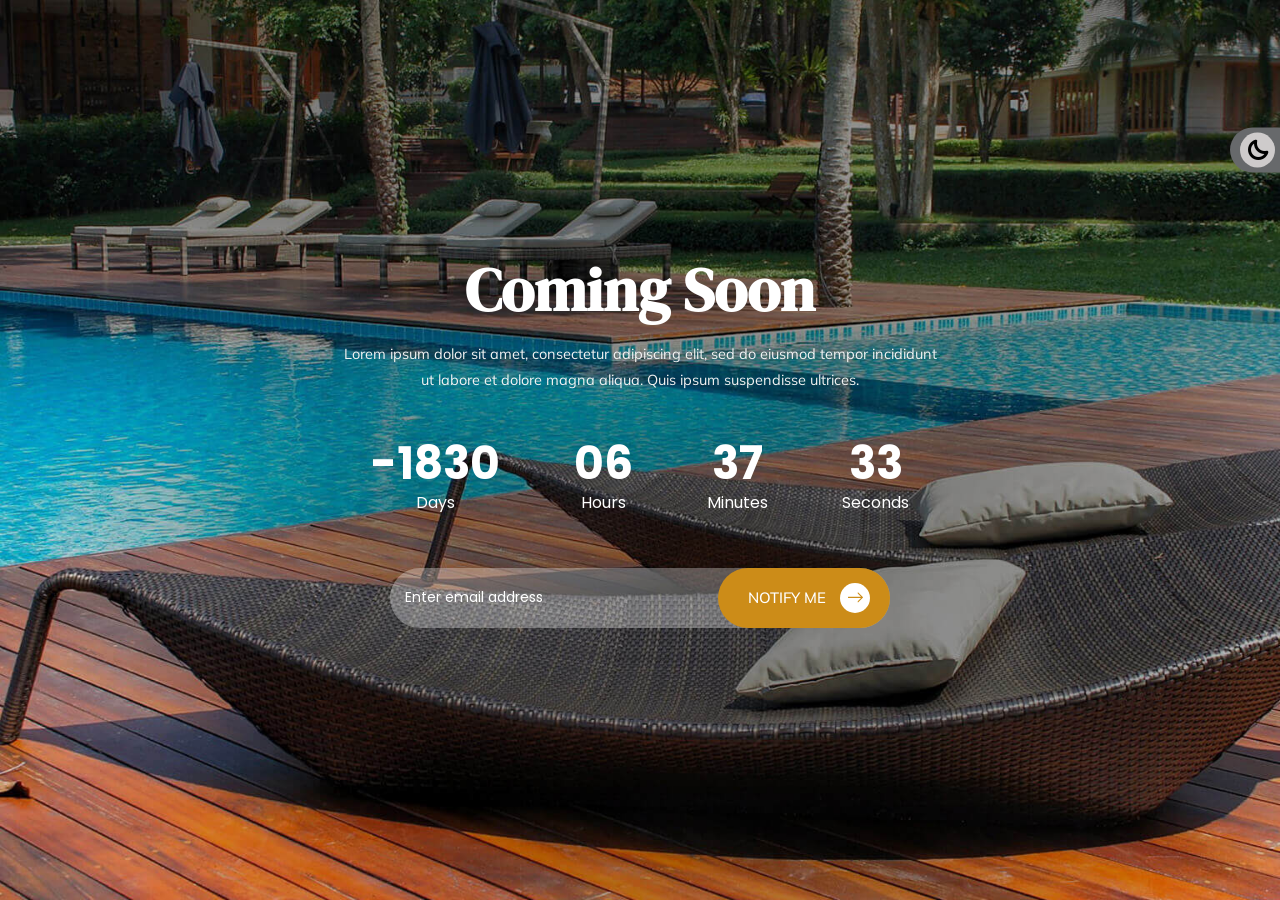
<file: coming-soon.html>
<!doctype html>
<html lang="zxx">
    <head>
       <!-- Required meta tags -->
	   <meta charset="utf-8">
	   <meta name="viewport" content="width=device-width, initial-scale=1, shrink-to-fit=no">

	   	<!-- Bootstrap Min CSS --> 
		<link rel="stylesheet" href="assets/css/bootstrap.min.css">
		<!-- Owl Theme Default Min CSS --> 
		<link rel="stylesheet" href="assets/css/owl.theme.default.min.css">
		<!-- Owl Carousel Min CSS --> 
		<link rel="stylesheet" href="assets/css/owl.carousel.min.css">
		<!-- Boxicons Min CSS --> 
		<link rel="stylesheet" href="assets/css/boxicons.min.css"> 
		<!-- Flaticon CSS --> 
		<link rel="stylesheet" href="assets/css/flaticon.css">
		<!-- Meanmenu Min CSS -->
		<link rel="stylesheet" href="assets/css/meanmenu.min.css">
		<!-- Animate Min CSS --> 
		<link rel="stylesheet" href="assets/css/animate.min.css">
		<!-- Nice Select Min CSS -->
		<link rel="stylesheet" href="assets/css/nice-select.min.css">
		<!-- Odometer Min CSS -->
		<link rel="stylesheet" href="assets/css/odometer.min.css">
		<!-- Date Picker CSS-->
		<link rel="stylesheet" href="assets/css/date-picker.min.css">
		<!-- Magnific Popup Min CSS --> 
		<link rel="stylesheet" href="assets/css/magnific-popup.min.css"> 
		<!-- Beautiful Fonts CSS --> 
		<link rel="stylesheet" href="assets/css/beautiful-fonts.css">
		<!-- Style CSS -->
		<link rel="stylesheet" href="assets/css/style.css">
		<!-- Dark CSS -->
		<link rel="stylesheet" href="assets/css/dark.css">
		<!-- Responsive CSS -->
		<link rel="stylesheet" href="assets/css/responsive.css">
	   
	   <!-- Favicon -->
	   <link rel="icon" type="image/png" href="assets/img/favicon.png">
	   
	   <!-- TITLE -->
	   <title>Ecorik - Hotel & Resort HTML Template</title>
    </head>

    <body>
		<!-- Start Preloader Area -->
		<div class="preloader">
			<div class="lds-ripple">
				<div></div>
				<div></div>
			</div>
		</div>
		<!-- End Preloader Area -->

		<!-- Start Coming Soon Area -->
        <div class="coming-soon-area">
			<div class="d-table">
				<div class="d-table-cell">
					<div class="container">
						<div class="coming-soon-content">
							<h1>Coming Soon</h1>
							<p>Lorem ipsum dolor sit amet, consectetur adipiscing elit, sed do eiusmod tempor incididunt ut labore et dolore magna aliqua. Quis ipsum suspendisse ultrices.</p>
							<div id="timer">
								<div id="days"></div>
								<div id="hours"></div>
								<div id="minutes"></div>
								<div id="seconds"></div>
							</div>
							<form class="newsletter-form" data-toggle="validator">
								<input type="email" class="input-newsletter" placeholder="Enter email address" name="EMAIL" required autocomplete="off">
			
								<button type="submit" class="default-btn">
									Notify Me
									<i class="flaticon-right"></i>
								</button>
								<div id="validator-newsletter" class="form-result"></div>
							</form> 
						</div>
					</div>
				</div>
			</div>
		</div>
		<!-- End Coming Soon Area -->

		<!-- Start Go Top Area -->
		<div class="go-top">
			<i class="bx bx-chevrons-up"></i>
			<i class="bx bx-chevrons-up bx-fade-up"></i>
		</div>
		<!-- End Go Top Area --> 

        
        <!-- Jquery Min JS -->
        <script src="assets/js/jquery.min.js"></script> 
        <!-- Bootstrap Bundle Min JS -->
        <script src="assets/js/bootstrap.bundle.min.js"></script>
        <!-- Meanmenu Min JS -->
		<script src="assets/js/meanmenu.min.js"></script>
		<!-- Owl Carousel Min JS -->
		<script src="assets/js/owl.carousel.min.js"></script>
		<!-- Wow Min JS -->
        <script src="assets/js/wow.min.js"></script>
        <!-- Nice Select Min JS -->
		<script src="assets/js/nice-select.min.js"></script>
        <!-- Magnific Popup Min JS -->
		<script src="assets/js/magnific-popup.min.js"></script>
		<!-- Mixitup JS --> 
		<script src="assets/js/jquery.mixitup.min.js"></script>
		<!-- Appear Min JS --> 
		<script src="assets/js/appear.min.js"></script>
		<!-- Odometer Min JS --> 
		<script src="assets/js/odometer.min.js"></script>
		<!-- Datepicker Min JS --> 
		<script src="assets/js/bootstrap-datepicker.min.js"></script>
		<!-- Ofi Min JS --> 
		<script src="assets/js/ofi.min.js"></script>
		<!-- jarallax Min JS --> 
		<script src="assets/js/jarallax.min.js"></script>
		<!-- Form Validator Min JS -->
		<script src="assets/js/form-validator.min.js"></script>
		<!-- Contact JS -->
		<script src="assets/js/contact-form-script.js"></script>
		<!-- Ajaxchimp Min JS -->
		<script src="assets/js/ajaxchimp.min.js"></script>
        <!-- Custom JS -->
		<script src="assets/js/custom.js"></script>
    </body>
</html>
</file>
<file: assets/css/flaticon.css>
/*
  	Flaticon icon font: Flaticon
  	Creation date: 18/02/2020 07:33
  	*/

@font-face {
  font-family: "Flaticon";
  src: url("../fonts/Flaticon.eot");
  src: url("../fonts/Flaticon.eot?#iefix") format("embedded-opentype"),
       url("../fonts/Flaticon.woff2") format("woff2"),
       url("../fonts/Flaticon.woff") format("woff"),
       url("../fonts/Flaticon.ttf") format("truetype"),
       url("../fonts/Flaticon.svg#Flaticon") format("svg");
  font-weight: normal;
  font-style: normal;
}

@media screen and (-webkit-min-device-pixel-ratio:0) {
  @font-face {
    font-family: "Flaticon";
    src: url("../fonts/Flaticon.svg#Flaticon") format("svg");
  }
}

[class^="flaticon-"]:before, [class*=" flaticon-"]:before,
[class^="flaticon-"]:after, [class*=" flaticon-"]:after {   
  font-family: Flaticon;
  font-style: normal;
}

.flaticon-expand:before { content: "\f100"; }
.flaticon-tick:before { content: "\f101"; }
.flaticon-quote:before { content: "\f102"; }
.flaticon-right-arrow:before { content: "\f103"; }
.flaticon-right-chevron:before { content: "\f104"; }
.flaticon-left-arrow:before { content: "\f105"; }
.flaticon-left-chevron:before { content: "\f106"; }
.flaticon-left-quotes-sign:before { content: "\f107"; }
.flaticon-user-1:before { content: "\f108"; }
.flaticon-calendar:before { content: "\f109"; }
.flaticon-conversation:before { content: "\f10a"; }
.flaticon-call:before { content: "\f10b"; }
.flaticon-envelope:before { content: "\f10c"; }
.flaticon-maps-and-flags:before { content: "\f10d"; }
.flaticon-checked:before { content: "\f10e"; }
.flaticon-checked-1:before { content: "\f10f"; }
.flaticon-pickup:before { content: "\f110"; }
.flaticon-coffee-cup:before { content: "\f111"; }
.flaticon-garage:before { content: "\f112"; }
.flaticon-water:before { content: "\f113"; }
.flaticon-play:before { content: "\f114"; }
.flaticon-play-button:before { content: "\f115"; }
.flaticon-online-booking:before { content: "\f116"; }
.flaticon-podium:before { content: "\f117"; }
.flaticon-airport:before { content: "\f118"; }
.flaticon-slow:before { content: "\f119"; }
.flaticon-coffee-cup-1:before { content: "\f11a"; }
.flaticon-swimming:before { content: "\f11b"; }
.flaticon-speaker:before { content: "\f11c"; }
.flaticon-user:before { content: "\f11d"; }
.flaticon-appointment:before { content: "\f11e"; }
.flaticon-study:before { content: "\f11f"; }
.flaticon-man:before { content: "\f120"; }
.flaticon-swimming-pool:before { content: "\f121"; }
.flaticon-right:before { content: "\f122"; }
.flaticon-back:before { content: "\f123"; }
</file>
<file: assets/css/beautiful-fonts.css>
/*! Generated by Font Squirrel (https://www.fontsquirrel.com) on February 18, 2020 */



@font-face {
    font-family: 'beautiful-heartregular';
    src: url('../fonts/beautiful_heart-webfont.woff2') format('woff2'),
         url('../fonts/beautiful_heart-webfont.woff') format('woff');
    font-weight: normal;
    font-style: normal;

}
</file>
<file: assets/css/style.css>
/*
@File: Ecorik Template Styles

* This file contains the styling for the actual template, this
is the file you need to edit to change the look of the
template.

This files table contents are outlined below>>>>>

******************************************* 
** - DEFAULT AREA STYLE - **

** - Preloader Area Style
** - Go Top Area Style
** - Page navigation Area Style  
** - Video wave Style

** - DEFAULT STYLE END - **

** - HOME PAGE TWO STYLE - **

** - Eorik Nav Area Style
** - Eorik SliderArea Style
** - Check Area Style
** - Explore Area Style
** - Facilities Area Style
** - Incredible Area Style
** - Rooms Area Style
** - City View Area Style
** - Exclusive View Area Style
** - Booking Area Style
** - Restaurants Area Style
** - Testimonials Area Style
** - News Area Style
** - Footer Top Area Style
** - Footer Bottom Area Style

** - HOME PAGE TWO STYLE - **

** - Header Area Style
** - Banner Area Two Style
** - Explore Area Two Style
** - City View Area Two Style
** - Facilities Area Two Style
** - Our Rooms Area Two Style
** - Incredible Area Two Style
** - Exclusive Area Two Style
** - Choose Restaurant Area Style
** - Exclusive Offers Area Style
** - Testimonials Area Two Style
** - Slider Gallery Area Two Style
** - Map Area Style
** - Footer Area Two Style
** - Footer Area Two Style

** - HOME PAGE THREE STYLE - **

** - Eorik Nav Style Three Style
** - Slider Area Three Style
** - Our Rooms Area Three Style
** - Explore Area Three Style
** - Restaurant Area Three Style
** - Customer Area Two  Style
** - Contact Us Area Two  Style
** - News Area Three  Style
** - Footer Top Area Three  Style

** - HOME PAGE FOUR STYLE - **

** - Eorik Nav Style Four
** - Sidebar Modal Area Style
** - Ecorik Slider Area Four Style
** - Restaurants Area Four Style
** - Counter Area Style
** - Facilities Area Four Style
** - City View Area Four  Style
** - Exclusive Offers Area Four Style
** - Customer Offers Area Four Style
** - News Area Four Style
** - Incredible Area Four Style
** - Footer Menu Area Four Style
** - Footer Top Area Four Style

** - HOME PAGE FIVE STYLE - **

** - Ecorik Nav Style Five
** - Ecorik Slider Area Five Style 
** - Explore Area Five Style 
** - Booking Area Five Style 
** - Counter Area Five Style 
** - City View Area Five Style 
** - FacilitiesArea Five Style 
** - Exclusive Five Style 
** - Subscribe Five Style 

** - INNER PAGE STYLE - **

** - Page Title Area Style
** - Product Area Style
** - Checkout Area Style 
** - Cart Area Style
** - Product Details Style
** - Team Expert Area Two Style
** - Pricing Area Style
** - FAQ CSS
** - Ask Question Area Style
** - Sign In & Log In  Area Style
** - Book Table Area Style
** - Coming Soon Area Style
** - 404 Error Area Style
** - News Details Area Style
** - Contact Info Area Style 
** - Main Contact Area Style
** - Service Details Area Style
** - Gallery Area Style

*******************************************
/*

/*
Default Style
============================*/
@import url("https://fonts.googleapis.com/css?family=Poppins:400,400i,500,600,700&display=swap");
@import url("https://fonts.googleapis.com/css?family=DM+Serif+Display:400,400i&display=swap");
@import url("https://fonts.googleapis.com/css?family=Muli:300,300i,400,400i,500,500i,600,600i,700,700i,800&display=swap");
body {
  padding: 0;
  margin: 0;
  font-size: 14px;
  line-height: 1.8;
  font-family: "Poppins", sans-serif;
  color: #7a7e9a;
}

a {
  display: inline-block;
  -webkit-transition: all 0.5s;
  transition: all 0.5s;
  text-decoration: none;
}

a:hover {
  text-decoration: none;
  color: #24416b;
}

a:focus {
  text-decoration: none;
}

button {
  outline: 0 !important;
  -webkit-box-shadow: none;
          box-shadow: none;
  border: none;
}

button:focus {
  -webkit-box-shadow: none;
          box-shadow: none;
}

.h1, .h2, .h3, .h4, .h5, .h6, h1, h2, h3, h4, h5, h6 {
  color: #24416b;
  font-family: "DM Serif Display", serif;
  font-weight: 700;
}

h3 {
  font-size: 20px;
}

.d-table {
  width: 100%;
  height: 100%;
}

.d-table-cell {
  vertical-align: middle;
}

p {
  font-size: 16px;
  margin-bottom: 15px;
  font-family: "Muli", sans-serif;
}

p:last-child {
  margin-bottom: 0;
}

img {
  max-width: 100%;
  height: auto;
}

ul {
  list-style: none;
  padding: 0;
  margin: 0;
}

.form-control {
  height: 50px;
  color: #24416b;
  border: 1px solid #e8e8e8;
  background-color: #f9f9f9;
  border-radius: 10px;
  font-size: 15px;
  padding: 10px 20px;
  width: 100%;
}

.form-control::-webkit-input-placeholder {
  color: #495057;
}

.form-control:-ms-input-placeholder {
  color: #495057;
}

.form-control::-ms-input-placeholder {
  color: #495057;
}

.form-control::placeholder {
  color: #495057;
}

.form-control:focus {
  color: #000000;
  background-color: transparent;
  -webkit-box-shadow: unset;
          box-shadow: unset;
  outline: 0;
  border: 1px solid #cc8c18;
}

.form-control:hover:focus, .form-control:focus {
  -webkit-box-shadow: unset;
          box-shadow: unset;
}

textarea.form-control {
  height: auto;
  height: 250px;
}

.ptb-100 {
  padding-top: 100px;
  padding-bottom: 100px;
}

.pt-100 {
  padding-top: 100px;
}

.pb-100 {
  padding-bottom: 100px;
}

.pt-70 {
  padding-top: 70px;
}

.pt-170 {
  padding-top: 170px;
}

.pb-70 {
  padding-bottom: 70px;
}

.pl-30 {
  padding-left: 30px;
}

.pr-30 {
  padding-right: 30px;
}

.ptb-140 {
  padding-top: 140px;
  padding-bottom: 140px;
}

.pt-140 {
  padding-top: 140px;
}

.pb-140 {
  padding-bottom: 140px;
}

.pt-60 {
  padding-top: 60px;
}

.pb-60 {
  padding-bottom: 60px;
}

.mt-30 {
  margin-top: 30px;
}

.mb-30 {
  margin-bottom: 30px;
}

.mt-20 {
  margin-top: 20px;
}

.mb-20 {
  margin-bottom: 20px;
}

.mt-minus-70 {
  margin-top: -70px;
}

.mb-minus-70 {
  margin-bottom: -70px;
}

.ml-30 {
  margin-left: 30px;
}

.mr-30 {
  margin-right: 30px;
}

.fun-blue-bg {
  background-color: #24416b;
}

.buy-now-btn {
  left: 20px;
  z-index: 99;
  top: 50%;
  position: fixed;
  -webkit-transform: translateY(-50%);
          transform: translateY(-50%);
  border-radius: 30px;
  display: inline-block;
  color: #ffffff;
  background-color: #82b440;
  padding: 10px 20px 10px 42px;
  -webkit-box-shadow: 0 1px 20px 1px #82b440;
          box-shadow: 0 1px 20px 1px #82b440;
  font-size: 13px;
  font-weight: 600;
}

.buy-now-btn img {
  top: 50%;
  left: 20px;
  width: 15px;
  position: absolute;
  -webkit-transform: translateY(-50%);
          transform: translateY(-50%);
}

.buy-now-btn:hover {
  background-color: #cc8c18;
  color: #ffffff;
}

/*
Go Top Style
======================================================*/
.go-top {
  position: fixed;
  cursor: pointer;
  top: 0;
  right: 15px;
  background-color: #24416b;
  z-index: 4;
  width: 40px;
  text-align: center;
  height: 42px;
  line-height: 42px;
  opacity: 0;
  visibility: hidden;
  -webkit-transition: .9s;
  transition: .9s;
}

.go-top i {
  position: absolute;
  top: 50%;
  -webkit-transform: translateY(-50%);
          transform: translateY(-50%);
  left: 0;
  right: 0;
  margin: 0 auto;
  color: #ffffff;
  -webkit-transition: 0.5s;
  transition: 0.5s;
  font-size: 20px;
}

.go-top i:last-child {
  opacity: 0;
  visibility: hidden;
  top: 60%;
}

.go-top::before {
  content: '';
  position: absolute;
  top: 0;
  left: 0;
  width: 100%;
  height: 100%;
  z-index: -1;
  background-color: #cc8c18;
  opacity: 0;
  visibility: hidden;
  -webkit-transition: 0.5s;
  transition: 0.5s;
}

.go-top:hover {
  color: #ffffff;
  background-color: #cc8c18;
}

.go-top:hover::before {
  opacity: 1;
  visibility: visible;
}

.go-top:hover i:first-child {
  opacity: 0;
  top: 0;
  visibility: hidden;
}

.go-top:hover i:last-child {
  opacity: 1;
  visibility: visible;
  top: 50%;
}

.go-top:focus {
  color: #ffffff;
}

.go-top:focus::before {
  opacity: 1;
  visibility: visible;
}

.go-top:focus i:first-child {
  opacity: 0;
  top: 0;
  visibility: hidden;
}

.go-top:focus i:last-child {
  opacity: 1;
  visibility: visible;
  top: 50%;
}

.go-top.active {
  top: 98%;
  -webkit-transform: translateY(-98%);
          transform: translateY(-98%);
  opacity: 1;
  visibility: visible;
}

/*
Page-navigation Area Style
======================================================*/
.page-navigation-area {
  text-align: center;
  margin: 20px auto 0;
  display: table;
}

.page-navigation-area .page-link {
  color: #cc8c18;
  background-color: #ffffff;
  -webkit-box-shadow: 0 0 15px #d0d0d0;
          box-shadow: 0 0 15px #d0d0d0;
  width: 40px;
  height: 40px;
  border: 1px solid #ffffff;
  line-height: 24px;
  -webkit-transition: all 0.5s;
  transition: all 0.5s;
  font-weight: 700;
}

.page-navigation-area .page-link i {
  margin-right: -4px;
  font-size: 21px;
}

.page-navigation-area .page-link:hover {
  color: #ffffff;
  background-color: #cc8c18;
  border: 1px solid #cc8c18;
}

.page-navigation-area .page-link:focus {
  z-index: 2;
  outline: 0;
  -webkit-box-shadow: none;
          box-shadow: none;
}

.page-navigation-area .page-link.page-links i::before {
  margin-left: -4px;
}

.page-navigation-area .page-item {
  padding: 0 8px 0;
}

.page-navigation-area .page-item:first-child .page-link {
  border-radius: none;
}

.page-navigation-area .page-item:last-child .page-link {
  border-radius: none;
}

.page-navigation-area .page-item.active .page-link {
  z-index: 1;
  color: #ffffff;
  background-color: #cc8c18;
  border-color: #cc8c18;
}

/*
Video wave Style
======================================================*/
.video-btn {
  display: inline-block;
  width: 60px;
  height: 60px;
  line-height: 69px;
  text-align: center;
  border-radius: 50%;
  color: #cc8c18;
  position: relative;
  top: 3px;
  z-index: 1;
  background-color: #ffffff;
}

.video-btn i {
  font-size: 20px;
  font-weight: 700;
  color: #cc8c18;
  position: absolute;
  top: 0px;
  left: 3px;
  -webkit-box-pack: center;
      -ms-flex-pack: center;
          justify-content: center;
  -webkit-box-align: center;
      -ms-flex-align: center;
          align-items: center;
  display: -webkit-box;
  display: -ms-flexbox;
  display: flex;
  width: 100%;
  height: 100%;
}

.video-btn::after, .video-btn::before {
  content: '';
  display: block;
  position: absolute;
  top: 0;
  right: 0;
  z-index: -1;
  bottom: 0;
  left: 0;
  border-radius: 50%;
  background-color: #ffffff;
}

.video-btn::before {
  -webkit-animation: ripple 1.6s ease-out infinite;
          animation: ripple 1.6s ease-out infinite;
}

.video-btn::after {
  -webkit-animation: ripple 1.6s ease-out infinite;
          animation: ripple 1.6s ease-out infinite;
}
.form-selects{
width: 99%;
padding: 5px;
height: 50px;
margin-bottom: 19px;
}

.video-btn:hover {
  background-color: #cc8c18;
}

.video-btn:hover i {
  color: #ffffff;
}

@-webkit-keyframes ripple {
  0%, 35% {
    -webkit-transform: scale(0);
            transform: scale(0);
    opacity: 1;
  }
  50% {
    -webkit-transform: scale(1.5);
            transform: scale(1.5);
    opacity: 0.8;
  }
  100% {
    opacity: 0;
    -webkit-transform: scale(2);
            transform: scale(2);
  }
}

@keyframes ripple {
  0%, 35% {
    -webkit-transform: scale(0);
            transform: scale(0);
    opacity: 1;
  }
  50% {
    -webkit-transform: scale(1.5);
            transform: scale(1.5);
    opacity: 0.8;
  }
  100% {
    opacity: 0;
    -webkit-transform: scale(2);
            transform: scale(2);
  }
}

/*
Default Btn Area Style
======================================================*/
.default-btn {
  font-size: 16px;
  color: #ffffff;
  padding: 10px 20px 10px 20px;
  line-height: 1;
  -webkit-transition: all 0.5s;
  transition: all 0.5s;
  z-index: 1;
  text-transform: capitalize;
  background-color: #cc8c18;
  border-radius: 4px;
  position: relative;
  cursor: pointer;
  border-radius: 50px;
  font-family: "Muli", sans-serif;
  text-align: center;
}

.default-btn i {
  display: inline-block;
  width: 30px;
  height: 30px;
  line-height: 30px;
  background-color: #ffffff;
  color: #cc8c18;
  border-radius: 50%;
  position: relative;
  left: 10px;
  -webkit-transition: all 0.5s;
  transition: all 0.5s;
}

.default-btn:hover {
  color: #ffffff;
}

.default-btn:hover i {
  background-color: #f5ddb3;
  -webkit-animation: fadeInLeft 1s linear;
          animation: fadeInLeft 1s linear;
}

/*
Read More Area Style
======================================================*/
.read-more {
  line-height: 1;
  color: #cc8c18;
  font-weight: 500;
  -webkit-transition: all 0.5s;
  transition: all 0.5s;
  display: block;
  font-size: 14px;
}

.read-more i {
  position: relative;
  top: 2px;
  font-size: 16px;
  left: 8px;
  width: 20px;
  height: 20px;
  line-height: 19px;
  border-radius: 50%;
  -webkit-transition: all 0.5s;
  transition: all 0.5s;
  display: inline-block;
  font-weight: 600;
}

.read-more:hover {
  color: #cc8c18;
}

.read-more:hover i {
  color: #cc8c18;
  -webkit-animation: fadeInLeft 1s linear;
          animation: fadeInLeft 1s linear;
}

/*
Section Title Area Style
======================================================*/
.section-title {
  max-width: 625px;
  margin: -8px auto 60px;
  text-align: center;
  position: relative;
}

.section-title span {
  text-transform: uppercase;
  color: #cc8c18;
  font-size: 14px;
  display: block;
  margin-bottom: 10px;
  letter-spacing: 10px;
}

.section-title h2 {
  font-size: 40px;
  margin-bottom: 30px;
  position: relative;
  display: block;
}

.section-title h2:last-child {
  margin-bottom: 0;
}

/*
Preloader Area Style
======================================================*/
.preloader {
  width: 100%;
  height: 100%;
  position: fixed;
  background-color: #ffffff;
  top: 0;
  left: 0;
  z-index: 99999;
}

.preloader .lds-ripple {
  position: relative;
  width: 64px;
  height: 64px;
  top: 50%;
  left: 50%;
  -webkit-transform: translate(-50%, -50%);
          transform: translate(-50%, -50%);
}

.preloader .lds-ripple div {
  position: absolute;
  border: 4px solid #cc8c18;
  opacity: 1;
  border-radius: 50%;
  -webkit-animation: lds-ripple 1s cubic-bezier(0, 0.2, 0.8, 1) infinite;
          animation: lds-ripple 1s cubic-bezier(0, 0.2, 0.8, 1) infinite;
}

.preloader .lds-ripple div:nth-child(2) {
  -webkit-animation-delay: -0.5s;
          animation-delay: -0.5s;
}

@-webkit-keyframes lds-ripple {
  0% {
    top: 28px;
    left: 28px;
    width: 0;
    height: 0;
    opacity: 1;
  }
  100% {
    top: -1px;
    left: -1px;
    width: 58px;
    height: 58px;
    opacity: 0;
  }
}

@keyframes lds-ripple {
  0% {
    top: 28px;
    left: 28px;
    width: 0;
    height: 0;
    opacity: 1;
  }
  100% {
    top: -1px;
    left: -1px;
    width: 58px;
    height: 58px;
    opacity: 0;
  }
}

/*
Keyframes Area Style
======================================================*/
@-webkit-keyframes moveLeftBounces {
  0% {
    -webkit-transform: translateX(0);
            transform: translateX(0);
  }
  50% {
    -webkit-transform: translateX(45px);
            transform: translateX(45px);
  }
  100% {
    -webkit-transform: translateX(0);
            transform: translateX(0);
  }
}
@keyframes moveLeftBounces {
  0% {
    -webkit-transform: translateX(0);
            transform: translateX(0);
  }
  50% {
    -webkit-transform: translateX(45px);
            transform: translateX(45px);
  }
  100% {
    -webkit-transform: translateX(0);
            transform: translateX(0);
  }
}

@-webkit-keyframes moVebounce {
  0% {
    -webkit-transform: translateX(0px);
            transform: translateX(0px);
  }
  50% {
    -webkit-transform: translateX(-10px);
            transform: translateX(-10px);
  }
  100% {
    -webkit-transform: translateX(0px);
            transform: translateX(0px);
  }
}

@keyframes moVebounce {
  0% {
    -webkit-transform: translateX(0px);
            transform: translateX(0px);
  }
  50% {
    -webkit-transform: translateX(-10px);
            transform: translateX(-10px);
  }
  100% {
    -webkit-transform: translateX(0px);
            transform: translateX(0px);
  }
}

@-webkit-keyframes rotation {
  from {
    -webkit-transform: rotate(0deg);
            transform: rotate(0deg);
  }
  to {
    -webkit-transform: rotate(359deg);
            transform: rotate(359deg);
  }
}

@keyframes rotation {
  from {
    -webkit-transform: rotate(0deg);
            transform: rotate(0deg);
  }
  to {
    -webkit-transform: rotate(359deg);
            transform: rotate(359deg);
  }
}

.bx-fade-left {
  -webkit-transition: all 1s;
  transition: all 1s;
}

.bx-fade-left:hover {
  -webkit-transition: all 1s;
  transition: all 1s;
  -webkit-animation: none;
          animation: none;
}

.bx-fade-right {
  -webkit-transition: all 1s;
  transition: all 1s;
}

.bx-fade-right:hover {
  -webkit-transition: all 1s;
  transition: all 1s;
  -webkit-animation: none;
          animation: none;
}

.nice-select .list {
  width: 100%;
}

.nice-select .option:hover {
  background-color: #cc8c18;
  color: #ffffff;
}

.nice-select .option.selected.focus {
  background-color: #24416b;
  color: #cc8c18;
}

/*===== DEFAULT STYLE END ======*/
/*====================================================
HOME PAGE ONE STYLE
======================================================*/
/*
Eorik Nav Area Style
======================================================*/
.eorik-nav-style .navbar {
  padding: 0;
}

.eorik-nav-style .navbar-area .navbar-brand {
  padding: 0;
}

.eorik-nav-style .navbar-area .main-nav {
  position: unset;
  background: transparent;
  padding-top: 0;
  padding-bottom: 0;
}

.eorik-nav-style .navbar-area .main-nav nav .navbar-nav .nav-item a {
  font-weight: 500;
  font-size: 16px;
  color: #ffffff;
  text-transform: capitalize;
  -webkit-transition: all 0.5s;
  transition: all 0.5s;
  margin-left: 0;
  margin: 0 10px;
}

.eorik-nav-style .navbar-area .main-nav nav .navbar-nav .nav-item a i {
  font-size: 25px;
  line-height: 0;
  position: relative;
  top: 6px;
  -webkit-transition: all 0.5s;
  transition: all 0.5s;
}

.eorik-nav-style .navbar-area .main-nav nav .navbar-nav .nav-item a.active {
  color: #ffffff;
}

.eorik-nav-style .navbar-area .main-nav nav .navbar-nav .nav-item a.active i {
  -webkit-transform: rotate(-90deg);
          transform: rotate(-90deg);
}

.eorik-nav-style .navbar-area .main-nav nav .navbar-nav .nav-item a.active::before {
  -webkit-transform: scale(1);
          transform: scale(1);
}

.eorik-nav-style .navbar-area .main-nav nav .navbar-nav .nav-item:hover a {
  color: #ffffff;
}

.eorik-nav-style .navbar-area .main-nav nav .navbar-nav .nav-item:hover a i {
  -webkit-transform: rotate(-90deg);
          transform: rotate(-90deg);
}

.eorik-nav-style .navbar-area .main-nav nav .navbar-nav .nav-item .dropdown-menu {
  background-color: #ffffff;
  border: none;
  border-radius: 0;
  top: 130%;
  padding: 0;
}

.eorik-nav-style .navbar-area .main-nav nav .navbar-nav .nav-item .dropdown-menu::before {
  position: absolute;
  width: 0;
  height: 0;
  content: "";
  border-top: 0;
  border-right: 8px solid transparent;
  border-bottom: 8px solid #ffffff;
  border-left: 8px solid transparent;
  top: -8px;
  left: 20px;
}

.eorik-nav-style .navbar-area .main-nav nav .navbar-nav .nav-item .dropdown-menu li a {
  font-size: 14px;
  color: #24416b;
  position: relative;
  padding: 6px 15px;
  border-bottom: 1px dashed #eeeeee;
  margin-left: 0;
  margin-right: 0;
}

.eorik-nav-style .navbar-area .main-nav nav .navbar-nav .nav-item .dropdown-menu li a i {
  float: right;
  top: 12px;
  -webkit-transition: all 0.5s;
  transition: all 0.5s;
}

.eorik-nav-style .navbar-area .main-nav nav .navbar-nav .nav-item .dropdown-menu li a::before {
  content: "";
  position: absolute;
  bottom: -1px;
  left: 0;
  width: 0;
  height: 1px;
  background-color: #cc8c18;
  -webkit-transition: all 0.5s;
  transition: all 0.5s;
}

.eorik-nav-style .navbar-area .main-nav nav .navbar-nav .nav-item .dropdown-menu li a:hover {
  color: #cc8c18;
}

.eorik-nav-style .navbar-area .main-nav nav .navbar-nav .nav-item .dropdown-menu li a:hover::before {
  width: 100%;
}

.eorik-nav-style .navbar-area .main-nav nav .navbar-nav .nav-item .dropdown-menu li a.active {
  color: #cc8c18;
}

.eorik-nav-style .navbar-area .main-nav nav .navbar-nav .nav-item .dropdown-menu li a.active::before {
  -webkit-transform: scale(1);
          transform: scale(1);
}

.eorik-nav-style .navbar-area .main-nav nav .navbar-nav .nav-item .dropdown-menu li .dropdown-menu {
  left: 100%;
}

.eorik-nav-style .navbar-area .main-nav nav .navbar-nav .nav-item .dropdown-menu li .dropdown-menu::before {
  display: none;
}

.eorik-nav-style .navbar-area .main-nav nav .navbar-nav .nav-item .dropdown-menu li:last-child a {
  border-bottom: none;
}

.eorik-nav-style .navbar-area .main-nav nav .navbar-nav .nav-item .dropdown-menu li:last-child a::before {
  display: none;
}

.eorik-nav-style .navbar-area .main-nav nav .navbar-nav .nav-item .dropdown-menu li:hover .dropdown-menu {
  top: 0 !important;
}

.eorik-nav-style .navbar-area .main-nav nav .navbar-nav .nav-item:hover .dropdown-menu {
  top: 98%;
}

.eorik-nav-style .navbar-area .main-nav nav .navbar-nav .nav-item:last-child .dropdown-menu::before {
  left: auto;
  right: 20px;
}

.eorik-nav-style .navbar-area.is-sticky {
  position: fixed;
  top: 0;
  left: 0;
  right: 0;
  margin: auto;
  z-index: 999;
  background-color: #313538;
  -webkit-box-shadow: 0 8px 6px -6px rgba(0, 0, 0, 0.4);
          box-shadow: 0 8px 6px -6px rgba(0, 0, 0, 0.4);
  -webkit-animation: 500ms ease-in-out 0s normal none 1 running fadeInDown;
          animation: 500ms ease-in-out 0s normal none 1 running fadeInDown;
  -webkit-transition: all .5s;
  transition: all .5s;
  width: 100% !important;
}

.eorik-nav-style .dropdown-toggle::after {
  display: none;
}

.eorik-nav-style .others-option .call-us {
  color: #ffffff;
  font-size: 15px;
  font-weight: 600;
}

.eorik-nav-style .others-option .call-us i {
  color: #ffffff;
  display: inline-block;
  width: 30px;
  height: 30px;
  line-height: 30px;
  border-radius: 50%;
  background-color: #cc8c18;
  text-align: center;
  margin-right: 10px;
}

.eorik-nav-style .others-option .call-us:hover {
  color: #ffffff;
}

/*
Eorik SliderArea Style
======================================================*/
.eorik-slider-area {
  position: relative;
}

.eorik-slider-area .owl-next {
  position: absolute;
  top: 50%;
  right: 30px;
  margin: 0 !important;
  border-radius: 0 !important;
  -webkit-transition: all 0.5s;
  transition: all 0.5s;
  opacity: 0;
  -webkit-transform: translateY(-10px);
          transform: translateY(-10px);
}

.eorik-slider-area .owl-next i {
  background-color: #cc8c18;
  color: #ffffff;
  width: 40px;
  height: 40px;
  line-height: 40px;
  display: inline-block;
  -webkit-transition: all 0.5s;
  transition: all 0.5s;
  font-size: 26px;
  border-radius: 4px;
}

.eorik-slider-area .owl-next i:hover {
  background-color: #cc8c18 !important;
}

.eorik-slider-area .owl-prev {
  position: absolute;
  top: 50%;
  left: 30px;
  margin: 0 !important;
  border-radius: 0 !important;
  -webkit-transition: all 0.5s;
  transition: all 0.5s;
  opacity: 0;
  -webkit-transform: translateY(-10px);
          transform: translateY(-10px);
}

.eorik-slider-area .owl-prev i {
  background-color: #cc8c18 !important;
  color: #ffffff;
  width: 40px;
  height: 40px;
  line-height: 40px;
  display: inline-block;
  -webkit-transition: all 0.5s;
  transition: all 0.5s;
  font-size: 26px;
  border-radius: 4px;
}

.eorik-slider-area .owl-prev i:hover {
  background-color: #cc8c18 !important;
}

.eorik-slider-area:hover .owl-prev {
  opacity: 1;
}

.eorik-slider-area:hover .owl-next {
  opacity: 1;
}

.eorik-slider-area .owl-theme .owl-nav {
  margin-top: 0 !important;
}

.eorik-slider-area .owl-theme .owl-nav [class*=owl-]:hover {
  background-color: transparent;
}

.eorik-slider-area .white-shape {
  position: absolute;
  bottom: 0;
  left: 0;
  z-index: 1;
}

.eorik-slider-area .owl-theme .owl-nav.disabled + .owl-dots {
  margin-top: 0;
  position: absolute;
  right: 0;
  left: 0;
  bottom: 110px;
}

.eorik-slider-area .owl-theme .owl-nav.disabled + .owl-dots .owl-dot span {
  width: 20px;
  height: 20px;
  margin: 5px 7px;
  background: #D6D6D6;
  border-radius: 0;
  -webkit-clip-path: polygon(50% 0%, 100% 50%, 50% 100%, 0% 50%);
          clip-path: polygon(50% 0%, 100% 50%, 50% 100%, 0% 50%);
  -webkit-transition: all 0.5s;
  transition: all 0.5s;
}

.eorik-slider-area .owl-theme .owl-nav.disabled + .owl-dots .owl-dot:hover span {
  background: #cc8c18;
}

.eorik-slider-area .owl-theme .owl-nav.disabled + .owl-dots .owl-dot.active span {
  background: #cc8c18;
  -webkit-clip-path: polygon(49% 0, 100% 48%, 70% 48%, 71% 100%, 29% 100%, 29% 48%, 0 48%);
          clip-path: polygon(49% 0, 100% 48%, 70% 48%, 71% 100%, 29% 100%, 29% 48%, 0 48%);
  -webkit-animation: fadeInUp 0.5s linear;
          animation: fadeInUp 0.5s linear;
}

.eorik-slider-area .social-link {
  position: absolute;
  top: 50%;
  right: 50px;
  z-index: 1;
  -webkit-transform: translateY(-30%);
          transform: translateY(-30%);
}

.eorik-slider-area .social-link ul li {
  margin-bottom: 10px;
}

.eorik-slider-area .social-link ul li:last-child {
  margin-bottom: 0;
}

.eorik-slider-area .social-link ul li a {
  background-color: #cc8c18;
  color: #ffffff;
  display: inline-block;
  width: 30px;
  height: 30px;
  line-height: 30px;
  text-align: center;
  border-radius: 50%;
}

.eorik-slider-area .social-link ul li a:hover {
  -webkit-animation: rubberBand 1s linear;
          animation: rubberBand 1s linear;
}

.eorik-slider-area .social-link ul li a:hover i {
  -webkit-animation: fadeInLeft 0.5s linear;
          animation: fadeInLeft 0.5s linear;
}

.eorik-slider-item {
  background-position: center center;
  background-repeat: no-repeat;
  background-size: cover;
  height: 100vh;
  position: relative;
  z-index: 1;
}

.eorik-slider-item::before {
  content: "";
  position: absolute;
  top: 0;
  left: 0;
  width: 100%;
  height: 100%;
  background-color: #000000;
  opacity: 0.5;
}

.eorik-slider-item .eorik-slider-text {
  text-align: center;
  margin-top: 45px;
}

.eorik-slider-item .eorik-slider-text.eorik-slider-text-one {
  margin-top: -80px;
}

.eorik-slider-item .eorik-slider-text h1 {
  font-size: 160px;
  color: #ffffff;
  margin-top: 30px;
  margin-bottom: -20px;
  font-family: "beautiful-heartregular";
}

.eorik-slider-item .eorik-slider-text span {
  color: #ffffff;
  font-size: 15px;
  display: block;
  margin-bottom: 30px;
  font-weight: normal;
}

.eorik-slider-item .eorik-slider-text .slider-btn .default-btn {
  margin: 0 20px;
}

.eorik-slider-item .eorik-slider-text .slider-btn .default-btn.white {
  color: #ffffff;
}

.eorik-slider-area .owl-item.active .eorik-slider-text.overflow-hidden {
  overflow: hidden;
}

.eorik-slider-area .owl-item.active .eorik-slider-text.one h1 {
  -webkit-animation: 1s .1s fadeInUpBig both;
          animation: 1s .1s fadeInUpBig both;
}

.eorik-slider-area .owl-item.active .eorik-slider-text.one span {
  -webkit-animation: 2s .2s fadeInUpBig both;
          animation: 2s .2s fadeInUpBig both;
}

.eorik-slider-area .owl-item.active .eorik-slider-text.one .slider-btn {
  -webkit-animation: 3s .3s fadeInUpBig both;
          animation: 3s .3s fadeInUpBig both;
}

.eorik-slider-area .owl-item.active .eorik-slider-text.two h1 {
  -webkit-animation: 2s .2s fadeInLeft both;
          animation: 2s .2s fadeInLeft both;
}

.eorik-slider-area .owl-item.active .eorik-slider-text.two span {
  -webkit-animation: 2s .2s fadeInDownBig both;
          animation: 2s .2s fadeInDownBig both;
}

.eorik-slider-area .owl-item.active .eorik-slider-text.two .slider-btn {
  -webkit-animation: 2s .2s fadeInUpBig both;
          animation: 2s .2s fadeInUpBig both;
}

.eorik-slider-area .owl-item.active .eorik-slider-text.three h1 {
  -webkit-animation: 2s .2s fadeInDown both;
          animation: 2s .2s fadeInDown both;
}

.eorik-slider-area .owl-item.active .eorik-slider-text.three span {
  -webkit-animation: 2s .2s fadeInDown both;
          animation: 2s .2s fadeInDown both;
}

.eorik-slider-area .owl-item.active .eorik-slider-text.three .slider-btn {
  -webkit-animation: 2s .2s fadeInUp both;
          animation: 2s .2s fadeInUp both;
}

.slider-item-bg-1 {
  background-image: url(../img/home-one/slider/slider-img-1.jpg);
}

.slider-item-bg-2 {
  background-image: url(../img/home-one/slider/slider-img-2.jpg);
}

.slider-item-bg-3 {
  background-image: url(../img/home-one/slider/slider-img-3.jpg);
}

/*
Check Area Style 
======================================================*/
.check-area {
  position: absolute;
  left: 0;
  right: 0;
  bottom: 0;
  z-index: 1;
}

.check-content {
  background-color: #ffffff;
  -webkit-box-shadow: 0 0 20px 3px rgba(0, 0, 0, 0.05);
          box-shadow: 0 0 20px 3px rgba(0, 0, 0, 0.05);
  padding: 20px;
}

.check-content p {
  font-size: 15px;
  font-weight: 600;
  text-transform: uppercase;
  margin: 0;
  font-weight: 600;
  margin-bottom: 10px;
}

.check-content p i {
  display: inline-block;
  margin-right: 5px;
}

.check-content a {
  text-decoration: none;
}

.check-content .form-group {
  position: relative;
}

.check-content .form-group .form-control {
  height: auto !important;
  border: none !important;
  background-color: unset;
  border-radius: 0;
  padding: 0;
  font-size: 35px;
  font-family: "Muli", sans-serif;
  width: 100%;
  font-weight: 700;
  font-size: 25px;
  color: #7a7e9a;
}

.check-content .form-group .form-control::-webkit-input-placeholder {
  font-weight: 700;
  font-size: 25px;
  color: #7a7e9a;
}

.check-content .form-group .form-control:-ms-input-placeholder {
  font-weight: 700;
  font-size: 25px;
  color: #7a7e9a;
}

.check-content .form-group .form-control::-ms-input-placeholder {
  font-weight: 700;
  font-size: 25px;
  color: #7a7e9a;
}

.check-content .form-group .form-control::placeholder {
  font-weight: 700;
  font-size: 25px;
  color: #7a7e9a;
}

.check-content .form-group .form-control:focus {
  background-color: #ffffff;
  border: 1px solid #cc8c18;
  outline: 0;
  -webkit-box-shadow: none;
          box-shadow: none;
}

.check-content .form-group .form-content {
  height: auto !important;
  border: none !important;
  background-color: unset;
  border-radius: 0;
  padding: 0;
  font-size: 25px;
  width: 100%;
  font-family: "Muli", sans-serif;
  font-weight: 700;
  color: #7a7e9a;
  line-height: 1;
  margin-bottom: 0;
  margin-top: 25px;
}

.check-content .form-group .form-content:focus {
  background-color: #ffffff;
  border: 1px solid #cc8c18;
  outline: 0;
  -webkit-box-shadow: none;
          box-shadow: none;
}

.check-content .form-group .nice-select {
  float: unset;
  position: relative;
  top: 0;
}

.check-content .form-group .nice-select .list {
  z-index: 999;
  width: 100px;
  overflow-y: auto;
  height: 200px;
  border-radius: 0;
  margin: auto;
  left: -14px;
}

.check-content .form-group .nice-select .option {
  padding-left: 10px;
  padding-right: 10px;
  font-size: 16px;
}

.check-content .form-group .nice-select::after {
  height: 10px;
  width: 10px;
}

.check-content .input-group {
  position: relative;
}

.check-content .input-group i {
  position: absolute;
  right: 0;
  bottom: 6px;
  font-size: 22px;
  line-height: 1;
}

.check-content.check-btn {
  padding: 34px 15px;
  text-align: center;
}

.check-form {
  -webkit-box-shadow: 0 0 20px 3px rgba(0, 0, 0, 0.05);
          box-shadow: 0 0 20px 3px rgba(0, 0, 0, 0.05);
  padding: 30px;
  background-color: #ffffff;
}

.datepicker table tr td {
  font-family: "Muli", sans-serif;
  font-weight: 600;
}

.datepicker table tr th {
  font-family: "Muli", sans-serif;
  font-weight: 600;
  font-size: 13px;
}

.datepicker table tr td.active:active {
  background-color: #cc8c18;
}

.datepicker table tr td.active.highlighted:active {
  background-color: #cc8c18;
}

.datepicker table tr td.active.active {
  background-color: #cc8c18;
}

.datepicker table tr td.active.highlighted.active {
  background-color: #cc8c18;
}

.datepicker table tr td.day {
  -webkit-transition: all 0.5s;
  transition: all 0.5s;
  font-size: 12px;
}

.datepicker table tr td.day:hover {
  color: #ffffff;
  background-color: #cc8c18;
}

.datepicker table tr td.focused {
  -webkit-transition: all 0.5s;
  transition: all 0.5s;
  color: #ffffff;
  background-color: #cc8c18;
}

.datepicker .datepicker-switch {
  -webkit-transition: all 0.5s;
  transition: all 0.5s;
  font-size: 14px;
}

.datepicker .datepicker-switch:hover {
  background-color: #cc8c18;
  color: #ffffff;
  background-color: #cc8c18;
  color: #ffffff;
}

.datepicker .prev {
  -webkit-transition: all 0.5s;
  transition: all 0.5s;
}

.datepicker .prev:hover {
  background-color: #cc8c18;
  color: #ffffff;
  background-color: #cc8c18;
  color: #ffffff;
}

.datepicker .next {
  -webkit-transition: all 0.5s;
  transition: all 0.5s;
}

.datepicker .next:hover {
  background-color: #cc8c18;
  color: #ffffff;
  background-color: #cc8c18;
  color: #ffffff;
}

.datepicker tfoot tr th {
  -webkit-transition: all 0.5s;
  transition: all 0.5s;
}

.datepicker tfoot tr th:hover {
  background-color: #cc8c18;
  color: #ffffff;
  background-color: #cc8c18;
  color: #ffffff;
}

/*
Explore Area Style
======================================================*/
.explore-content h2 {
  margin-bottom: 30px;
}

.explore-content .default-btn {
  margin-top: 24px;
}

/*
Facilities Area Style
======================================================*/
.single-facilities-wrap {
  margin-bottom: 30px;
}

.single-facilities-wrap .single-facilities {
  text-align: center;
  background-image: url(../../assets/img/facilities-card-bg.png);
  background-position: center center;
  background-size: cover;
  height: 100%;
  background-repeat: no-repeat;
  padding: 30px;
  position: relative;
  z-index: 1;
  -webkit-transition: all 0.5s;
  transition: all 0.5s;
}

.single-facilities-wrap .single-facilities::before {
  content: "";
  position: absolute;
  top: 0;
  left: 0;
  width: 100%;
  height: 100%;
  background-color: #cc8c18;
  opacity: 0.8;
  z-index: -1;
}

.single-facilities-wrap .single-facilities::after {
  content: "";
  position: absolute;
  top: 0;
  left: 0;
  width: 100%;
  height: 100%;
  background-color: #ffffff;
  opacity: 1;
  z-index: -1;
  -webkit-transition: all 0.5s;
  transition: all 0.5s;
  -webkit-box-shadow: 0 0 20px 3px rgba(0, 0, 0, 0.05);
          box-shadow: 0 0 20px 3px rgba(0, 0, 0, 0.05);
}

.single-facilities-wrap .single-facilities .facilities-icon {
  font-size: 35px;
  color: #cc8c18;
  -webkit-transition: all 0.5s;
  transition: all 0.5s;
  display: block;
  line-height: 1;
  margin-bottom: 10px;
}

.single-facilities-wrap .single-facilities h3 {
  margin-bottom: 15px;
  -webkit-transition: all 0.5s;
  transition: all 0.5s;
}

.single-facilities-wrap .single-facilities p {
  margin-bottom: 20px;
  -webkit-transition: all 0.5s;
  transition: all 0.5s;
}

.single-facilities-wrap .single-facilities .icon-btn {
  display: inline-block;
  width: 30px;
  height: 30px;
  line-height: 30px;
  background-color: #f5e8d1;
  color: #cc8c18;
  border-radius: 50%;
  -webkit-transition: all 0.5s;
  transition: all 0.5s;
}

.single-facilities-wrap .single-facilities:hover {
  -webkit-transform: translateY(-5px);
          transform: translateY(-5px);
}

.single-facilities-wrap .single-facilities:hover::after {
  opacity: 0;
}

.single-facilities-wrap .single-facilities:hover .facilities-icon {
  color: #ffffff;
  -webkit-animation: fadeInDown  1s linear;
          animation: fadeInDown  1s linear;
}

.single-facilities-wrap .single-facilities:hover h3 {
  color: #ffffff;
}

.single-facilities-wrap .single-facilities:hover p {
  color: #ffffff;
}

.single-facilities-wrap .single-facilities:hover .icon-btn {
  background-color: #ffffff;
  -webkit-animation: fadeInUp 1s linear;
          animation: fadeInUp 1s linear;
}

/*
Incredible Area Style
======================================================*/
.incredible-area {
  background-image: url(../../assets/img/video-img.jpg);
  background-position: center center;
  background-repeat: no-repeat;
  background-size: cover;
  height: 100%;
  text-align: center;
  position: relative;
  z-index: 1;
  overflow: hidden;
}

.incredible-area::before {
  content: "";
  position: absolute;
  top: 0;
  left: 0;
  width: 100%;
  height: 100%;
  background-color: #000000;
  opacity: 0.5;
  z-index: -1;
}

.incredible-area .white-shape img {
  position: absolute;
}

.incredible-area .white-shape img:nth-child(1) {
  bottom: 0;
  left: 0;
  right: 0;
  margin: auto;
}

.incredible-area .white-shape img:nth-child(2) {
  top: 0;
  left: 0;
  right: 0;
  margin: auto;
}

.incredible-content {
  max-width: 800px;
  margin: auto;
}

.incredible-content .video-btn {
  margin-bottom: 40px;
}

.incredible-content h2 {
  color: #ffffff;
  font-weight: 700;
  font-size: 40px;
  margin-bottom: 20px;
}

.incredible-content h2 span {
  font-family: "beautiful-heartregular";
  font-size: 75px;
  font-weight: normal;
}

.incredible-content p {
  color: #ffffff;
  margin-bottom: 50px;
}

/*
Rooms Area Style
======================================================*/
.single-rooms {
  position: relative;
  background-color: #ffffff;
  -webkit-box-shadow: 0 0 20px 3px rgba(0, 0, 0, 0.05);
          box-shadow: 0 0 20px 3px rgba(0, 0, 0, 0.05);
  padding: 30px;
  -webkit-transition: all 0.5s;
  transition: all 0.5s;
  cursor: pointer;
  margin-bottom: 30px;
  overflow: hidden;
}

.single-rooms:last-child {
  margin-bottom: 0;
}

.single-rooms img {
  position: absolute;
  top: 50%;
  left: 23px;
  -webkit-transform: translateY(-48%);
          transform: translateY(-48%);
  background-color: #eee;
  max-width: 150px;
  z-index: 1;
}

.single-rooms .room-content {
  padding-left: 165px;
  position: relative;
  top: 2px;
}

.single-rooms .room-content h3 {
  -webkit-transition: all 0.5s;
  transition: all 0.5s;
}

.single-rooms .room-content span {
  font-weight: 600;
  -webkit-transition: all 0.5s;
  transition: all 0.5s;
}

.single-rooms:hover {
  background-color: #cc8c18;
}

.single-rooms:hover h3 {
  color: #ffffff;
}

.single-rooms:hover span {
  color: #ffffff;
}

.single-rooms.current {
  background-color: #cc8c18;
}

.single-rooms.current h3 {
  color: #ffffff;
}

.single-rooms.current span {
  color: #ffffff;
}

.our-rooms-wrap.owl-theme .owl-nav {
  margin-top: 0 !important;
  position: absolute;
  right: 50px;
  bottom: 50px;
}

.our-rooms-wrap.owl-theme .owl-nav .owl-prev {
  width: 40px;
  height: 40px;
  line-height: 40px;
  display: block;
  border: 2px solid #ffffff !important;
  display: inline-block;
  border-radius: 50%;
  color: #ffffff;
  -webkit-transition: all 0.5s;
  transition: all 0.5s;
}

.our-rooms-wrap.owl-theme .owl-nav .owl-prev i {
  font-size: 15px;
  font-weight: 600;
  position: relative;
  top: -1px;
  display: inline-block;
}

.our-rooms-wrap.owl-theme .owl-nav .owl-prev:hover {
  background-color: #ffffff !important;
  color: #cc8c18;
}

.our-rooms-wrap.owl-theme .owl-nav .owl-prev:hover i {
  -webkit-animation: fadeInRight 1s linear;
          animation: fadeInRight 1s linear;
}

.our-rooms-wrap.owl-theme .owl-nav .owl-next {
  width: 40px;
  height: 40px;
  line-height: 40px;
  display: block;
  border: 2px solid #ffffff !important;
  display: inline-block;
  border-radius: 50%;
  color: #ffffff;
}

.our-rooms-wrap.owl-theme .owl-nav .owl-next i {
  font-size: 15px;
  font-weight: 600;
  position: relative;
  top: -1px;
  display: inline-block;
}

.our-rooms-wrap.owl-theme .owl-nav .owl-next:hover {
  background-color: #ffffff !important;
  color: #cc8c18;
}

.our-rooms-wrap.owl-theme .owl-nav .owl-next:hover i {
  -webkit-animation: fadeInLeft 1s linear;
          animation: fadeInLeft 1s linear;
}

.our-rooms-wrap.owl-theme .owl-nav [class*=owl-]:hover {
  background-color: transparent;
}

.tabs_item {
  position: relative;
}

.tabs_item .preview-item {
  position: absolute;
  bottom: 47px;
  right: 180px;
  z-index: 1;
  font-size: 20px;
  color: #cc8c18;
  font-weight: 600;
  background-color: #eee;
  padding: 10px;
}

.tab_content {
  height: 100%;
}

.tab_content .tabs_item {
  height: 100%;
}

.our-rooms-single-img {
  background-position: center center;
  background-repeat: no-repeat;
  background-size: cover;
  height: 100% !important;
}

.our-rooms-single-img.room-bg-1 {
  background-image: url(../../assets/img/rooms/rooms-1.jpg);
}

.our-rooms-single-img.room-bg-2 {
  background-image: url(../../assets/img/rooms/rooms-2.jpg);
}

.our-rooms-single-img.room-bg-3 {
  background-image: url(../../assets/img/rooms/rooms-3.jpg);
}

.our-rooms-single-img.room-bg-4 {
  background-image: url(../../assets/img/rooms/rooms-4.jpg);
}

.our-rooms-single-img.room-bg-5 {
  background-image: url(../../assets/img/rooms/rooms-5.jpg);
}

.our-rooms-single-img.room-bg-6 {
  background-image: url(../../assets/img/rooms/rooms-1.jpg);
}

.tab .tabs_item {
  display: none;
}

.tab .tabs_item:first-child {
  display: block;
}

/*
City View Area Style
======================================================*/
.city-view-area {
  background-position: center center;
  background-repeat: no-repeat;
  background-size: cover;
  height: 100%;
  background-image: url(../../assets/img/city/city-bg.jpg);
}

.city-view-area .city-wrap {
  background-color: #ffffff;
  -webkit-box-shadow: 0 0 20px 3px rgba(0, 0, 0, 0.05);
          box-shadow: 0 0 20px 3px rgba(0, 0, 0, 0.05);
  max-width: 600px;
  padding: 40px;
  margin: auto;
}

.city-view-area .city-wrap .city-content span {
  text-transform: uppercase;
  color: #cc8c18;
  font-size: 14px;
  display: block;
  margin-bottom: 8px;
  letter-spacing: 10px;
}

.city-view-area .city-wrap .city-content h3 {
  margin-bottom: 20px;
  font-size: 25px;
}

.city-view-area .owl-theme .owl-nav {
  margin-top: 0 !important;
}

.city-view-area .owl-theme .owl-nav .owl-prev {
  width: 40px;
  height: 40px;
  line-height: 43px;
  display: block;
  -webkit-box-shadow: 0 0 20px 3px rgba(0, 0, 0, 0.05);
          box-shadow: 0 0 20px 3px rgba(0, 0, 0, 0.05);
  background-color: #ffffff;
  display: inline-block;
  border-radius: 50%;
  color: #cc8c18;
  -webkit-transition: all 0.5s;
  transition: all 0.5s;
  position: absolute;
  top: 50%;
  left: -60px;
  -webkit-transform: translateY(-50%);
          transform: translateY(-50%);
  transition: all 0.5s;
}

.city-view-area .owl-theme .owl-nav .owl-prev i {
  font-size: 15px;
  font-weight: 600;
  position: relative;
  top: -1px;
  display: inline-block;
}

.city-view-area .owl-theme .owl-nav .owl-prev:hover {
  background-color: #cc8c18 !important;
  color: #ffffff;
}

.city-view-area .owl-theme .owl-nav .owl-prev:hover i {
  -webkit-animation: fadeInRight 1s linear;
          animation: fadeInRight 1s linear;
}

.city-view-area .owl-theme .owl-nav .owl-next {
  width: 40px;
  height: 40px;
  line-height: 43px;
  display: block;
  background-color: #ffffff;
  display: inline-block;
  border-radius: 50%;
  color: #cc8c18;
  -webkit-box-shadow: 0 0 20px 3px rgba(0, 0, 0, 0.05);
          box-shadow: 0 0 20px 3px rgba(0, 0, 0, 0.05);
  position: absolute;
  top: 50%;
  right: -60px;
  -webkit-transform: translateY(-50%);
          transform: translateY(-50%);
  -webkit-transition: all 0.5s;
  transition: all 0.5s;
}

.city-view-area .owl-theme .owl-nav .owl-next i {
  font-size: 15px;
  font-weight: 600;
  position: relative;
  top: -1px;
  display: inline-block;
}

.city-view-area .owl-theme .owl-nav .owl-next:hover {
  background-color: #cc8c18 !important;
  color: #ffffff;
}

.city-view-area .owl-theme .owl-nav .owl-next:hover i {
  -webkit-animation: fadeInLeft 1s linear;
          animation: fadeInLeft 1s linear;
}

.city-view-area .owl-theme .owl-nav [class*=owl-]:hover {
  background-color: transparent;
}

/*
Exclusive View Area Style
======================================================*/
.exclusive-img {
  background-position: center center;
  background-repeat: no-repeat;
  background-size: cover;
  height: 100%;
}

.exclusive-img.bg-1 {
  background-image: url(../../assets/img/exclusive/1.jpg);
}

.exclusive-img.bg-2 {
  background-image: url(../../assets/img/exclusive/2.jpg);
}

.exclusive-content {
  background-color: #ffffff;
  -webkit-box-shadow: 0 0 20px 3px rgba(0, 0, 0, 0.05);
          box-shadow: 0 0 20px 3px rgba(0, 0, 0, 0.05);
  padding: 20px;
}

.exclusive-content .title {
  text-transform: uppercase;
  color: #cc8c18;
  font-size: 14px;
  display: block;
  margin-bottom: 8px;
  letter-spacing: 5px;
}

.exclusive-content h3 {
  margin-bottom: 20px;
}

.exclusive-content .review {
  font-weight: 600;
  margin-bottom: 7px;
  display: block;
}

.exclusive-content .review a {
  color: #cc8c18;
  font-weight: normal;
  padding-left: 5px;
}

.exclusive-content p {
  margin-bottom: 8px;
}

.exclusive-content ul {
  margin-bottom: 20px;
}

.exclusive-content ul li {
  display: inline-block;
  padding-left: 8px;
  font-weight: 600;
}

.exclusive-content ul li:first-child {
  padding-left: 0;
}

.exclusive-content ul li i {
  position: relative;
  top: 2px;
}

.exclusive-content .default-btn {
  padding: 5px 15px 5px 15px;
}

.exclusive-area {
  overflow: hidden;
}

.exclusive-area .exclusive-wrap {
  -webkit-transition: all 0.5s;
  transition: all 0.5s;
  margin-bottom: 30px;
}

.exclusive-area .exclusive-wrap:hover {
  -webkit-transform: translateY(-5px);
          transform: translateY(-5px);
}

/*
Booking Area Style
======================================================*/
.booking-col-2 {
  -webkit-box-flex: 0;
      -ms-flex: 0 0 20%;
          flex: 0 0 20%;
  max-width: 20%;
  padding-left: 15px;
  padding-right: 15px;
}

.booking-col-2 .single-booking {
  background-color: #ffffff;
  -webkit-box-shadow: 0 0 20px 3px rgba(0, 0, 0, 0.05);
          box-shadow: 0 0 20px 3px rgba(0, 0, 0, 0.05);
  -webkit-transition: all 0.5s;
  transition: all 0.5s;
  overflow: hidden;
  text-align: center;
  padding: 20px;
  margin-bottom: 30px;
}

.booking-col-2 .book-icon {
  font-size: 50px;
  display: block;
  line-height: 1;
  color: #717486;
  margin-bottom: 5px;
  -webkit-transition: all 0.5s;
  transition: all 0.5s;
}

.booking-col-2 .booking-title {
  font-weight: 600;
  color: #717486;
  margin-bottom: 5px;
  display: block;
}

.booking-col-2 h3 {
  margin-bottom: 0;
  -webkit-transition: all 0.5s;
  transition: all 0.5s;
  font-size: 18px;
}

.booking-col-2 .btn {
  background-color: transparent;
  -webkit-box-shadow: none;
          box-shadow: none;
  text-align: center !important;
}

.booking-col-2:hover .single-booking {
  background-color: #cc8c18;
}

.booking-col-2:hover .book-icon {
  color: #ffffff;
  -webkit-animation: fadeInDown 0.5s linear;
          animation: fadeInDown 0.5s linear;
}

.booking-col-2:hover .booking-title {
  color: #ffffff;
}

.booking-col-2:hover h3 {
  color: #ffffff;
}

.booking-col-2 .modal-footer .default-btn {
  margin: auto;
  display: table;
}

/*
Restaurants Area Style
======================================================*/
.single-restaurants {
  background-position: center center;
  background-repeat: no-repeat;
  background-size: cover;
  height: 100%;
  padding: 40px;
  text-align: center;
  z-index: 1;
  position: relative;
}

.single-restaurants::before {
  content: "";
  position: absolute;
  top: 0;
  left: 0;
  width: 100%;
  height: 100%;
  background-color: #000000;
  opacity: 0.5;
  z-index: -1;
}

.single-restaurants::after {
  content: "";
  position: absolute;
  top: 0;
  left: 0;
  width: 0;
  height: 100%;
  background-color: #cc8c18;
  z-index: -1;
  -webkit-transition: all 0.5s;
  transition: all 0.5s;
}

.single-restaurants.bg-1 {
  background-image: url(../../assets/img/restaurants//1.jpg);
}

.single-restaurants.bg-2 {
  background-image: url(../../assets/img/restaurants/2.jpg);
}

.single-restaurants.bg-3 {
  background-image: url(../../assets/img/restaurants/3.jpg);
}

.single-restaurants.bg-4 {
  background-image: url(../../assets/img/restaurants/4.jpg);
}

.single-restaurants .restaurants-icon {
  display: block;
  font-size: 50px;
  color: #cc8c18;
  line-height: 1;
  margin-bottom: 30px;
  -webkit-transition: all 0.5s;
  transition: all 0.5s;
}

.single-restaurants span {
  display: block;
  letter-spacing: 10px;
  color: #ffffff;
  text-transform: uppercase;
  font-size: 20px;
  font-family: "DM Serif Display", serif;
  font-weight: 700;
  margin-bottom: 10px;
}

.single-restaurants p {
  color: #ffffff;
}

.single-restaurants .default-btn {
  margin-top: 20px;
}

.single-restaurants:hover::after {
  width: 100%;
}

.single-restaurants:hover .restaurants-icon {
  color: #ffffff;
}

.single-restaurants:hover .default-btn {
  background-color: #ffffff;
  color: #cc8c18;
}

/*
Testimonials Area Style
======================================================*/
.single-testimonials {
  background-position: center center;
  background-repeat: no-repeat;
  background-size: cover;
  height: 100%;
  background-image: url(../../assets/img/testimonials/testimonials-bg.png);
  padding: 30px;
  -webkit-transition: all 0.5s;
  transition: all 0.5s;
}

.single-testimonials ul {
  margin-bottom: 15px;
  line-height: 1;
}

.single-testimonials ul li {
  display: inline-block;
}

.single-testimonials ul li i {
  color: #f4a708;
  font-size: 20px;
}

.single-testimonials h3 {
  margin-bottom: 25px;
}

.single-testimonials p {
  font-style: italic;
}

.single-testimonials .testimonials-content {
  margin-top: 30px;
  position: relative;
  position: relative;
  padding-left: 82px;
}

.single-testimonials .testimonials-content::before {
  content: "";
  position: absolute;
  top: 0;
  left: 65px;
  border-left: 1px dashed #cccad7;
  width: 100%;
  height: 100%;
}

.single-testimonials .testimonials-content img {
  position: absolute;
  top: 0;
  left: 0;
  border-radius: 50%;
  width: 50px;
  height: 50px;
}

.single-testimonials .testimonials-content h4 {
  font-size: 18px;
}

.single-testimonials .testimonials-content span {
  font-size: 12px;
}

.single-testimonials:hover {
  -webkit-transform: translateY(-5px);
          transform: translateY(-5px);
}

.testimonials-wrap.owl-carousel .owl-item img {
  width: unset;
}

/*
News Area Style
======================================================*/
.single-news {
  margin-bottom: 30px;
  -webkit-transition: all 0.5s;
  transition: all 0.5s;
}

.single-news .news-img {
  position: relative;
  overflow: hidden;
}

.single-news .news-img .dates {
  position: absolute;
  top: 0;
  left: 0;
  font-size: 18px;
  background-color: #cc8c18;
  padding: 30px;
  color: #ffffff;
  -webkit-transition: all 0.5s;
  transition: all 0.5s;
  -webkit-clip-path: polygon(0 0, 0% 100%, 100% 0);
          clip-path: polygon(0 0, 0% 100%, 100% 0);
}

.single-news .news-img .dates span {
  -webkit-transform: rotate(-40deg);
          transform: rotate(-40deg);
  display: inline-block;
  position: relative;
  left: -20px;
  top: -15px;
  font-size: 14px;
}

.single-news .news-content-wrap {
  background-color: #ffffff;
  -webkit-box-shadow: 0 0 20px 3px rgba(0, 0, 0, 0.05);
          box-shadow: 0 0 20px 3px rgba(0, 0, 0, 0.05);
  padding: 30px;
}

.single-news .news-content-wrap ul {
  margin-bottom: 10px;
}

.single-news .news-content-wrap ul li {
  display: inline-block;
  padding-right: 10px;
}

.single-news .news-content-wrap ul li a {
  color: #7a7e9a;
}

.single-news .news-content-wrap ul li a i {
  color: #cc8c18 !important;
  margin-right: 5px;
  display: inline-block;
}

.single-news .news-content-wrap ul li a:hover {
  color: #cc8c18;
}

.single-news .news-content-wrap a h3 {
  margin-bottom: 20px;
  -webkit-transition: all 0.5s;
  transition: all 0.5s;
  line-height: 1.4;
}

.single-news .news-content-wrap p {
  margin-bottom: 25px;
}

.single-news:hover {
  -webkit-transform: translateY(-5px);
          transform: translateY(-5px);
}

.single-news:hover .news-content-wrap a h3 {
  color: #cc8c18;
}

.single-news:hover .news-content-wrap .read-more i {
  -webkit-animation: fadeInLeft 1s linear;
          animation: fadeInLeft 1s linear;
}

/*
Footer Top Area Style
======================================================*/
.footer-top-area {
  background-position: center center;
  background-repeat: no-repeat;
  background-size: cover;
  height: 100%;
  background-image: url(../../assets/img/footer-bg.jpg);
  position: relative;
  z-index: 1;
  overflow: hidden;
}

.footer-top-area .section-title {
  margin-bottom: 30px;
}

.footer-top-area .section-title h2 {
  margin-bottom: 20px;
  color: #ffffff;
}

.footer-top-area .section-title p {
  color: #ffffff;
}

.footer-top-area::before {
  content: "";
  position: absolute;
  top: 0;
  left: 0;
  width: 100%;
  height: 100%;
  background-color: #000000;
  opacity: 0.7;
  z-index: -1;
}

.footer-top-area .footer-shape img {
  position: absolute;
}

.footer-top-area .footer-shape img:nth-child(1) {
  top: 0;
  right: 0;
  z-index: -1;
}

.single-widget {
  margin-bottom: 30px;
}

.single-widget img {
  margin-bottom: 30px;
}

.single-widget p {
  color: #d9d6d6;
  margin-bottom: 30px;
}

.single-widget h3 {
  color: #ffffff;
  margin-bottom: 25px;
  font-size: 25px;
  position: relative;
}

.single-widget ul li {
  margin-bottom: 14px;
}

.single-widget ul li:last-child {
  margin-bottom: 0;
}

.single-widget ul li a {
  color: #d9d6d6;
  position: relative;
  padding-left: 20px;
}

.single-widget ul li a .right-icon {
  font-size: 20px;
  position: absolute;
  top: 3px;
  left: 0;
}

.single-widget ul li a:hover {
  color: #cc8c18;
  -webkit-transform: translateX(5px);
          transform: translateX(5px);
}

.single-widget ul li a:hover i {
  -webkit-animation: fadeInLeft 0.5s linear;
          animation: fadeInLeft 0.5s linear;
}

.single-widget .information li {
  margin-bottom: 6px;
}

.single-widget .information li a {
  padding-left: 0;
  position: relative;
}

.single-widget .information li a:hover {
  -webkit-transform: translateX(0);
          transform: translateX(0);
}

.single-widget .information li.address {
  position: relative;
  padding-left: 30px;
  color: #d9d6d6;
}

.single-widget .information li.address i {
  position: absolute;
  top: 1px;
  left: 0;
  font-size: 20px;
}

.single-widget .information li.address span {
  display: block;
  font-family: "DM Serif Display", serif;
  font-size: 20px;
  font-weight: 500;
}

.single-widget .social-icon {
  line-height: 1;
}

.single-widget .social-icon li {
  display: inline-block;
  margin-right: 5px;
  margin-bottom: 0;
}

.single-widget .social-icon li a {
  width: 30px;
  height: 30px;
  line-height: 32px;
  background-color: rgba(255, 255, 255, 0.3);
  color: #ffffff;
  border-radius: 50%;
  text-align: center;
  font-size: 15px;
  position: relative;
  padding-left: 0;
}

.single-widget .social-icon li a:hover {
  -webkit-transform: translateX(0px);
          transform: translateX(0px);
  -webkit-animation: rubberBand 1s linear;
          animation: rubberBand 1s linear;
  color: #ffffff;
  background-color: #cc8c18;
}

.footer-tops-area {
  border-bottom: 1px solid #424141;
}

.footer-tops-area .subscribe-wrap {
  margin: auto;
  max-width: 600px;
}

.footer-tops-area .subscribe-wrap .newsletter-form .input-tracking {
  height: 50px;
  width: 400px;
  border-radius: 50px;
  border: none;
  outline: none;
  padding: 20px;
  margin-right: 20px;
}

.footer-tops-area .subscribe-wrap .newsletter-form .input-tracking::-webkit-input-placeholder {
  position: relative;
  top: 2px;
}

.footer-tops-area .subscribe-wrap .newsletter-form .input-tracking:-ms-input-placeholder {
  position: relative;
  top: 2px;
}

.footer-tops-area .subscribe-wrap .newsletter-form .input-tracking::-ms-input-placeholder {
  position: relative;
  top: 2px;
}

.footer-tops-area .subscribe-wrap .newsletter-form .input-tracking::placeholder {
  position: relative;
  top: 2px;
}

/*
Footer Bottom Area Style
======================================================*/
.footer-bottom-area {
  border-top: 1px solid #424141;
  margin-top: 30px;
  padding: 15px 0;
}

.footer-bottom-area .copy-right {
  color: #d9d6d6;
}

.footer-bottom-area .copy-right i {
  position: relative;
  top: 1px;
  margin-right: -5px;
}

.footer-bottom-area .copy-right a {
  color: #d9d6d6;
}

.footer-bottom-area .copy-right a:hover {
  color: #cc8c18;
}

.footer-bottom-area .designed {
  text-align: right;
  color: #d9d6d6;
}

.footer-bottom-area .designed i {
  position: relative;
  top: 2px;
  color: #cc8c18;
  -webkit-animation: heartBeat 1000ms infinite linear;
          animation: heartBeat 1000ms infinite linear;
}

.footer-bottom-area .designed a {
  color: #cc8c18;
}

/*====================================================
HOME PAGE TWO STYLE
======================================================*/
/*
Header Area Style
======================================================*/
.header-area .heder-top-area {
  background-color: #ffffff;
  padding: 15px 0;
}

.header-area .heder-top-area .social-link {
  line-height: 1;
}

.header-area .heder-top-area .social-link li {
  display: inline-block;
  margin-right: 5px;
  margin-bottom: 0;
}

.header-area .heder-top-area .social-link li a {
  width: 30px;
  height: 30px;
  line-height: 32px;
  background-color: rgba(204, 140, 24, 0.1);
  color: #cc8c18;
  border-radius: 50%;
  text-align: center;
  font-size: 15px;
  position: relative;
  padding-left: 0;
}

.header-area .heder-top-area .social-link li a:hover {
  -webkit-transform: translateX(0px);
          transform: translateX(0px);
  -webkit-animation: rubberBand 1s linear;
          animation: rubberBand 1s linear;
  color: #ffffff;
  background-color: #cc8c18;
}

.header-area .heder-top-area .social-link li a:hover i {
  -webkit-animation: fadeInLeft 0.5s linear;
          animation: fadeInLeft 0.5s linear;
}

.header-area .heder-top-area .location {
  float: right;
}

.header-area .heder-top-area .location i {
  background-color: rgba(204, 140, 24, 0.1);
  width: 30px;
  height: 30px;
  line-height: 32px;
  font-size: 15px;
  text-align: center;
  border-radius: 50%;
  color: #cc8c18;
}

.header-area .heder-top-area .location span {
  font-size: 14px;
  line-height: 1;
  position: relative;
  top: -2px;
  left: 5px;
}

.header-area .eorik-nav-style-two {
  background-color: #cc8c18;
}

.header-area .eorik-nav-style-two #navbarSupportedContent {
  position: relative;
}

.header-area .eorik-nav-style-two .navbar-area .navbar-brand {
  display: none;
}

.header-area .eorik-nav-style-two .navbar-area .main-nav nav .navbar-nav .nav-item a {
  margin: 0 20px 0 0;
}

.header-area .eorik-nav-style-two .navbar-area .main-nav nav .navbar-nav .nav-item a:hover {
  color: #ffffff;
}

.header-area .eorik-nav-style-two .navbar-area .main-nav nav .navbar-nav .nav-item a.active {
  color: #ffffff;
}

.header-area .eorik-nav-style-two .others-option {
  position: absolute;
  right: 0;
}

.header-area .eorik-nav-style-two .others-option .call-us {
  position: relative;
  z-index: 2;
}

.header-area .eorik-nav-style-two .others-option .call-us i {
  color: #cc8c18;
  width: 75px;
  height: 75px;
  line-height: 75px;
  border-radius: 50%;
  background-color: #ffffff;
  -webkit-box-shadow: 0 0 20px 20px rgba(0, 0, 0, 0.05);
          box-shadow: 0 0 20px 20px rgba(0, 0, 0, 0.05);
  position: absolute;
  font-size: 30px;
  left: -90px;
  bottom: -23px;
}

.header-area .eorik-nav-style-two .others-option .call-us i::after {
  content: "";
  position: absolute;
  top: -5px;
  left: -5px;
  width: 85px;
  height: 85px;
  line-height: 80px;
  border-radius: 50%;
  background-color: #f0dcb9;
  opacity: 0.5;
  z-index: -1;
}

.header-area .eorik-nav-style-two .navbar-area.is-sticky {
  padding: 20px 0;
}

/*
Banner Area Two Style
======================================================*/
.ecorik-banner-area {
  background-image: url(../../assets/img/home-two/banner/1.png);
  background-position: center center;
  background-repeat: no-repeat;
  background-size: cover;
  height: 100vh;
  z-index: 1;
  position: relative;
}

.ecorik-banner-area::before {
  content: "";
  position: absolute;
  top: 0;
  left: 0;
  width: 100%;
  height: 100%;
  background-color: #000000;
  opacity: 0.4;
  z-index: -1;
}

.ecorik-banner-area .ecorik-banner-text {
  text-align: center;
  margin-top: -30px;
}

.ecorik-banner-area .ecorik-banner-text h1 {
  font-size: 160px;
  color: #ffffff;
  margin-top: 30px;
  margin-bottom: -20px;
  font-family: "beautiful-heartregular";
  margin-bottom: 5px;
}

.ecorik-banner-area .ecorik-banner-text span {
  color: #ffffff;
  font-size: 15px;
  display: block;
  font-weight: normal;
  margin-bottom: 30px;
}

.ecorik-banner-area .ecorik-banner-text .slider-btn .default-btn {
  margin: 0 20px;
}

.ecorik-banner-area .ecorik-banner-text .slider-btn .default-btn.white {
  color: #ffffff;
}

.ecorik-banner-area .white-shape {
  position: absolute;
  bottom: 0;
  left: 0;
  right: 0;
}

.ecorik-banner-area .check-form {
  background-color: unset;
}

/*
Explore Area Two Style
======================================================*/
.explore-img-two {
  position: relative;
  z-index: 1;
}

.explore-img-two::before {
  content: "";
  position: absolute;
  top: 30px;
  left: 30px;
  width: 100%;
  height: 100%;
  background-color: #cc8c18;
  z-index: -1;
}

/*
City View Area Two Style
======================================================*/
.city-view-area-two {
  background-image: url(../img/city/city-bg-two.jpg);
  position: relative;
}

.city-view-area-two .white-shape img {
  position: absolute;
}

.city-view-area-two .white-shape img:nth-child(2) {
  top: 0;
  left: 0;
}

.city-view-area-two .white-shape img:nth-child(1) {
  bottom: 0;
  left: 0;
}

.city-view-area-two .city-wrap {
  border: 30px solid rgba(231, 231, 231, 0.5);
  max-width: 650px;
}

/*
Facilities Area Two Style
======================================================*/
.facilities-area-two .single-facilities-wrap .single-facilities::before {
  opacity: 1;
}

/*
Our Rooms Area Two Style
======================================================*/
.our-rooms-area-two .single-rooms {
  background-color: #ffffff;
  -webkit-box-shadow: 0 0 20px 3px rgba(0, 0, 0, 0.05);
          box-shadow: 0 0 20px 3px rgba(0, 0, 0, 0.05);
  -webkit-transition: all 0.5s;
  transition: all 0.5s;
  overflow: hidden;
  text-align: center;
  padding: 25px;
  margin-bottom: 30px;
}

.our-rooms-area-two .single-rooms i {
  font-size: 50px;
  display: block;
  line-height: 1;
  color: #717486;
  margin-bottom: 10px;
  -webkit-transition: all 0.5s;
  transition: all 0.5s;
}

.our-rooms-area-two .single-rooms span {
  font-weight: 600;
  color: #717486;
  margin-bottom: 5px;
  display: block;
  -webkit-transition: all 0.5s;
  transition: all 0.5s;
}

.our-rooms-area-two .single-rooms h3 {
  margin-bottom: 0;
  -webkit-transition: all 0.5s;
  transition: all 0.5s;
  font-size: 18px;
  color: #24416b;
}

.our-rooms-area-two .single-rooms:hover {
  background-color: #cc8c18;
}

.our-rooms-area-two .single-rooms:hover i {
  color: #ffffff;
  -webkit-animation: fadeInDown 0.5s linear;
          animation: fadeInDown 0.5s linear;
}

.our-rooms-area-two .single-rooms:hover span {
  color: #ffffff;
}

.our-rooms-area-two .single-rooms:hover h3 {
  color: #ffffff;
}

.our-rooms-area-two .tabs {
  line-height: 1;
}

.our-rooms-area-two .tabs.current {
  background-color: #cc8c18;
}

.our-rooms-area-two .tab_content {
  height: 100%;
}

.our-rooms-area-two .tab_content .tabs_item {
  height: 100%;
}

.our-rooms-area-two .col-lg-6:nth-child(5) .single-rooms {
  margin-bottom: 0;
}

.our-rooms-area-two .col-lg-6:nth-child(6) .single-rooms {
  margin-bottom: 0;
}

.our-rooms-area-two .col-lg-6.single-tab.current .single-rooms {
  background-color: #cc8c18;
}

.our-rooms-area-two .col-lg-6.single-tab.current .single-rooms i {
  color: #ffffff;
}

.our-rooms-area-two .col-lg-6.single-tab.current .single-rooms span {
  color: #ffffff;
}

.our-rooms-area-two .col-lg-6.single-tab.current .single-rooms h3 {
  color: #ffffff;
}

/*
Incredible Area Two Style
==================================*/
.incredible-area-two .timer {
  display: inline-block;
  padding-right: 10px;
  text-align: center;
  font-size: 50px;
  margin-bottom: 30px;
}

.incredible-area-two span {
  display: block;
  font-size: 16px;
  margin-top: 10px;
  color: #ffffff;
  text-transform: uppercase;
  letter-spacing: 8px;
}

.incredible-area-two .time-cap {
  line-height: 1;
  padding: 30px;
  position: relative;
  color: #ffffff;
}

.incredible-area-two .incredible-content h2 {
  margin-bottom: 10px;
}

.incredible-area-two .incredible-content h2 span {
  display: inline-block;
  text-transform: capitalize;
}

/*
Exclusive Area Two Style
======================================================*/
.exclusive-area-two .exclusive-content h3 {
  margin-bottom: 10px;
}

.exclusive-area-two .exclusive-content .information {
  background-color: #cc8c18;
  width: 35px;
  height: 35px;
  line-height: 36px;
  display: inline-block;
  text-align: center;
  color: #ffffff;
  border-radius: 50%;
  margin-left: 10px;
  cursor: pointer;
}

.exclusive-area-two .exclusive-content ul {
  margin-bottom: 25px;
}

.exclusive-area-two .exclusive-content .rating {
  line-height: 1;
  margin-bottom: 20px;
}

.exclusive-area-two .exclusive-content .rating li {
  display: inline-block;
}

.exclusive-area-two .exclusive-content .rating li i {
  color: #f4a708;
}

.exclusive-area-two .exclusive-img {
  height: 350px;
}

.exclusive-area-two .exclusive-img.bg-3 {
  background-image: url(../../assets/img/exclusive/3.jpg);
}

.exclusive-area-two .exclusive-img.bg-4 {
  background-image: url(../../assets/img/exclusive/4.jpg);
}

.exclusive-area-two .exclusive-img.bg-5 {
  background-image: url(../../assets/img/exclusive/5.jpg);
}

.exclusive-area-two .exclusive-img.bg-6 {
  background-image: url(../../assets/img/exclusive/6.jpg);
}

/*
Choose Restaurant Area Style
=================================================*/
.choose-restaurant-area {
  margin-bottom: 15px;
}

.choose-restaurant-area .choose-restaurant-img {
  background-image: url(../../assets/img/choose-restaurant-img.jpg);
  background-position: center center;
  background-repeat: no-repeat;
  background-size: cover;
  height: 100%;
  position: relative;
}

.choose-restaurant-area .choose-restaurant-img::before {
  content: "";
  position: absolute;
  top: 30px;
  left: -30px;
  width: 100%;
  height: 100%;
  background-color: #cc8c18;
  z-index: -1;
}

.choose-restaurant-area .choose-restaurant-img img {
  display: none;
}

.choose-restaurant-area .choose-tab-wrap .choose-tab .tabs {
  background-color: transparent;
  -webkit-box-shadow: none;
          box-shadow: none;
  margin-bottom: 34px;
  line-height: 1;
  position: relative;
  z-index: 1;
}

.choose-restaurant-area .choose-tab-wrap .choose-tab .tabs:before {
  content: "";
  position: absolute;
  bottom: 0;
  left: 0;
  width: 100%;
  height: 2px;
  background-color: #eeeeee;
  z-index: -1;
}

.choose-restaurant-area .choose-tab-wrap .choose-tab .tabs li {
  padding: 0;
  margin-right: 30px;
  display: inline-block;
  cursor: pointer;
  font-size: 18px;
  font-weight: 600;
}

.choose-restaurant-area .choose-tab-wrap .choose-tab .tabs li.current {
  color: #cc8c18;
  border-bottom: 2px solid #cc8c18;
  padding-bottom: 20px;
}

.choose-restaurant-area .default-btn {
  margin-top: 20px;
}

/*
Exclusive Offers Area Style
=================================================*/
.exclusive-offers-area {
  background-position: center center;
  background-repeat: no-repeat;
  background-size: cover;
  height: 100%;
  background-image: url(../../assets/img/exclusive/bg.jpg);
  position: relative;
}

.exclusive-offers-area .exclusive-content {
  padding: 30px;
}

.exclusive-offers-area .section-title span {
  color: #ffffff;
}

.exclusive-offers-area .section-title h2 {
  color: #ffffff;
}

.exclusive-offers-area .white-shape img {
  position: absolute;
}

.exclusive-offers-area .white-shape img:nth-child(1) {
  bottom: 0;
  left: 0;
  right: 0;
  margin: auto;
}

.exclusive-offers-area .white-shape img:nth-child(2) {
  top: 0;
  left: 0;
  right: 0;
  margin: auto;
}

.exclusive-offers-area .exclusive-content {
  -webkit-transition: all 0.5s;
  transition: all 0.5s;
}

.exclusive-offers-area .exclusive-content:hover {
  -webkit-transform: translateY(-5px);
          transform: translateY(-5px);
}

/*
Testimonials Area Two Style
=================================================*/
.testimonials-area-two {
  text-align: center;
}

.testimonials-area-two .testimonials-wrap-two {
  background-color: #ffffff;
  -webkit-box-shadow: 0 0 20px 3px rgba(0, 0, 0, 0.05);
          box-shadow: 0 0 20px 3px rgba(0, 0, 0, 0.05);
  padding: 30px 30px 60px 30px;
  margin: 30px;
  max-width: 900px;
  margin: auto;
  position: relative;
  z-index: 1;
}

.testimonials-area-two .testimonials-wrap-two::before {
  content: "";
  position: absolute;
  bottom: 40px;
  left: 0;
  width: 275px;
  height: 100px;
  background-color: #ffffff;
  z-index: 2;
  opacity: 0.5;
}

.testimonials-area-two .testimonials-wrap-two::after {
  content: "";
  position: absolute;
  bottom: 40px;
  right: 0;
  width: 325px;
  height: 100px;
  background-color: #ffffff;
  z-index: 2;
  opacity: 0.5;
}

.testimonials-area-two .single-testimonials {
  background-image: unset;
  padding-bottom: 30px;
  -webkit-transition: all 0.5s;
  transition: all 0.5s;
}

.testimonials-area-two .single-testimonials ul {
  margin-bottom: 15px;
  line-height: 1;
}

.testimonials-area-two .single-testimonials ul li {
  display: inline-block;
}

.testimonials-area-two .single-testimonials ul li i {
  color: #f4a708;
  font-size: 20px;
}

.testimonials-area-two .single-testimonials h3 {
  margin-bottom: 25px;
}

.testimonials-area-two .single-testimonials p {
  font-style: italic;
}

.testimonials-area-two .single-testimonials:hover {
  -webkit-transform: translateY(-5px);
          transform: translateY(-5px);
}

.testimonials-area-two .testimonials-content {
  margin-top: 30px;
  position: relative;
  position: relative;
  padding-left: 82px;
}

.testimonials-area-two .testimonials-content::before {
  content: "";
  position: absolute;
  top: 0;
  left: 110px;
  border-left: 1px dashed #cccad7;
  width: 100%;
  height: 100%;
}

.testimonials-area-two .testimonials-content img {
  position: absolute;
  top: 0;
  left: 40px;
  border-radius: 50%;
}

.testimonials-area-two .testimonials-content h4 {
  font-size: 18px;
}

.testimonials-area-two .testimonials-content span {
  font-size: 12px;
}

.testimonials-area-two .owl-carousel .owl-item img {
  width: unset;
}

.testimonials-area-two .owl-stage {
  margin: auto;
}

/*
Slider Gallery Area Two Style
=================================================*/
.single-slider-gallery {
  position: relative;
}

.single-slider-gallery::before {
  content: "";
  position: absolute;
  top: 0;
  left: 0;
  width: 100%;
  height: 0;
  background-color: #cc8c18;
  opacity: 0.5;
  -webkit-transition: all 0.5s;
  transition: all 0.5s;
}

.single-slider-gallery .instagram-link {
  position: absolute;
  top: 0;
  left: 0;
  width: 100%;
  height: 100%;
  -webkit-box-pack: center;
      -ms-flex-pack: center;
          justify-content: center;
  -webkit-box-align: center;
      -ms-flex-align: center;
          align-items: center;
  display: -webkit-box;
  display: -ms-flexbox;
  display: flex;
  z-index: 1;
  -webkit-transform: scale(0);
          transform: scale(0);
  -webkit-transition: all 0.5s;
  transition: all 0.5s;
}

.single-slider-gallery .instagram-link i {
  color: #ffffff;
  font-size: 50px;
}

.single-slider-gallery:hover .instagram-link {
  -webkit-transform: scale(1);
          transform: scale(1);
}

.single-slider-gallery:hover::before {
  height: 100%;
  -webkit-animation: fadeInRight 0.5s linear;
          animation: fadeInRight 0.5s linear;
}

/*
Map Area Style
=================================================*/
.map-area iframe {
  width: 100%;
  height: 480px;
  border: none !important;
  display: block;
}

/*
Footer Area Two Style
=================================================*/
.footer-top-area-two {
  background-image: unset;
  background-color: #2c2d37;
}

.footer-top-area-two .footer-shape {
  display: none;
}

#validator-newsletter {
  color: #cf3131;
  margin-top: 10px;
}

/*
Footer Area Two Style
=================================================*/
.eorik-nav-style-three .navbar-brand {
  display: none;
}

/*====================================================
HOME PAGE THREE STYLE
======================================================*/
/*
Eorik Nav Style Three Style
=================================================*/
.eorik-nav-style-three {
  background-color: rgba(19, 129, 193, 0.5);
}

.eorik-nav-style-three .navbar-area .main-nav nav .navbar-nav .nav-item a {
  margin: 15px 10px;
}

.eorik-nav-style-three .navbar-area .main-nav nav .navbar-nav .nav-item a:hover {
  color: #ffffff;
}

.eorik-nav-style-three .navbar-area .main-nav nav .navbar-nav .nav-item a.active {
  color: #ffffff;
}

.eorik-nav-style-three .navbar-area .main-nav nav .navbar-nav .nav-item .dropdown-menu li a {
  margin: 0 10px;
}

.eorik-nav-style-three .navbar-area .main-nav nav .navbar-nav .nav-item.logo-three a {
  margin: 0 30px;
}

.eorik-nav-style-three .navbar-area.is-sticky {
  background-color: #1381c1;
}

/*
Slider Area Three Style
======================================================*/
.eorik-slider-area-three {
  position: relative;
}

.eorik-slider-area-three::before {
  content: "";
  position: absolute;
  top: 0;
  left: 0;
  width: 100px;
  height: 100%;
  background-color: #ffffff;
  z-index: 9999;
}

.eorik-slider-area-three .eorik-slider-item::before {
  display: none;
}

.eorik-slider-area-three .social-link {
  left: 32px;
  z-index: 9999;
  right: unset;
}

.eorik-slider-area-three .social-link ul .follow {
  color: #cc8c18;
  -webkit-transform: rotate(90deg);
          transform: rotate(90deg);
  position: relative;
  left: -15px;
  top: -25px;
  z-index: 9999;
}

.eorik-slider-area-three .owl-prev {
  left: 130px !important;
}

.slider-item-bg-7 {
  background-image: url(../img/home-three/slider/1.jpg);
}

.slider-item-bg-8 {
  background-image: url(../img/home-three/slider/2.jpg);
}

.slider-item-bg-9 {
  background-image: url(../img/home-three/slider/3.jpg);
}

/*
Our Rooms Area Three Style
======================================================*/
.single-rooms-three {
  overflow: hidden;
  position: relative;
  background-color: #ffffff;
  -webkit-box-shadow: 0 0 20px 3px rgba(0, 0, 0, 0.05);
          box-shadow: 0 0 20px 3px rgba(0, 0, 0, 0.05);
  margin-bottom: 30px;
  text-align-last: center;
}

.single-rooms-three .single-rooms-three-content {
  background-color: #ffffff;
  -webkit-box-shadow: 0 0 20px 3px rgba(0, 0, 0, 0.05);
          box-shadow: 0 0 20px 3px rgba(0, 0, 0, 0.05);
  padding: 30px;
  position: absolute;
  bottom: -112px;
  left: 0;
  right: 0;
  -webkit-transition: all 0.5s;
  transition: all 0.5s;
}

.single-rooms-three .single-rooms-three-content h3 {
  margin-bottom: 10px;
}

.single-rooms-three .single-rooms-three-content .information {
  background-color: #cc8c18;
  width: 35px;
  height: 35px;
  line-height: 36px;
  display: inline-block;
  text-align: center;
  color: #ffffff;
  border-radius: 50%;
  margin-left: 10px;
  cursor: pointer;
}

.single-rooms-three .single-rooms-three-content .rating {
  line-height: 1;
  margin-bottom: 20px;
}

.single-rooms-three .single-rooms-three-content .rating li {
  display: inline-block;
}

.single-rooms-three .single-rooms-three-content .rating li i {
  color: #f4a708;
}

.single-rooms-three .single-rooms-three-content .price {
  font-weight: 600;
  display: block;
  margin-bottom: 20px;
}

.single-rooms-three .single-rooms-three-content .default-btn {
  padding: 5px 15px 5px 15px;
}

.single-rooms-three:hover .single-rooms-three-content {
  bottom: 0;
}

/*
Explore Area Three Style
======================================================*/
.explore-area-three .explore-content span {
  text-transform: uppercase;
  color: #cc8c18;
  font-size: 14px;
  display: block;
  margin-bottom: 10px;
  letter-spacing: 10px;
}

.explore-area-three .explore-content h2 {
  font-size: 40px;
}

.explore-area-three .explore-img-1 {
  background-image: url(../../assets/img/explore-img-1.jpg);
  background-position: center center;
  background-repeat: no-repeat;
  background-size: cover;
  height: 100%;
  -webkit-box-shadow: 0 0 20px 3px rgba(0, 0, 0, 0.05);
          box-shadow: 0 0 20px 3px rgba(0, 0, 0, 0.05);
  border: 10px solid #ffffff;
}

.explore-area-three .explore-img-1 img {
  display: none;
}

.explore-area-three .explore-img-2 {
  background-image: url(../../assets/img/explore-img-2.jpg);
  background-position: center center;
  background-repeat: no-repeat;
  background-size: cover;
  height: 100%;
  -webkit-box-shadow: 0 0 20px 3px rgba(0, 0, 0, 0.05);
          box-shadow: 0 0 20px 3px rgba(0, 0, 0, 0.05);
  border: 10px solid #ffffff;
}

.explore-area-three .explore-hight {
  height: 100%;
}

/*
Restaurant Area Three Style
======================================================*/
.restaurant-item {
  overflow: hidden;
}

.restaurant-item .single-restaurants {
  background-color: #494c5c;
  padding: 30px;
}

.restaurant-item .single-restaurants span {
  font-size: 18px;
  letter-spacing: 8px;
}

.restaurant-item .restaurant-img {
  background-position: center center;
  background-repeat: no-repeat;
  background-size: cover;
  height: 100%;
}

.restaurant-item .restaurant-img.bg-1 {
  background-image: url(../../assets/img/restaurants/5.jpg);
}

.restaurant-item .restaurant-img.bg-2 {
  background-image: url(../../assets/img/restaurants/6.jpg);
}

.restaurant-item .restaurant-img.bg-3 {
  background-image: url(../../assets/img/restaurants/7.jpg);
}

.restaurant-item .restaurant-img.bg-4 {
  background-image: url(../../assets/img/restaurants/8.jpg);
}

/* 
Customer Area Two  Style
======================================================*/
.customer-area .single-customer {
  text-align: center;
  background-color: #ffffff;
  -webkit-box-shadow: 0 0 20px 3px rgba(0, 0, 0, 0.05);
          box-shadow: 0 0 20px 3px rgba(0, 0, 0, 0.05);
  padding: 30px;
  margin-top: 30px;
  margin-bottom: 30px;
  opacity: 0.3;
  -webkit-transition: all 0.9s;
  transition: all 0.9s;
}

.customer-area .single-customer img {
  width: 90px;
  height: 90px;
  border: 2px solid #cc8c18;
  padding: 3px;
  border-radius: 50%;
  margin: 0 auto 25px;
}

.customer-area .single-customer h3 {
  margin-bottom: 18px;
}

.customer-area .single-customer p {
  margin-bottom: 15px;
}

.customer-area .single-customer span {
  display: block;
}

.customer-area .single-customer .colors {
  color: #cc8c18;
}

.customer-area .owl-item.active.center .single-customer {
  opacity: 1;
  -webkit-animation: rotateIn 1s linear;
          animation: rotateIn 1s linear;
}

.customer-area .owl-theme .owl-dots {
  line-height: 1;
}

.customer-area .owl-theme .owl-dots .owl-dot span {
  margin: 0 5px;
  background: #b4b4b8;
  -webkit-transition: all 0.5s;
  transition: all 0.5s;
  width: 20px;
  border-radius: 0;
  height: 5px;
}

.customer-area .owl-theme .owl-dots .owl-dot:hover span {
  background-color: #cc8c18 !important;
  width: 20px;
  border-radius: 0;
  height: 5px;
}

.customer-area .owl-theme .owl-dots .owl-dot.active span {
  background-color: #cc8c18 !important;
  width: 20px;
  border-radius: 0;
  height: 5px;
}

/* 
Contact Us Area Two  Style
======================================================*/
.contact-us-area {
  background-image: url(../../assets/img/shape/contact-shape-bg.png);
  background-position: center center;
  background-size: cover;
  background-repeat: no-repeat;
  background-size: cover;
  position: relative;
  overflow: hidden;
  background-color: #fafafa;
}

.contact-us-area .contact-content {
  max-width: 450px;
  margin: auto;
  text-align: center;
}

.contact-us-area .contact-content h3 {
  margin-bottom: 30px;
}

.contact-us-area .contact-content h3 span {
  font-weight: 500;
}

.contact-us-area .contact-content p {
  margin-bottom: 30px;
}

.contact-us-area .contact-shape img {
  position: absolute;
}

.contact-us-area .contact-shape img:nth-child(1) {
  top: 85px;
  left: 0;
  width: 400px;
  -webkit-animation: moVebounce 5s linear infinite;
          animation: moVebounce 5s linear infinite;
}

.contact-us-area .contact-shape img:nth-child(2) {
  top: 30px;
  right: 0;
  max-width: 400px;
  -webkit-animation: rotation 30s linear infinite;
          animation: rotation 30s linear infinite;
}

/* 
News Area Three  Style
======================================================*/
.news-area-three .news-content-wrap {
  position: relative;
  padding-left: 120px;
}

.news-area-three .news-content-wrap::before {
  content: "";
  position: absolute;
  top: 0;
  left: 105px;
  width: 1px;
  height: 100%;
  background-color: #eeeeee;
}

.news-area-three .news-content-wrap h3 {
  font-size: 18px;
  margin-bottom: 0;
  line-height: 1.4;
}

.news-area-three .news-content-wrap h3 a {
  color: #24416b;
}

.news-area-three .news-content-wrap span {
  text-align: center;
  position: absolute;
  left: 30px;
  top: 25px;
  font-weight: 500;
}

.news-area-three .news-content-wrap span strong {
  font-size: 18px;
}

.news-area-three .news-content-wrap:hover h3 a {
  color: #cc8c18;
}

/* 
Footer Top Area Three  Style
======================================================*/
.footer-top-area-three .input-tracking {
  height: 50px;
  border-radius: 50px;
  width: 100%;
  position: relative;
  padding: 10px 20px;
  outline: 0;
  border: none;
}

.footer-top-area-three .newsletter-form {
  position: relative;
}

.footer-top-area-three .newsletter-form .default-btn {
  position: absolute;
  top: 0;
  right: 0;
}

/*====================================================
HOME PAGE FOUR STYLE
======================================================*/
/* 
Eorik Nav Style Four
======================================================*/
.eorik-nav-style-four .navbar-area .main-nav {
  padding-top: 15px;
  padding-bottom: 15px;
  background-color: #2c2d37;
}

.eorik-nav-style-four .others-option .sidebar-button {
  width: 30px;
}

.eorik-nav-style-four .others-option .sidebar-button span {
  margin: 1px;
  line-height: 1;
}

.eorik-nav-style-four .others-option .sidebar-button span:nth-child(1) {
  border: 2px solid #ffffff;
  border-radius: 50%;
  width: 10px;
  height: 10px;
  display: inline-block;
  margin-bottom: -9px;
}

.eorik-nav-style-four .others-option .sidebar-button span:nth-child(2) {
  border: 2px solid #ffffff;
  border-radius: 50%;
  width: 10px;
  height: 10px;
  display: inline-block;
  margin-bottom: -9px;
  -webkit-transition: all 0.5s;
  transition: all 0.5s;
}

.eorik-nav-style-four .others-option .sidebar-button span:nth-child(3) {
  border: 2px solid #ffffff;
  border-radius: 50%;
  width: 10px;
  height: 10px;
  display: inline-block;
  -webkit-transition: all 0.5s;
  transition: all 0.5s;
}

.eorik-nav-style-four .others-option .sidebar-button span:nth-child(4) {
  border: 2px solid #ffffff;
  border-radius: 50%;
  width: 10px;
  height: 10px;
  display: inline-block;
}

.eorik-nav-style-four .others-option .sidebar-button:hover {
  -webkit-animation: rubberBand 1s linear;
          animation: rubberBand 1s linear;
}

.eorik-nav-style-four .others-option .sidebar-button:hover span:nth-child(2) {
  border-color: #cc8c18;
  -webkit-animation: fadeOut 1s linear;
          animation: fadeOut 1s linear;
}

.eorik-nav-style-four .others-option .sidebar-button:hover span:nth-child(3) {
  border-color: #cc8c18;
  -webkit-animation: fadeOut 1s linear;
          animation: fadeOut 1s linear;
}

/*
Sidebar Modal Area Style
======================================================*/
.sidebar-modal {
  position: relative;
}

.sidebar-modal .navbar-nav li a {
  padding: 10px 0px 10px 15px;
}

.sidebar-modal .modal.right .modal-dialog {
  position: fixed;
  margin: auto;
  width: 450px;
  height: 100%;
  -webkit-transform: translate3d(0%, 0, 0);
          transform: translate3d(0%, 0, 0);
}

.sidebar-modal .modal.right .modal-content {
  height: 100%;
  overflow-y: auto;
  border-radius: 0;
  border: none;
  background-color: #ffffff;
}

.sidebar-modal .modal.right .modal-body {
  padding: 30px;
}

.sidebar-modal .modal.right .modal-body .sidebar-modal-widget {
  margin-bottom: 35px;
}

.sidebar-modal .modal.right .modal-body .sidebar-modal-widget .title {
  position: relative;
  z-index: 1;
  margin-bottom: 35px;
  color: #24416b;
  border-bottom: 1px solid #eeeeee;
  padding-bottom: 5px;
}

.sidebar-modal .modal.right .modal-body .sidebar-modal-widget .title::before {
  position: absolute;
  left: 0;
  bottom: -1px;
  width: 70px;
  height: 2px;
  border-radius: 5px;
  background: #cc8c18;
  content: '';
}

.sidebar-modal .modal.right .modal-body .sidebar-modal-widget:last-child {
  margin-bottom: 0;
}

.sidebar-modal .modal.right .modal-body .sidebar-modal-widget ul {
  padding: 0;
  margin: 0;
}

.sidebar-modal .modal.right .modal-body .sidebar-modal-widget ul li {
  margin-bottom: 10px;
}

.sidebar-modal .modal.right .modal-body .sidebar-modal-widget ul li:last-child {
  margin-bottom: 0;
}

.sidebar-modal .modal.right .modal-body .sidebar-modal-widget ul li a {
  font-size: 14px;
  color: #24416b;
  font-weight: 500;
  text-transform: capitalize;
}

.sidebar-modal .modal.right .modal-body .sidebar-modal-widget ul li a:hover {
  color: #cc8c18;
}

.sidebar-modal .modal.right .modal-body .sidebar-modal-widget ul.contact-info li {
  position: relative;
  font-weight: 500;
  padding-left: 45px;
  text-transform: uppercase;
  margin-bottom: 10px;
  font-size: 14px;
  color: #24416b;
}

.sidebar-modal .modal.right .modal-body .sidebar-modal-widget ul.contact-info li span {
  font-size: 13px;
  display: block;
  font-weight: 400;
  color: #818992;
  margin-top: 5px;
  text-transform: initial;
}

.sidebar-modal .modal.right .modal-body .sidebar-modal-widget ul.contact-info li i {
  position: absolute;
  left: 0;
  top: 0;
  color: #ffffff;
  text-align: center;
  width: 35px;
  height: 35px;
  line-height: 35px;
  font-size: 29px;
  -webkit-transition: all 0.5s;
  transition: all 0.5s;
  background-color: #24416b;
  border-radius: 4px;
  font-size: 15px;
}

.sidebar-modal .modal.right .modal-body .sidebar-modal-widget ul.contact-info li:hover i {
  color: #ffffff;
  background: #cc8c18;
}

.sidebar-modal .modal.right .modal-body .sidebar-modal-widget ul.contact-info li:last-child {
  margin-bottom: 0;
}

.sidebar-modal .modal.right .modal-body .sidebar-modal-widget .social-list {
  text-align: left;
}

.sidebar-modal .modal.right .modal-body .sidebar-modal-widget .social-list li {
  display: inline-block;
  padding-right: 5px;
}

.sidebar-modal .modal.right .modal-body .sidebar-modal-widget .social-list li a i {
  width: 25px;
  height: 25px;
  display: inline-block;
  text-align: center;
  line-height: 25px;
  border-radius: 4px;
  color: #ffffff;
  background-color: #24416b;
  font-size: 12px;
  -webkit-transition: all 0.5s;
  transition: all 0.5s;
}

.sidebar-modal .modal.right .modal-body .sidebar-modal-widget .social-list li a i:hover {
  background-color: #cc8c18;
}

.sidebar-modal .modal.right .modal-body .sidebar-modal-widget .social-list li:hover {
  color: #cc8c18;
}

.sidebar-modal .modal.right .modal-body .sidebar-modal-widget .social-list li a:hover {
  color: #ffffff;
}

.sidebar-modal .modal.right.fade.show .modal-dialog {
  right: 0;
  -webkit-transition: all 0.3s ease-in-out;
  transition: all 0.3s ease-in-out;
  -webkit-animation: rotateIn 1000ms linear;
          animation: rotateIn 1000ms linear;
}

.sidebar-modal .modal.right.fade .modal-dialog {
  right: -320px;
  -webkit-transition: all 0.3s ease-in-out;
  transition: all 0.3s ease-in-out;
  -webkit-animation: rotateIn 1000ms linear;
          animation: rotateIn 1000ms linear;
}

.sidebar-modal .modal-header {
  display: inline;
  padding: 0;
  border: none;
}

.sidebar-modal .modal-header .close {
  height: 30px;
  width: 30px;
  color: #cc8c18;
  margin: 0px;
  padding: 0px;
  cursor: pointer;
  -webkit-transition: all 0.3s ease-in-out;
  transition: all 0.3s ease-in-out;
  border: none;
  opacity: 1;
}

.sidebar-modal .modal-header .close i::before {
  margin-left: 0;
  font-size: 20px;
}

.sidebar-modal .modal-header h2 {
  background-color: #ffffff;
}

.sidebar-modal button:focus {
  outline: 0px;
}

.modal-header .btn-close {
  padding: 20px;
  float: right;
}

.modal-open .modal {
  z-index: 99999;
}

/*
Ecorik Slider Area Four Style
======================================================*/
.eorik-slider-area-four {
  position: relative;
}

.eorik-slider-area-four .eorik-slider-item::before {
  display: none;
}

.eorik-slider-area-four .eorik-slider-item.slider-item-bg-10 {
  background-image: url(../../assets/img/home-four/slider/1.jpg);
}

.eorik-slider-area-four .eorik-slider-item.slider-item-bg-11 {
  background-image: url(../../assets/img/home-four/slider/2.jpg);
}

.eorik-slider-area-four .eorik-slider-item.slider-item-bg-12 {
  background-image: url(../../assets/img/home-four/slider/3.jpg);
}

.eorik-slider-area-four::before {
  content: "";
  position: absolute;
  top: 0;
  right: 0;
  width: 90px;
  height: 100%;
  background-color: #ffffff;
  z-index: 9999;
}

.eorik-slider-area-four::after {
  content: "";
  position: absolute;
  top: 0;
  right: 0;
  width: 90px;
  height: 300px;
  background-color: #2c2d37;
  z-index: 9999;
}

.eorik-slider-area-four.eorik-slider-area .owl-theme .owl-nav.disabled + .owl-dots {
  bottom: 50px;
}

.check-area-four {
  background-color: #ffffff;
  -webkit-box-shadow: 0 0 20px 3px rgba(0, 0, 0, 0.05);
          box-shadow: 0 0 20px 3px rgba(0, 0, 0, 0.05);
}

.check-area-four .check-form {
  -webkit-box-shadow: none;
          box-shadow: none;
}

/*
Restaurants Area Four Style
======================================================*/
.restaurants-area-four .container-fluid {
  max-width: 1240px;
  margin-left: auto;
  margin-right: unset;
}

.restaurants-area-four .restaurants-content .r-p-m {
  margin-bottom: 40px;
}

.restaurants-area-four .restaurants-content .singles-restaurants {
  text-align: center;
}

.restaurants-area-four .restaurants-content .singles-restaurants i {
  font-size: 40px;
  line-height: 1;
  margin-bottom: 20px;
  display: inline-block;
  color: #cc8c18;
}

.restaurants-area-four .restaurants-content .singles-restaurants .icon-btn {
  background-color: #f5e8d1;
  display: inline-block;
  width: 30px;
  height: 30px;
  line-height: 30px;
  text-align: center;
  border-radius: 50%;
  margin-top: 5px;
  -webkit-transition: all 0.5s;
  transition: all 0.5s;
}

.restaurants-area-four .restaurants-content .singles-restaurants .icon-btn i {
  font-size: 15px;
  font-weight: 600;
  line-height: 1;
  color: #cc8c18;
  margin-bottom: 0;
  -webkit-transition: all 0.5s;
  transition: all 0.5s;
}

.restaurants-area-four .restaurants-content .singles-restaurants:hover .icon-btn {
  background-color: #cc8c18;
}

.restaurants-area-four .restaurants-content .singles-restaurants:hover .icon-btn i {
  color: #ffffff;
}

.restaurants-area-four .restaurants-img-height {
  height: 100%;
}

.restaurants-area-four .restaurants-img-height .restaurants-img-1 {
  background-image: url(../../assets/img/restaurants-img-1.jpg);
  background-position: center center;
  background-size: cover;
  background-repeat: no-repeat;
  height: 100%;
}

.restaurants-area-four .restaurants-img-height .restaurants-img-2 {
  background-image: url(../../assets/img/restaurants-img-2.jpg);
  background-position: center center;
  background-size: cover;
  background-repeat: no-repeat;
  height: 100%;
}

/*
Counter Area Style
======================================================*/
.counter-area {
  background-image: url(../../assets/img/counter-bg.jpg);
  background-position: center center;
  background-size: cover;
  background-repeat: no-repeat;
  height: 100%;
  position: relative;
}

.counter-area::before {
  content: "";
  position: absolute;
  top: 0;
  right: 0;
  width: 100px;
  height: 100%;
  background-color: #ffffff;
}

.single-counter {
  text-align: center;
  margin-bottom: 30px;
}

.single-counter p {
  color: #ffffff;
  font-weight: 600;
  font-weight: 20px;
  margin-bottom: 0;
}

.single-counter h2 {
  font-size: 50px;
  color: #cc8c18;
}

.single-counter .target {
  margin-left: -5px;
  display: initial-block;
}

/*
Facilities Area Four Style
======================================================*/
.facilities-area-four {
  padding-bottom: 40px;
}

.singles-facilities {
  position: relative;
  padding-left: 100px;
  margin-bottom: 60px;
}

.singles-facilities i {
  font-size: 40px;
  display: inline-block;
  width: 80px;
  height: 80px;
  line-height: 80px;
  background-color: #ffffff;
  -webkit-box-shadow: 0 0 20px 3px rgba(0, 0, 0, 0.05);
          box-shadow: 0 0 20px 3px rgba(0, 0, 0, 0.05);
  color: #cc8c18;
  border-radius: 50%;
  text-align: center;
  position: absolute;
  top: 0;
  left: 0;
}

.singles-facilities h3 {
  margin-bottom: 15px;
}

/*
City View Area Four  Style
======================================================*/
.city-view-area-four {
  position: relative;
  background-image: url(../img/city-view-bg.jpg);
  z-index: 1;
}

.city-view-area-four::before {
  content: "";
  position: absolute;
  top: 0;
  right: 0;
  width: 50%;
  height: 100%;
  background-color: #ffffff;
  z-index: -1;
}

.city-view-area-four .city-wrap {
  background-color: #cc8c18;
  border: 30px solid #f5e8d1;
  max-width: 800px;
}

.city-view-area-four .city-wrap .city-content h3 {
  color: #ffffff;
}

.city-view-area-four .city-wrap .city-content p {
  color: #ffffff;
}

/*
Our Rooms Area Four  Style
======================================================*/
.our-rooms-area-four .tab.industries-list-tab {
  background-color: #2c2d37;
  padding-left: 30px;
}

.our-rooms-area-four .tabs {
  padding-top: 30px;
  padding-bottom: 30px;
}

.our-rooms-area-four .single-rooms i {
  color: #d4d4d4;
}

.our-rooms-area-four .single-rooms span {
  color: #d4d4d4;
}

.our-rooms-area-four .single-rooms h3 {
  font-size: 17px;
  color: #d4d4d4;
}

.our-rooms-area-four .single-rooms {
  background-color: #353641;
}

/*
Exclusive Offers Area Four Style
======================================================*/
.exclusive-offers-area-four .single-exclusive-four {
  -webkit-transition: all 0.5s;
  transition: all 0.5s;
  margin-bottom: 30px;
}

.exclusive-offers-area-four .single-exclusive-four:hover {
  -webkit-transform: translateY(-5px);
          transform: translateY(-5px);
}

/*
Customer Offers Area Four Style
======================================================*/
.customer-area-four {
  background-image: url(../../assets/img/customer-bg.jpg);
  background-position: center center;
  background-repeat: no-repeat;
  background-size: cover;
  height: 100%;
  position: relative;
  z-index: 1;
}

.customer-area-four::before {
  content: "";
  position: absolute;
  left: 0;
  bottom: 0;
  width: 100%;
  height: 30px;
  background-color: #ffffff;
  z-index: 1;
}

.customer-area-four::after {
  content: "";
  position: absolute;
  right: 0;
  bottom: 0;
  width: 100px;
  height: 100%;
  background-color: #ffffff;
  z-index: 1;
}

.customer-area-four .customer-wrap-four {
  max-width: 600px;
  margin: auto;
  position: relative;
  border: 30px solid #f5ddb3;
}

.customer-area-four .customer-wrap-four.owl-theme .owl-nav {
  margin-top: 0 !important;
}

.customer-area-four .customer-wrap-four.owl-theme .owl-nav .owl-prev {
  width: 40px;
  height: 40px;
  line-height: 43px;
  display: block;
  -webkit-box-shadow: 0 0 20px 3px rgba(0, 0, 0, 0.05);
          box-shadow: 0 0 20px 3px rgba(0, 0, 0, 0.05);
  background-color: #ffffff;
  display: inline-block;
  border-radius: 50%;
  color: #cc8c18;
  -webkit-transition: all 0.5s;
  transition: all 0.5s;
  position: absolute;
  top: 50%;
  left: -25px;
  -webkit-transform: translateY(-50%);
          transform: translateY(-50%);
  transition: all 0.5s;
}

.customer-area-four .customer-wrap-four.owl-theme .owl-nav .owl-prev i {
  font-size: 15px;
  font-weight: 600;
  position: relative;
  top: -1px;
  display: inline-block;
}

.customer-area-four .customer-wrap-four.owl-theme .owl-nav .owl-prev:hover {
  background-color: #cc8c18 !important;
  color: #ffffff;
}

.customer-area-four .customer-wrap-four.owl-theme .owl-nav .owl-prev:hover i {
  -webkit-animation: fadeInRight 1s linear;
          animation: fadeInRight 1s linear;
}

.customer-area-four .customer-wrap-four.owl-theme .owl-nav .owl-next {
  width: 40px;
  height: 40px;
  line-height: 43px;
  display: block;
  background-color: #ffffff;
  display: inline-block;
  border-radius: 50%;
  color: #cc8c18;
  -webkit-box-shadow: 0 0 20px 3px rgba(0, 0, 0, 0.05);
          box-shadow: 0 0 20px 3px rgba(0, 0, 0, 0.05);
  position: absolute;
  top: 50%;
  right: -25px;
  -webkit-transform: translateY(-50%);
          transform: translateY(-50%);
  -webkit-transition: all 0.5s;
  transition: all 0.5s;
}

.customer-area-four .customer-wrap-four.owl-theme .owl-nav .owl-next i {
  font-size: 15px;
  font-weight: 600;
  position: relative;
  top: -1px;
  display: inline-block;
}

.customer-area-four .customer-wrap-four.owl-theme .owl-nav .owl-next:hover {
  background-color: #cc8c18 !important;
  color: #ffffff;
}

.customer-area-four .customer-wrap-four.owl-theme .owl-nav .owl-next:hover i {
  -webkit-animation: fadeInLeft 1s linear;
          animation: fadeInLeft 1s linear;
}

.customer-area-four .customer-wrap-four.owl-theme .owl-nav [class*=owl-]:hover {
  background-color: transparent;
}

.customer-area-four .single-customer {
  margin-left: 0;
  margin-right: 0;
  margin-top: 0;
  margin-bottom: 0;
}

/*
News Area Four Style
======================================================*/
.news-area-four .section-title {
  margin: 0 auto 30px;
}

.news-area-four .news-img {
  background-position: center center;
  background-repeat: no-repeat;
  background-size: cover;
  height: 100%;
}

.news-area-four .news-img.bg-1 {
  background-image: url(../../assets/img/news/1.jpg);
}

.news-area-four .single-news {
  margin-right: 15px;
  margin-left: 15px;
  margin-top: 30px;
}

.news-area-four .owl-theme .owl-nav {
  margin-top: 0 !important;
}

.news-area-four .owl-theme .owl-nav .owl-prev {
  width: 40px;
  height: 40px;
  line-height: 43px;
  display: block;
  -webkit-box-shadow: 0 0 20px 3px rgba(0, 0, 0, 0.05);
          box-shadow: 0 0 20px 3px rgba(0, 0, 0, 0.05);
  background-color: #ffffff;
  display: inline-block;
  border-radius: 50%;
  color: #cc8c18;
  -webkit-transition: all 0.5s;
  transition: all 0.5s;
  position: absolute;
  top: 50%;
  left: -25px;
  -webkit-transform: translateY(-50%);
          transform: translateY(-50%);
  transition: all 0.5s;
}

.news-area-four .owl-theme .owl-nav .owl-prev i {
  font-size: 15px;
  font-weight: 600;
  position: relative;
  top: -1px;
  display: inline-block;
}

.news-area-four .owl-theme .owl-nav .owl-prev:hover {
  background-color: #cc8c18 !important;
  color: #ffffff;
}

.news-area-four .owl-theme .owl-nav .owl-prev:hover i {
  -webkit-animation: fadeInRight 1s linear;
          animation: fadeInRight 1s linear;
}

.news-area-four .owl-theme .owl-nav .owl-next {
  width: 40px;
  height: 40px;
  line-height: 43px;
  display: block;
  background-color: #ffffff;
  display: inline-block;
  border-radius: 50%;
  color: #cc8c18;
  -webkit-box-shadow: 0 0 20px 3px rgba(0, 0, 0, 0.05);
          box-shadow: 0 0 20px 3px rgba(0, 0, 0, 0.05);
  position: absolute;
  top: 50%;
  right: -25px;
  -webkit-transform: translateY(-50%);
          transform: translateY(-50%);
  -webkit-transition: all 0.5s;
  transition: all 0.5s;
}

.news-area-four .owl-theme .owl-nav .owl-next i {
  font-size: 15px;
  font-weight: 600;
  position: relative;
  top: -1px;
  display: inline-block;
}

.news-area-four .owl-theme .owl-nav .owl-next:hover {
  background-color: #cc8c18 !important;
  color: #ffffff;
}

.news-area-four .owl-theme .owl-nav .owl-next:hover i {
  -webkit-animation: fadeInLeft 1s linear;
          animation: fadeInLeft 1s linear;
}

.news-area-four .owl-theme .owl-nav [class*=owl-]:hover {
  background-color: transparent;
}

/*
Incredible Area Four Style
======================================================*/
.incredible-area-four {
  position: relative;
}

.incredible-area-four::after {
  content: "";
  position: absolute;
  top: 0;
  left: 0;
  width: 100px;
  height: 100%;
  background-color: #ffffff;
}

/*
Footer Menu Area Four Style
======================================================*/
.footer-menu-area {
  background-color: #2c2d37;
  padding-top: 50px;
  padding-bottom: 50px;
  border-bottom: 1px solid #363741;
}

.footer-menu-area ul {
  float: right;
}

.footer-menu-area ul li {
  display: inline-block;
  padding-left: 20px;
}

.footer-menu-area ul li a {
  color: #a6a6a6;
  font-weight: 500;
  font-size: 15px;
}

.footer-menu-area ul li a:hover {
  color: #cc8c18;
}

/*
Footer Top Area Four Style
======================================================*/
.footer-top-area-four {
  background-color: #2c2d37;
  background-image: unset;
}

.footer-top-area-four::before {
  display: none;
}

.footer-top-area-four .input-tracking {
  height: 50px;
  border-radius: 50px;
  width: 100%;
  position: relative;
  padding: 10px 20px;
  outline: 0;
  border: none;
}

.footer-top-area-four .newsletter-form {
  position: relative;
}

.footer-top-area-four .newsletter-form .default-btn {
  position: absolute;
  top: 0;
  right: 0;
}

.footer-top-area-four .instagram-wrap li {
  display: inline-block;
  margin-bottom: 0;
  padding: 0 3px 10px 3px;
}

.footer-top-area-four .instagram-wrap li:nth-child(7) {
  padding-bottom: 0;
}

.footer-top-area-four .instagram-wrap li:nth-child(8) {
  padding-bottom: 0;
}

.footer-top-area-four .instagram-wrap li:nth-child(9) {
  padding-bottom: 0;
}

.footer-top-area-four .instagram-wrap li a {
  padding-left: 0;
  margin-bottom: 0;
}

.footer-top-area-four .instagram-wrap li a img {
  margin-bottom: 0;
}

/*====================================================
HOME PAGE FIVE STYLE
======================================================*/
/*
Ecorik Nav Style Five
======================================================*/
.eorik-nav-style-five .navbar-area .main-nav {
  padding-top: 20px;
  padding-bottom: 20px;
}

/*
Ecorik Slider Area Five Style 
======================================================*/
.eorik-slider-area-five {
  border-radius: 0 0 100px 100px;
  overflow: hidden;
}

.eorik-slider-area-five .owl-prev {
  opacity: 1;
}

.eorik-slider-area-five .owl-prev::before {
  content: "Prev";
  position: absolute;
  top: 8px;
  left: 35px;
  z-index: 99999;
  width: 100%;
  height: 100%;
  color: #fff;
}

.eorik-slider-area-five .owl-prev i {
  font-size: 60px;
  background-color: transparent !important;
}

.eorik-slider-area-five .owl-prev i:hover {
  background-color: transparent !important;
}

.eorik-slider-area-five .owl-prev:hover::before {
  -webkit-animation: fadeInRight 1s linear;
          animation: fadeInRight 1s linear;
}

.eorik-slider-area-five .owl-next {
  opacity: 1;
}

.eorik-slider-area-five .owl-next::before {
  content: "Next";
  position: absolute;
  top: 7px;
  right: 15px;
  z-index: 99999;
  width: 100%;
  height: 100%;
  color: #fff;
}

.eorik-slider-area-five .owl-next i {
  font-size: 60px;
  background-color: transparent !important;
}

.eorik-slider-area-five .owl-next i:hover {
  background-color: transparent !important;
}

.eorik-slider-area-five .owl-next:hover::before {
  -webkit-animation: fadeInLeft 1s linear;
          animation: fadeInLeft 1s linear;
}

.eorik-slider-area-five .slider-item-bg-13 {
  background-image: url(../../assets/img/home-five/slider/1.jpg);
}

.eorik-slider-area-five .slider-item-bg-14 {
  background-image: url(../../assets/img/home-five/slider/2.jpg);
}

.eorik-slider-area-five .slider-item-bg-15 {
  background-image: url(../../assets/img/home-five/slider/3.jpg);
}

.eorik-slider-area-five .eorik-slider-item::before {
  display: none;
}

/*
Explore Area Five Style 
======================================================*/
.explore-area-five .explore-gallery {
  background-position: center center;
  background-repeat: no-repeat;
  background-size: cover;
  height: 100%;
  border: 5px solid #ffffff;
  -webkit-box-shadow: 0 0 20px 3px rgba(0, 0, 0, 0.05);
          box-shadow: 0 0 20px 3px rgba(0, 0, 0, 0.05);
}

.explore-area-five .explore-gallery.bg-1 {
  background-image: url(../../assets/img/explore-img-3.jpg);
}

.explore-area-five .explore-gallery.bg-2 {
  background-image: url(../../assets/img/explore-img-4.jpg);
  margin-bottom: 30px;
}

.explore-area-five .explore-gallery.bg-3 {
  background-image: url(../../assets/img/explore-img-5.jpg);
}

.explore-area-five .explore-gallery-hight {
  height: 100%;
}

/*
Booking Area Five Style 
======================================================*/
.booking-area-five {
  background-image: url(../../assets/img/booking-bg.jpg);
  background-position: center center;
  background-size: cover;
  background-repeat: no-repeat;
  height: 100%;
  position: relative;
  z-index: 1;
}

.booking-area-five .section-title {
  margin-bottom: 60px;
}

.booking-area-five::before {
  content: "";
  position: absolute;
  top: 0;
  left: 0;
  width: 800px;
  height: 100%;
  background-color: #ffffff;
  z-index: -1;
}

.booking-area-five .section-title {
  text-align: left;
  max-width: unset;
}

.booking-area-five .booking-bottom-title {
  max-width: 600px;
  margin-top: 10px;
}

.booking-area-five .booking-bottom-title .default-btn {
  margin-top: 25px;
}

.booking-area-five .booking-col-2 {
  padding: 0;
}

.booking-area-five .row {
  margin-left: 5px;
  margin-right: 5px;
}

/*
Counter Area Five Style 
======================================================*/
.counter-area-five {
  overflow: hidden;
  border-radius: 100px 0 100px  0;
  margin-top: 100px;
}

.counter-area-five::before {
  display: none;
}

/*
City View Area Five Style 
======================================================*/
.city-view-area-five {
  background-image: unset;
}

.city-view-area-five .container {
  background-image: url(../../assets/img/city-view-bg-5.jpg);
  background-position: center center;
  background-size: cover;
  background-repeat: no-repeat;
  height: 100%;
  padding-top: 100px;
  position: relative;
  z-index: 1;
}

.city-view-area-five .container::before {
  content: "";
  position: absolute;
  top: 0;
  left: 0;
  width: 100%;
  height: 300px;
  background-color: #ffffff;
  z-index: -1;
}

.city-view-area-five .container .section-title {
  margin-bottom: 30px;
}

.city-view-area-five .container .tabs {
  background-color: transparent;
  -webkit-box-shadow: none;
          box-shadow: none;
  margin-bottom: 34px;
  line-height: 1;
  position: relative;
  z-index: 1;
  max-width: 700px;
  margin: 0 auto 70px;
  text-align: center;
  padding-bottom: 55px;
}

.city-view-area-five .container .tabs:before {
  content: "";
  position: absolute;
  bottom: 55px;
  left: 0;
  right: 0;
  width: 98%;
  height: 2px;
  background-color: #eeeeee;
  z-index: -1;
  margin: auto;
}

.city-view-area-five .container .tabs li {
  padding: 0;
  margin-right: 30px;
  display: inline-block;
  cursor: pointer;
  font-size: 18px;
  font-weight: 600;
}

.city-view-area-five .container .tabs li.current {
  color: #cc8c18;
  border-bottom: 2px solid #cc8c18;
  padding-bottom: 20px;
}

/*
FacilitiesArea Five Style 
======================================================*/
.facilities-area-five {
  position: relative;
  z-index: 1;
  overflow: hidden;
}

.facilities-area-five .facilities-right-wrap {
  background-color: #cc8c18;
  padding-left: 100px;
  border-radius: 0 0 0 100px;
}

.facilities-area-five .facilities-single-bg {
  background-image: url(../../assets/img/facilities-single-bg.jpg);
  background-position: center center;
  background-size: cover;
  background-repeat: no-repeat;
  position: absolute;
  left: 0;
  right: 0;
  width: 800px;
  height: 100%;
  top: -30px;
  z-index: -1;
}

.facilities-area-five .facilities-title {
  max-width: 500px;
  margin-bottom: 30px;
  margin-top: -8px;
}

.facilities-area-five .facilities-title span {
  text-transform: uppercase;
  letter-spacing: 8px;
  color: #ffffff;
  display: block;
  margin-bottom: 10px;
}

.facilities-area-five .facilities-title h2 {
  font-size: 30px;
  color: #ffffff;
}

.facilities-area-five .single-facilities-wrap .single-facilities::before {
  opacity: 1;
}

/*
Exclusive Five Style 
======================================================*/
.exclusive-offers-area-five .single-exclusive-four {
  text-align: center;
  position: relative;
  -webkit-transition: all 0.5s;
  transition: all 0.5s;
  margin-bottom: 30px;
}

.exclusive-offers-area-five .single-exclusive-four .exclusive-content {
  position: absolute;
  bottom: 0;
  left: 0;
  right: 0;
  width: 100%;
  background-color: transparent;
}

.exclusive-offers-area-five .single-exclusive-four .exclusive-content .title {
  color: #ffffff;
}

.exclusive-offers-area-five .single-exclusive-four .exclusive-content h3 {
  color: #ffffff;
  margin-bottom: 15px;
}

.exclusive-offers-area-five .single-exclusive-four .exclusive-content .review {
  color: #ffffff;
}

.exclusive-offers-area-five .single-exclusive-four:hover {
  -webkit-transform: translateY(-5px);
          transform: translateY(-5px);
}

/*
Subscribe Five Style 
======================================================*/
.subscribe-area {
  background-color: #cc8c18;
  overflow: hidden;
  border-radius: 100px 100px 0  0;
}

.subscribe-area h2 {
  color: #ffffff;
  font-size: 30px;
}

.subscribe-area .subscribe-wraps .subscribe-wrap {
  margin: auto;
}

.subscribe-area .subscribe-wraps .subscribe-wrap .newsletter-form {
  position: relative;
}

.subscribe-area .subscribe-wraps .subscribe-wrap .newsletter-form .input-tracking {
  height: 50px;
  width: 400px;
  border-radius: 50px;
  border: none;
  outline: none;
  padding: 20px;
  margin-right: 20px;
}

.subscribe-area .subscribe-wraps .subscribe-wrap .newsletter-form .input-tracking::-webkit-input-placeholder {
  position: relative;
  top: 2px;
}

.subscribe-area .subscribe-wraps .subscribe-wrap .newsletter-form .input-tracking:-ms-input-placeholder {
  position: relative;
  top: 2px;
}

.subscribe-area .subscribe-wraps .subscribe-wrap .newsletter-form .input-tracking::-ms-input-placeholder {
  position: relative;
  top: 2px;
}

.subscribe-area .subscribe-wraps .subscribe-wrap .newsletter-form .input-tracking::placeholder {
  position: relative;
  top: 2px;
}

.subscribe-area .subscribe-wraps .subscribe-wrap .newsletter-form .default-btn.active.disabled {
  position: absolute;
  right: 0;
  top: 0;
  background-color: #2c2d37;
  color: #cc8c18;
}

/*====================================================
INNER PAGE STYLE
======================================================*/
/* 
Page Title Area Style
=====================================================*/
.page-title-area {
  background-image: url(../../assets/img/page-bg.jpg);
  background-position: center center;
  background-repeat: no-repeat;
  background-size: cover;
  height: 100%;
  position: relative;
  z-index: 1;
  padding-top: 200px;
  padding-bottom: 150px;
  overflow: hidden;
  text-align: center;
}

.page-title-area::before {
  content: "";
  position: absolute;
  top: 0;
  left: 0;
  width: 100%;
  height: 100%;
  background-color: #000000;
  opacity: 0.5;
  z-index: -1;
}

.page-title-area .page-title-content h2 {
  margin-bottom: 30px;
  color: #ffffff;
  font-size: 40px;
  font-weight: 700;
}

.page-title-area .page-title-content ul {
  padding-left: 0;
  list-style-type: none;
  margin-top: 10px;
  margin-bottom: 0;
}

.page-title-area .page-title-content ul li {
  display: inline-block;
  position: relative;
  font-size: 15px;
  font-weight: 500;
  padding-right: 10px;
  padding-left: 10px;
  color: #cc8c18;
}

.page-title-area .page-title-content ul li::before {
  content: "";
  position: absolute;
  top: 12px;
  right: -3px;
  background-color: #cc8c18;
  width: 5px;
  height: 5px;
  border-radius: 50%;
}

.page-title-area .page-title-content ul li:last-child::before {
  display: none;
}

.page-title-area .page-title-content ul li a {
  color: #ffffff;
}

.page-title-area .page-title-content ul li a:hover {
  color: #cc8c18;
}

/*
Product Area Style
=====================================================*/
.product-area .woocommerce-topbar {
  margin-bottom: 40px;
}

.product-area .woocommerce-topbar .woocommerce-topbar-ordering {
  text-align: right;
}

.product-area .woocommerce-topbar .woocommerce-topbar-ordering .nice-select {
  background-color: #ffffff;
  color: #cc8c18;
  border-radius: 0;
  border: none;
  -webkit-box-shadow: 0 0 29px 0 rgba(102, 102, 102, 0.1);
          box-shadow: 0 0 29px 0 rgba(102, 102, 102, 0.1);
  float: unset;
  height: unset;
  line-height: initial;
  padding: 17px 35px 13px 20px;
  font-size: 16px;
}

.product-area .woocommerce-topbar .woocommerce-topbar-ordering .nice-select .list {
  background-color: #ffffff;
  -webkit-box-shadow: 0 0 29px 0 rgba(102, 102, 102, 0.1);
          box-shadow: 0 0 29px 0 rgba(102, 102, 102, 0.1);
  border-radius: 0;
  margin-top: 0;
  width: 100%;
  padding-top: 10px;
  padding-bottom: 10px;
}

.product-area .woocommerce-topbar .woocommerce-topbar-ordering .nice-select .list .option {
  -webkit-transition: .6s;
  transition: .6s;
  font-size: 16px;
  padding-left: 20px;
  padding-right: 20px;
}

.product-area .woocommerce-topbar .woocommerce-topbar-ordering .nice-select .list .option:hover {
  background-color: #cc8c18 !important;
  color: #ffffff;
}

.product-area .woocommerce-topbar .woocommerce-topbar-ordering .nice-select .list .option.selected {
  background-color: transparent;
  font-weight: 700;
}

.product-area .woocommerce-topbar .woocommerce-topbar-ordering .nice-select:after {
  right: 20px;
}

.product-area .single-product-box {
  text-align: center;
  margin-bottom: 30px;
  background-color: #ffffff;
  -webkit-box-shadow: 0 0 40px 3px rgba(0, 0, 0, 0.05);
          box-shadow: 0 0 40px 3px rgba(0, 0, 0, 0.05);
}

.product-area .single-product-box .product-image {
  overflow: hidden;
  position: relative;
  text-align: left;
}

.product-area .single-product-box .product-image a img {
  -webkit-transition: .6s;
  transition: .6s;
}

.product-area .single-product-box .product-image .add-to-cart-btn {
  position: absolute;
  bottom: -46px;
  left: 0;
  width: 100%;
  background-color: #24416b;
  color: #ffffff;
  padding: 18px 20px 13px;
  text-transform: uppercase;
  opacity: 0;
  visibility: hidden;
  text-align: center;
  font-size: 15px;
  font-weight: 700;
}

.product-area .single-product-box .product-image .add-to-cart-btn i {
  position: absolute;
  right: 20px;
  top: 50%;
  -webkit-transform: translateY(-50%);
          transform: translateY(-50%);
}

.product-area .single-product-box .product-image .add-to-cart-btn:hover {
  background-color: #cc8c18;
  color: #ffffff;
}

.product-area .single-product-box .product-image .sale-btn {
  position: absolute;
  left: 20px;
  top: 20px;
  background-color: #cc8c18;
  color: #ffffff;
  width: 55px;
  height: 55px;
  line-height: 55px;
  text-align: center;
  border-radius: 50%;
  text-transform: uppercase;
  font-weight: 700;
  font-size: 14px;
}

.product-area .single-product-box .product-content {
  padding: 30px 25px;
}

.product-area .single-product-box .product-content h3 {
  margin-bottom: 12px;
  font-size: 20px;
  font-weight: 700;
}

.product-area .single-product-box .product-content h3 a {
  display: inline-block;
  color: #24416b;
  text-decoration: none;
}

.product-area .single-product-box .product-content .price {
  color: #24416b;
  font-weight: 600;
  font-size: 15px;
}

.product-area .single-product-box .product-content .price span {
  padding: 0 5px;
}

.product-area .single-product-box .product-content .price .old {
  text-decoration: line-through;
  color: #cc8c18;
  font-size: 14px;
}

.product-area .single-product-box .product-content .rating {
  margin-top: 8px;
  color: #ffb708;
  font-size: 15px;
}

.product-area .single-product-box .product-content .rating i {
  margin-right: -1px;
}

.product-area .single-product-box:hover .product-image .add-to-cart-btn {
  bottom: 0;
  opacity: 1;
  visibility: visible;
  -webkit-transition: .6s;
  transition: .6s;
  text-decoration: none;
}

/* 
Checkout Area Style 
=====================================================*/
.checkout-area .user-actions {
  -webkit-box-shadow: 0 2px 48px 0 rgba(0, 0, 0, 0.08);
          box-shadow: 0 2px 48px 0 rgba(0, 0, 0, 0.08);
  background: #ffffff;
  padding: 18px 20px 15px;
  margin-bottom: 65px;
  border-top: 3px solid #cc8c18;
  position: relative;
  color: #cc8c18;
}

.checkout-area .user-actions::before {
  content: '';
  position: absolute;
  right: 0;
  bottom: -35px;
  width: 100%;
  height: 1px;
  background: #eeeeee;
}

.checkout-area .user-actions i {
  color: #cc8c18;
  margin-right: 2px;
  font-size: 20px;
  position: relative;
  top: 4px;
}

.checkout-area .user-actions span {
  display: inline-block;
  font-weight: 500;
  color: #24416b;
}

.checkout-area .user-actions span a {
  display: inline-block;
  color: #cc8c18;
  font-size: 15px;
}

.checkout-area .user-actions span a:hover {
  color: #cc8c18;
}

.checkout-area .user-actions span a:focus {
  color: #cc8c18;
}

.checkout-area .checkout-area .title {
  margin-bottom: 25px;
  font-size: 20px;
  font-weight: 700;
}

.checkout-area .billing-details {
  background-color: #ffffff;
  padding: 30px;
  -webkit-box-shadow: 0 2px 28px 0 rgba(0, 0, 0, 0.06);
          box-shadow: 0 2px 28px 0 rgba(0, 0, 0, 0.06);
}

.checkout-area .billing-details .form-group {
  margin-bottom: 20px;
}

.checkout-area .billing-details .form-group label {
  display: block;
  color: #24416b;
  margin-bottom: 10px;
  font-size: 15px;
  font-weight: 500;
}

.checkout-area .billing-details .form-group label .required {
  color: red;
}

.checkout-area .billing-details .form-group .nice-select {
  float: unset;
  line-height: 45px;
  color: #24416b;
  padding-top: 0;
  padding-bottom: 0;
}

.checkout-area .billing-details .form-group .nice-select .list {
  background-color: #ffffff;
  -webkit-box-shadow: 0px 0px 29px 0px rgba(102, 102, 102, 0.1);
          box-shadow: 0px 0px 29px 0px rgba(102, 102, 102, 0.1);
  border-radius: 0;
  margin-top: 0;
  width: 100%;
  padding-top: 10px;
  padding-bottom: 10px;
}

.checkout-area .billing-details .form-group .nice-select .list .option {
  -webkit-transition: 0.5s;
  transition: 0.5s;
  padding-left: 20px;
  padding-right: 20px;
}

.checkout-area .billing-details .form-group .nice-select .list .option:hover {
  background-color: #cc8c18 !important;
  color: #ffffff;
}

.checkout-area .billing-details .form-group .nice-select .list .option.selected {
  background-color: transparent;
}

.checkout-area .billing-details .form-group .nice-select:after {
  right: 20px;
}

.checkout-area .billing-details .form-group .nice-select .option:hover, .checkout-area .billing-details .form-group .nice-select .option.focus, .checkout-area .billing-details .form-group .nice-select .option.selected.focus {
  background-color: #cc8c18 !important;
  color: #ffffff !important;
}

.checkout-area .billing-details .form-group textarea {
  padding-top: 13px;
}

.checkout-area .billing-details .form-check {
  margin-bottom: 20px;
}

.checkout-area .billing-details .form-check .form-check-label {
  color: #24416b;
}

.checkout-area .billing-details .form-check label {
  position: relative;
  top: 1px;
  font-size: 14px;
  font-weight: 500;
}

.checkout-area .billing-details .col-lg-12:last-child .form-group {
  margin-bottom: 0;
}

.checkout-area .order-details .order-table {
  background-color: #ffffff;
  padding: 30px;
  -webkit-box-shadow: 0 2px 28px 0 rgba(0, 0, 0, 0.06);
          box-shadow: 0 2px 28px 0 rgba(0, 0, 0, 0.06);
}

.checkout-area .order-details .order-table table {
  margin-bottom: 0;
}

.checkout-area .order-details .order-table table thead tr th {
  border-bottom-width: 0;
  vertical-align: middle;
  border-color: #eaedff;
  padding-left: 20px;
  padding-top: 15px;
  padding-right: 20px;
  padding-bottom: 15px;
  font-weight: 700;
}

.checkout-area .order-details .order-table table tbody tr td {
  vertical-align: middle;
  color: #24416b;
  border-color: #eaedff;
  font-size: 14px;
  padding-left: 20px;
  padding-right: 20px;
}

.checkout-area .order-details .order-table table tbody tr td.product-name a {
  color: #24416b;
  display: inline-block;
  font-weight: 500;
  font-size: 15px;
}

.checkout-area .order-details .order-table table tbody tr td.product-name a:hover {
  color: #24416b;
}

.checkout-area .order-details .order-table table tbody tr td.order-subtotal span {
  color: #24416b;
  font-weight: 600;
}

.checkout-area .order-details .order-table table tbody tr td.order-shipping span {
  color: #24416b;
  font-weight: 600;
}

.checkout-area .order-details .order-table table tbody tr td.total-price span {
  color: #24416b;
  font-weight: 600;
}

.checkout-area .order-details .order-table table tbody tr td.shipping-price {
  font-weight: 600;
}

.checkout-area .order-details .order-table table tbody tr td.order-subtotal-price {
  font-weight: 600;
}

.checkout-area .order-details .order-table table tbody tr td.product-subtotal {
  font-weight: 600;
}

.checkout-area .order-details .payment-box {
  background-color: #ffffff;
  -webkit-box-shadow: 0 2px 28px 0 rgba(0, 0, 0, 0.06);
          box-shadow: 0 2px 28px 0 rgba(0, 0, 0, 0.06);
  margin-top: 30px;
  padding: 30px;
}

.checkout-area .order-details .payment-box .payment-method p [type="radio"]:checked {
  display: none;
}

.checkout-area .order-details .payment-box .payment-method p [type="radio"]:checked + label {
  padding-left: 27px;
  cursor: pointer;
  display: block;
  font-weight: 600;
  color: #cc8c18;
  position: relative;
  margin-bottom: 8px;
}

.checkout-area .order-details .payment-box .payment-method p [type="radio"]:checked + label::before {
  content: '';
  position: absolute;
  left: 0;
  top: 3px;
  width: 18px;
  height: 18px;
  border: 1px solid #dddddd;
  border-radius: 50%;
  background: #ffffff;
}

.checkout-area .order-details .payment-box .payment-method p [type="radio"]:checked + label::after {
  content: '';
  width: 12px;
  height: 12px;
  background: #cc8c18;
  position: absolute;
  top: 6px;
  left: 3px;
  border-radius: 50%;
  -webkit-transition: 0.5s;
  transition: 0.5s;
  opacity: 1;
  visibility: visible;
  -webkit-transform: scale(1);
          transform: scale(1);
}

.checkout-area .order-details .payment-box .payment-method p [type="radio"]:not(:checked) {
  display: none;
}

.checkout-area .order-details .payment-box .payment-method p [type="radio"]:not(:checked) + label {
  padding-left: 27px;
  cursor: pointer;
  display: block;
  font-weight: 600;
  color: #24416b;
  position: relative;
  margin-bottom: 8px;
}

.checkout-area .order-details .payment-box .payment-method p [type="radio"]:not(:checked) + label::before {
  content: '';
  position: absolute;
  left: 0;
  top: 3px;
  width: 18px;
  height: 18px;
  border: 1px solid #dddddd;
  border-radius: 50%;
  background: #ffffff;
}

.checkout-area .order-details .payment-box .payment-method p [type="radio"]:not(:checked) + label::after {
  content: '';
  width: 12px;
  height: 12px;
  background: #cc8c18;
  position: absolute;
  top: 6px;
  left: 3px;
  border-radius: 50%;
  -webkit-transition: 0.5s;
  transition: 0.5s;
  opacity: 0;
  visibility: hidden;
  -webkit-transform: scale(0);
          transform: scale(0);
}

.checkout-area .order-details .payment-box .btn.order-btn {
  display: block;
  margin-top: 25px;
}

.checkout-area .order-details .payment-box .default-btn {
  margin-top: 20px;
  display: block;
  text-align: center;
}

/* 
Cart Area Style
=====================================================*/
.cart-area .cart-table table {
  margin-bottom: 0;
}

.cart-area .cart-table table thead tr th {
  border-bottom-width: 0px;
  vertical-align: middle;
  padding: 0 0 15px;
  text-transform: uppercase;
  border: none;
  font-weight: 700;
  font-size: 16px;
}

.cart-area .cart-table table tbody tr td {
  vertical-align: middle;
  color: #666666;
  padding-left: 0;
  padding-right: 0;
  font-size: 14px;
  border-color: #eaedff;
  border-left: none;
  border-right: none;
}

.cart-area .cart-table table tbody tr td.product-thumbnail img {
  width: 60px;
  height: 60px;
}

.cart-area .cart-table table tbody tr td.product-thumbnail a {
  display: block;
}

.cart-area .cart-table table tbody tr td.product-name a {
  color: #666666;
  font-weight: 600;
  display: inline-block;
}

.cart-area .cart-table table tbody tr td.product-name a:hover {
  color: #24416b;
}

.cart-area .cart-table table tbody tr td.product-price span {
  font-weight: 500;
}

.cart-area .cart-table table tbody tr td.product-subtotal {
  overflow: hidden;
}

.cart-area .cart-table table tbody tr td.product-subtotal .remove {
  color: #666666;
  float: right;
  position: relative;
  top: 1px;
  -webkit-transition: all 0.5s;
  transition: all 0.5s;
}

.cart-area .cart-table table tbody tr td.product-subtotal .remove i {
  font-size: 22px;
}

.cart-area .cart-table table tbody tr td.product-subtotal .remove:hover {
  color: red;
}

.cart-area .cart-table table tbody tr td.product-subtotal span {
  font-weight: 500;
}

.cart-area .cart-table table tbody tr td.product-quantity .input-counter {
  max-width: 130px;
  min-width: 130px;
  text-align: center;
  display: inline-block;
  position: relative;
}

.cart-area .cart-table table tbody tr td.product-quantity .input-counter span {
  position: absolute;
  top: 0;
  background-color: transparent;
  cursor: pointer;
  color: #24416b;
  width: 40px;
  height: 100%;
  line-height: 48px;
  -webkit-transition: 0.5s;
  transition: 0.5s;
}

.cart-area .cart-table table tbody tr td.product-quantity .input-counter span:hover {
  color: #cc8c18;
}

.cart-area .cart-table table tbody tr td.product-quantity .input-counter span.minus-btn {
  left: 0;
}

.cart-area .cart-table table tbody tr td.product-quantity .input-counter span.plus-btn {
  right: 0;
}

.cart-area .cart-table table tbody tr td.product-quantity .input-counter input {
  height: 45px;
  color: #24416b;
  outline: 0;
  display: block;
  border: none;
  background-color: #f8f8f8;
  text-align: center;
  width: 100%;
  font-size: 17px;
  font-weight: 600;
}

.cart-area .cart-table table tbody tr td.product-quantity .input-counter input::-webkit-input-placeholder {
  color: #24416b;
}

.cart-area .cart-table table tbody tr td.product-quantity .input-counter input:-ms-input-placeholder {
  color: #24416b;
}

.cart-area .cart-table table tbody tr td.product-quantity .input-counter input::-ms-input-placeholder {
  color: #24416b;
}

.cart-area .cart-table table tbody tr td.product-quantity .input-counter input::placeholder {
  color: #24416b;
}

.cart-area .cart-buttons {
  margin-top: 30px;
}

.cart-area .cart-totals {
  background: #ffffff;
  padding: 40px;
  -webkit-box-shadow: 0 2px 48px 0 rgba(0, 0, 0, 0.08);
          box-shadow: 0 2px 48px 0 rgba(0, 0, 0, 0.08);
  border-radius: 0;
  margin: auto;
  margin-top: 50px;
}

.cart-area .cart-totals h3 {
  margin-bottom: 25px;
  font-weight: 700;
}

.cart-area .cart-totals ul {
  padding: 0;
  margin: 0 0 25px;
  list-style-type: none;
}

.cart-area .cart-totals ul li {
  border: 1px solid #eaedff;
  padding: 10px 15px;
  color: #323232;
  overflow: hidden;
  font-weight: 700;
}

.cart-area .cart-totals ul li:first-child {
  border-bottom: none;
}

.cart-area .cart-totals ul li:last-child {
  border-top: none;
}

.cart-area .cart-totals ul li span {
  float: right;
  color: #666666;
  font-weight: normal;
}

.cart-area .cart-area .nice-select {
  height: 50px;
  line-height: 49px;
  border-radius: 0;
  width: 100%;
  margin-bottom: 18px;
}

.cart-area .cart-wraps {
  -webkit-box-shadow: 0 2px 48px 0 rgba(0, 0, 0, 0.08);
          box-shadow: 0 2px 48px 0 rgba(0, 0, 0, 0.08);
  background-color: #fff;
  padding: 40px;
}

.cart-area .coupon-wrap {
  margin-top: 50px;
  background-color: #ffffff;
  padding: 40px;
  -webkit-box-shadow: 0 2px 48px 0 rgba(0, 0, 0, 0.08);
          box-shadow: 0 2px 48px 0 rgba(0, 0, 0, 0.08);
}

.cart-area .coupon-wrap .nice-select .list {
  width: 100%;
}

.cart-area .coupon-wrap .nice-select .option {
  color: #24416b !important;
}

.cart-area .coupon-wrap .nice-select .option:hover {
  color: #ffffff !important;
  background-color: #1089d4 !important;
}

.cart-area .coupon-wrap select .option.focus, .cart-area .coupon-wrap .nice-select .option.selected.focus {
  background-color: #1089d4 !important;
  color: #ffffff !important;
}

.cart-area .coupon-wrap h3 {
  padding-bottom: 25px;
}

.cart-area .coupon-wrap .form-group {
  margin-bottom: 18px;
}

.cart-area .coupon-wrap .nice-select {
  height: 50px;
  width: 100%;
  margin-bottom: 19px;
  border-radius: 0;
}

.cart-area .coupon-wrap .nice-select .current {
  position: relative;
  top: 4px;
}

/*
Product Details Style
================================*/
.product-details-area .product-details-desc h3 {
  margin-bottom: 12px;
  font-weight: 700;
}

.product-details-area .product-details-desc p {
  margin-bottom: 0;
}

.product-details-area .product-details-desc .price {
  margin-bottom: 10px;
  color: #333333;
  font-weight: 700;
}

.product-details-area .product-details-desc .price span {
  padding: 0 5px;
}

.product-details-area .product-details-desc .price .old-price {
  text-decoration: line-through;
  color: #828893;
  font-size: 13px;
}

.product-details-area .product-details-desc .product-review {
  margin-bottom: 15px;
}

.product-details-area .product-details-desc .product-review .rating {
  display: inline-block;
  padding-right: 5px;
  font-size: 14px;
}

.product-details-area .product-details-desc .product-review .rating i {
  color: #ffba0a;
}

.product-details-area .product-details-desc .product-review .rating-count {
  display: inline-block;
  color: #333333;
  border-bottom: 1px solid #333333;
  line-height: initial;
}

.product-details-area .product-details-desc .product-review .rating-count:hover {
  color: #cc8c18;
  border-color: #cc8c18;
}

.product-details-area .product-details-desc .product-add-to-cart {
  margin-top: 20px;
}

.product-details-area .product-details-desc .product-add-to-cart .input-counter {
  max-width: 130px;
  min-width: 130px;
  margin-right: 10px;
  text-align: center;
  display: inline-block;
  position: relative;
}

.product-details-area .product-details-desc .product-add-to-cart .input-counter span {
  position: absolute;
  top: 0;
  background-color: transparent;
  cursor: pointer;
  color: #d0d0d0;
  width: 40px;
  height: 100%;
  line-height: 48px;
  -webkit-transition: 0.5s;
  transition: 0.5s;
}

.product-details-area .product-details-desc .product-add-to-cart .input-counter span:hover {
  color: #24416b;
}

.product-details-area .product-details-desc .product-add-to-cart .input-counter span.minus-btn {
  left: 0;
}

.product-details-area .product-details-desc .product-add-to-cart .input-counter span.plus-btn {
  right: 0;
}

.product-details-area .product-details-desc .product-add-to-cart .input-counter input {
  height: 45px;
  color: #333333;
  outline: 0;
  display: block;
  border: none;
  background-color: #f8f8f8;
  text-align: center;
  width: 100%;
  font-size: 17px;
  font-weight: 600;
}

.product-details-area .product-details-desc .product-add-to-cart .input-counter input::-webkit-input-placeholder {
  color: #333333;
}

.product-details-area .product-details-desc .product-add-to-cart .input-counter input:-ms-input-placeholder {
  color: #333333;
}

.product-details-area .product-details-desc .product-add-to-cart .input-counter input::-ms-input-placeholder {
  color: #333333;
}

.product-details-area .product-details-desc .product-add-to-cart .input-counter input::placeholder {
  color: #333333;
}

.product-details-area .product-details-desc .product-add-to-cart .default-btn {
  border: none;
  cursor: pointer;
  float: right;
}

.product-details-area .product-details-desc .product-add-to-cart .btn {
  height: 45px;
  top: -2px;
  position: relative;
  padding-top: 0;
  padding-bottom: 0;
}

.product-details-area .product-details-desc .product-add-to-cart .btn i {
  margin-right: 2px;
}

.product-details-area .product-details-desc .buy-checkbox-btn {
  margin-top: 20px;
}

.product-details-area .product-details-desc .buy-checkbox-btn input {
  display: none;
}

.product-details-area .product-details-desc .buy-checkbox-btn .cbx {
  margin: auto;
  -webkit-user-select: none;
     -moz-user-select: none;
      -ms-user-select: none;
          user-select: none;
  cursor: pointer;
}

.product-details-area .product-details-desc .buy-checkbox-btn .cbx span {
  display: inline-block;
  vertical-align: middle;
  -webkit-transform: translate3d(0, 0, 0);
          transform: translate3d(0, 0, 0);
}

.product-details-area .product-details-desc .buy-checkbox-btn .cbx span:first-child {
  position: relative;
  width: 18px;
  height: 18px;
  border-radius: 3px;
  -webkit-transform: scale(1);
          transform: scale(1);
  vertical-align: middle;
  border: 1px solid #ebebeb;
  -webkit-transition: all 0.2s ease;
  transition: all 0.2s ease;
  -webkit-transition: 0.5s;
  transition: 0.5s;
}

.product-details-area .product-details-desc .buy-checkbox-btn .cbx span:first-child svg {
  position: absolute;
  top: 3px;
  left: 2px;
  fill: none;
  stroke: #ffffff;
  stroke-width: 2;
  stroke-linecap: round;
  stroke-linejoin: round;
  stroke-dasharray: 16px;
  stroke-dashoffset: 16px;
  -webkit-transition: all 0.3s ease;
  transition: all 0.3s ease;
  -webkit-transition-delay: 0.1s;
          transition-delay: 0.1s;
  -webkit-transform: translate3d(0, 0, 0);
          transform: translate3d(0, 0, 0);
  -webkit-transition: 0.5s;
  transition: 0.5s;
}

.product-details-area .product-details-desc .buy-checkbox-btn .cbx span:first-child:before {
  content: "";
  width: 100%;
  height: 100%;
  background: #333333;
  display: block;
  -webkit-transform: scale(0);
          transform: scale(0);
  opacity: 1;
  border-radius: 50%;
  -webkit-transition: 0.5s;
  transition: 0.5s;
}

.product-details-area .product-details-desc .buy-checkbox-btn .cbx span:last-child {
  padding-left: 4px;
  color: #57647c;
}

.product-details-area .product-details-desc .buy-checkbox-btn .cbx:hover span:first-child {
  border-color: #333333;
}

.product-details-area .product-details-desc .buy-checkbox-btn .inp-cbx:checked + .cbx span:first-child {
  background: #333333;
  border-color: #333333;
  -webkit-animation: wave 0.4s ease;
          animation: wave 0.4s ease;
}

.product-details-area .product-details-desc .buy-checkbox-btn .inp-cbx:checked + .cbx span:first-child svg {
  stroke-dashoffset: 0;
}

.product-details-area .product-details-desc .buy-checkbox-btn .inp-cbx:checked + .cbx span:first-child:before {
  -webkit-transform: scale(3.5);
          transform: scale(3.5);
  opacity: 0;
  -webkit-transition: all 0.6s ease;
  transition: all 0.6s ease;
}

.product-details-area .product-details-desc .buy-checkbox-btn .item:not(:first-child) {
  margin-top: 15px;
}

.product-details-area .product-details-desc .buy-checkbox-btn .btn {
  display: block;
  width: 100%;
}

.product-details-area .product-details-desc .buy-checkbox-btn .default-btn {
  text-transform: uppercase;
  display: block;
  text-align: center;
}

.product-details-area .product-details-desc .custom-payment-options {
  margin-top: 20px;
}

.product-details-area .product-details-desc .custom-payment-options span {
  display: block;
  color: #57647c;
  margin-bottom: 15px;
}

.product-details-area .product-details-desc .custom-payment-options .payment-methods a {
  display: inline-block;
}

.product-details-area .product-details-desc .custom-payment-options .payment-methods a img {
  width: 40px;
  margin-right: 5px;
}

.product-details-area .product-details-image {
  text-align: center;
  background-color: #f7f7f7;
}

.product-details-area .tab .tabs_item {
  display: none;
}

.product-details-area .tab .tabs_item:first-child {
  display: block;
}

.product-details-area .products-details-tab {
  margin-top: 50px;
}

.product-details-area .products-details-tab .tabs {
  list-style-type: none;
  margin-bottom: -1px;
  padding-left: 0;
}

.product-details-area .products-details-tab .tabs li {
  display: inline-block;
  line-height: initial;
  margin-right: 5px;
}

.product-details-area .products-details-tab .tabs li a {
  display: inline-block;
  position: relative;
  text-transform: uppercase;
  color: #333333;
  border: 1px solid #eeeeee;
  padding-top: 15px;
  padding-bottom: 15px;
  padding-right: 30px;
  padding-left: 48px;
  font-weight: 700;
}

.product-details-area .products-details-tab .tabs li a .dot {
  position: absolute;
  top: 50%;
  -webkit-transform: translateY(-50%);
          transform: translateY(-50%);
  left: 30px;
  width: 12px;
  height: 12px;
  border: 1px solid #333333;
  -webkit-transition: 0.5s;
  transition: 0.5s;
  border-radius: 50%;
}

.product-details-area .products-details-tab .tabs li a .dot::before {
  position: absolute;
  top: 0;
  content: '';
  left: 0;
  right: 0;
  bottom: 0;
  background: #333333;
  margin: 2px;
  border-radius: 50%;
  -webkit-transition: 0.5s;
  transition: 0.5s;
}

.product-details-area .products-details-tab .tabs li a:hover {
  color: #ffffff;
  background-color: #cc8c18;
  border-color: #cc8c18;
}

.product-details-area .products-details-tab .tabs li a:hover .dot {
  border-color: #ffffff;
}

.product-details-area .products-details-tab .tabs li a:hover .dot::before {
  background: #ffffff;
}

.product-details-area .products-details-tab .tabs li a:focus {
  color: #ffffff;
  background-color: #cc8c18;
  border-color: #cc8c18;
}

.product-details-area .products-details-tab .tabs li a:focus .dot {
  border-color: #ffffff;
}

.product-details-area .products-details-tab .tabs li a:focus .dot::before {
  background: #ffffff;
}

.product-details-area .products-details-tab .tabs li:last-child {
  margin-right: 0;
}

.product-details-area .products-details-tab .tabs li.current a {
  color: #ffffff;
  background-color: #cc8c18;
  border-color: #cc8c18;
}

.product-details-area .products-details-tab .tabs li.current a .dot {
  border: 1px solid #ffffff;
}

.product-details-area .products-details-tab .tabs li.current a .dot::before {
  background: #ffffff;
}

.product-details-area .products-details-tab .tab_content {
  border: 1px solid #eeeeee;
  padding: 30px;
}

.product-details-area .products-details-tab .tab_content .tabs_item .products-details-tab-content p {
  margin-bottom: 20px;
  font-size: 14px;
}

.product-details-area .products-details-tab .tab_content .tabs_item .products-details-tab-content p:last-child {
  margin-bottom: 0;
}

.product-details-area .products-details-tab .tab_content .tabs_item .products-details-tab-content .additional-information {
  padding-left: 0;
  margin-bottom: 0;
  list-style-type: none;
  text-align: left;
}

.product-details-area .products-details-tab .tab_content .tabs_item .products-details-tab-content .additional-information li {
  border: 1px solid #eeeeee;
  border-bottom: none;
  padding: 10px 15px;
  color: #57647c;
}

.product-details-area .products-details-tab .tab_content .tabs_item .products-details-tab-content .additional-information li:last-child {
  border-bottom: 1px solid #eeeeee;
}

.product-details-area .products-details-tab .tab_content .tabs_item .products-details-tab-content .additional-information li span {
  display: inline-block;
  width: 30%;
  color: #333333;
  font-size: 16px;
  font-weight: 600;
}

.product-details-area .products-details-tab .tab_content .tabs_item .products-details-tab-content h3 {
  margin-bottom: 15px;
  font-weight: 700;
}

.product-details-area .products-details-tab .tab_content .tabs_item .products-details-tab-content .product-review-form .review-title {
  position: relative;
}

.product-details-area .products-details-tab .tab_content .tabs_item .products-details-tab-content .product-review-form .review-title .rating {
  display: inline-block;
}

.product-details-area .products-details-tab .tab_content .tabs_item .products-details-tab-content .product-review-form .review-title .rating .fas.fa-star {
  color: #ffba0a;
}

.product-details-area .products-details-tab .tab_content .tabs_item .products-details-tab-content .product-review-form .review-title .rating i {
  color: #ffba0a;
  font-size: 14px;
}

.product-details-area .products-details-tab .tab_content .tabs_item .products-details-tab-content .product-review-form .review-title p {
  margin-bottom: 0;
  display: inline-block;
  padding-left: 5px;
  line-height: initial;
}

.product-details-area .products-details-tab .tab_content .tabs_item .products-details-tab-content .product-review-form .review-title .btn {
  position: absolute;
  right: 0;
  bottom: 10px;
  padding: 10px 11px;
  font-size: 11px;
}

.product-details-area .products-details-tab .tab_content .tabs_item .products-details-tab-content .product-review-form .review-title .btn:focus {
  border: none !important;
  -webkit-box-shadow: none !important;
          box-shadow: none !important;
  border: 4px;
  background-color: #24416b;
}

.product-details-area .products-details-tab .tab_content .tabs_item .products-details-tab-content .product-review-form .review-comments {
  margin-top: 35px;
}

.product-details-area .products-details-tab .tab_content .tabs_item .products-details-tab-content .product-review-form .review-comments .review-item {
  margin-top: 30px;
  position: relative;
  padding-right: 200px;
  border-top: 1px dashed #eeeeee;
  padding-top: 30px;
}

.product-details-area .products-details-tab .tab_content .tabs_item .products-details-tab-content .product-review-form .review-comments .review-item .rating .fas.fa-star {
  color: #ffba0a;
}

.product-details-area .products-details-tab .tab_content .tabs_item .products-details-tab-content .product-review-form .review-comments .review-item .rating i {
  font-size: 14px;
  color: #ffba0a;
}

.product-details-area .products-details-tab .tab_content .tabs_item .products-details-tab-content .product-review-form .review-comments .review-item h3 {
  margin-top: 10px;
  margin-bottom: 10px;
}

.product-details-area .products-details-tab .tab_content .tabs_item .products-details-tab-content .product-review-form .review-comments .review-item span {
  margin-bottom: 10px;
  font-size: 13px;
  display: block;
}

.product-details-area .products-details-tab .tab_content .tabs_item .products-details-tab-content .product-review-form .review-comments .review-item span strong {
  font-weight: 600;
}

.product-details-area .products-details-tab .tab_content .tabs_item .products-details-tab-content .product-review-form .review-comments .review-item p {
  margin-bottom: 0;
}

.product-details-area .products-details-tab .tab_content .tabs_item .products-details-tab-content .product-review-form .review-comments .review-item .review-report-link {
  position: absolute;
  right: 0;
  color: #57647c;
  top: 40px;
  text-decoration: underline;
}

.product-details-area .products-details-tab .tab_content .tabs_item .products-details-tab-content .product-review-form .review-comments .review-item .review-report-link:hover {
  color: #ff4800;
}

.product-details-area .products-details-tab .tab_content .tabs_item .products-details-tab-content .product-review-form .review-form {
  margin-top: 30px;
}

.product-details-area .products-details-tab .tab_content .tabs_item .products-details-tab-content .product-review-form .review-form form .form-group {
  margin-bottom: 20px;
}

.product-details-area .products-details-tab .tab_content .tabs_item .products-details-tab-content .product-review-form .review-form form .form-group label {
  color: #444444;
  text-transform: uppercase;
  font-size: 13px;
  font-weight: 600;
}

.product-details-area .products-details-tab .tab_content .tabs_item .products-details-tab-content .product-review-form .review-form form .form-group textarea {
  padding-top: 15px;
}

.product-details-area .products-details-tab .tab_content .tabs_item .products-details-tab-content .product-review-form .review-form form .form-group .form-control {
  font-size: 14px;
}

.product-details-area .products-details-tab .tab_content .tabs_item .products-details-tab-content .product-review-form .review-form form .btn:focus {
  -webkit-box-shadow: none;
          box-shadow: none;
  border: none;
  border-radius: 0;
}

/*
Team Expert Area Two Style
======================================================*/
.expert-team-area .single-team {
  position: relative;
  overflow: hidden;
  margin-bottom: 30px;
}

.expert-team-area .single-team:before {
  content: "";
  position: absolute;
  left: 170%;
  z-index: 1;
  height: 100%;
  width: 100%;
  background: rgba(255, 255, 255, 0.2);
  -webkit-transform: skewX(45deg);
          transform: skewX(45deg);
  -webkit-transition: .8s;
  transition: .8s;
}

.expert-team-area .single-team img {
  width: 100%;
  height: 100%;
  -webkit-filter: grayscale(100%);
          filter: grayscale(100%);
  -webkit-transition: 1s;
  transition: 1s;
}

.expert-team-area .single-team .team-content {
  position: absolute;
  background: #24416b;
  width: 100%;
  bottom: 0;
  -webkit-transition: all 0.5s;
  transition: all 0.5s;
  -webkit-transform: perspective(300px) rotateX(90deg);
          transform: perspective(300px) rotateX(90deg);
  -webkit-transform-origin: bottom;
          transform-origin: bottom;
  text-align: center;
  padding: 10px;
}

.expert-team-area .single-team .team-content h3 {
  margin: 0;
  color: #ffffff;
}

.expert-team-area .single-team .team-content span {
  color: #ffffff;
  font-size: 13px;
}

.expert-team-area .single-team ul {
  position: absolute;
  top: 0;
  left: 0;
  margin: 0;
  padding: 0;
  list-style: none;
}

.expert-team-area .single-team ul li {
  background: #24416b;
  width: 40px;
  height: 40px;
  text-align: center;
  line-height: 40px;
  border-bottom: 1px solid #19345a;
  -webkit-transform: perspective(1000px) rotateY(90deg);
          transform: perspective(1000px) rotateY(90deg);
  -webkit-transition: all 0.5s;
  transition: all 0.5s;
  -webkit-transform-origin: left;
          transform-origin: left;
}

.expert-team-area .single-team ul li:hover {
  background-color: #cc8c18;
}

.expert-team-area .single-team ul li a {
  color: #ffffff;
}

.expert-team-area .single-team ul li:nth-child(1) {
  -webkit-transition-delay: .2s;
          transition-delay: .2s;
}

.expert-team-area .single-team ul li:nth-child(2) {
  -webkit-transition-delay: .4s;
          transition-delay: .4s;
}

.expert-team-area .single-team ul li:nth-child(3) {
  -webkit-transition-delay: .6s;
          transition-delay: .6s;
}

.expert-team-area .single-team ul li:nth-child(4) {
  -webkit-transition-delay: .8s;
          transition-delay: .8s;
}

.expert-team-area .single-team:hover:before {
  left: -170%;
  -webkit-transition-delay: .8s;
          transition-delay: .8s;
}

.expert-team-area .single-team:hover img {
  -webkit-filter: grayscale(0);
          filter: grayscale(0);
  -webkit-transform: scale(1.2);
          transform: scale(1.2);
}

.expert-team-area .single-team:hover .team-content {
  -webkit-transform: perspective(300px) rotateX(0deg);
          transform: perspective(300px) rotateX(0deg);
}

.expert-team-area .single-team:hover ul li {
  -webkit-transform: rotateX(0deg);
          transform: rotateX(0deg);
}

/*
Pricing Area Style
======================================================*/
.pricing-area .single-pricing {
  text-align: center;
  background-color: #ffffff;
  -webkit-box-shadow: 0 0 20px 3px rgba(0, 0, 0, 0.05);
          box-shadow: 0 0 20px 3px rgba(0, 0, 0, 0.05);
  padding: 30px;
  position: relative;
  z-index: 1;
  overflow: hidden;
  margin-bottom: 30px;
  -webkit-transition: all 0.5s;
  transition: all 0.5s;
}

.pricing-area .single-pricing .pricing-top-heading {
  margin-bottom: 20px;
  position: relative;
  z-index: 1;
}

.pricing-area .single-pricing .pricing-top-heading h3 {
  font-size: 25px;
}

.pricing-area .single-pricing .pricing-top-heading p {
  font-weight: 600;
  font-size: 14px;
}

.pricing-area .single-pricing span {
  font-size: 30px;
  font-family: "DM Serif Display", serif;
  color: #24416b;
  font-weight: 700;
  display: block;
  line-height: 1;
  margin: 0 auto 20px;
  background-color: #ffffff;
  -webkit-box-shadow: 0 0 20px 3px rgba(0, 0, 0, 0.05);
          box-shadow: 0 0 20px 3px rgba(0, 0, 0, 0.05);
  width: 120px;
  height: 120px;
  line-height: 120px;
  border-radius: 50%;
}

.pricing-area .single-pricing span sub {
  font-size: 14px;
  color: #7a7e9a;
}

.pricing-area .single-pricing ul {
  text-align: left;
  max-width: 210px;
  margin: 0 auto 25px;
}

.pricing-area .single-pricing ul li {
  margin-bottom: 10px;
  position: relative;
  padding-left: 25px;
  font-weight: 600;
}

.pricing-area .single-pricing ul li:last-child {
  margin-bottom: 0;
}

.pricing-area .single-pricing ul li i {
  font-size: 12px;
  display: inline-block;
  width: 20px;
  height: 20px;
  background-color: #f5e8d1;
  line-height: 20px;
  border-radius: 50%;
  text-align: center;
  position: absolute;
  top: 2px;
  left: 0;
  color: #cc8c18;
}

.pricing-area .single-pricing .default-btn {
  padding: 15px 35px;
}

.pricing-area .single-pricing:hover {
  -webkit-transform: translateY(-5px);
          transform: translateY(-5px);
}

.pricing-area .popular {
  position: absolute;
  top: -17px;
  left: -47px;
  z-index: 1;
  background-color: #ff0000;
  color: #fff;
  padding: 35px 40px 10px 35px;
  -webkit-transform: rotate(315deg);
          transform: rotate(315deg);
}

.pricing-area .tab.quote-list-tab {
  text-align: center;
}

.pricing-area .tab.quote-list-tab .tabs {
  border-radius: 10px;
  display: inline-block;
  border: 1px solid #cc8c18;
  margin-bottom: 30px;
}

.pricing-area .tab.quote-list-tab .tabs li {
  display: inline-block;
  padding: 0 10px;
  font-family: "DM Serif Display", serif;
  color: #24416b;
  font-size: 20px;
  font-weight: 700;
}

.pricing-area .tab.quote-list-tab .tabs li a {
  color: #cc8c18;
  padding: 10px 20px;
}

.pricing-area .tab.quote-list-tab .tabs .current {
  background-color: #cc8c18;
  border-radius: 10px;
}

.pricing-area .tab.quote-list-tab .tabs .current a {
  color: #ffffff;
}

/*
FAQ CSS
======================================================*/
.faq-accordion .accordion {
  list-style-type: none;
  padding-left: 0;
  margin-bottom: 0;
}

.faq-accordion .accordion .accordion-item {
  border-radius: 5px;
  display: block;
  -webkit-box-shadow: 2px 8px 20px 0 rgba(25, 42, 70, 0.13) !important;
          box-shadow: 2px 8px 20px 0 rgba(25, 42, 70, 0.13) !important;
  background: #ffffff;
  margin-bottom: 15px;
}

.faq-accordion .accordion .accordion-item:last-child {
  margin-bottom: 0;
}

.faq-accordion .accordion .accordion-title {
  padding: 20px 60px 17px 25px;
  color: #24416b;
  text-decoration: none;
  position: relative;
  display: block;
  font-size: 16px;
  font-weight: 600;
}

.faq-accordion .accordion .accordion-title i {
  position: absolute;
  right: 25px;
  top: 23px;
  font-size: 25px;
  -webkit-transition: 0.5s;
  transition: 0.5s;
}

.faq-accordion .accordion .accordion-title.active i {
  -webkit-transform: rotate(180deg);
          transform: rotate(180deg);
}

.faq-accordion .accordion .accordion-content {
  display: none;
  position: relative;
  margin-top: -5px;
  padding-bottom: 20px;
  padding-right: 20px;
  padding-left: 20px;
}

.faq-accordion .accordion .accordion-content p {
  line-height: 1.8;
}

.faq-accordion .accordion .accordion-content.show {
  display: block;
}

.faq-img {
  background-image: url(../../assets/img/faq-img.jpg);
  background-position: center center;
  background-repeat: no-repeat;
  background-size: cover;
  height: 100%;
}

/*
Ask Question Area Style
=====================================================*/
.ask-question {
  background-color: #ffffff;
  -webkit-box-shadow: 0px 0px 29px 0px rgba(102, 102, 102, 0.08);
          box-shadow: 0px 0px 29px 0px rgba(102, 102, 102, 0.08);
  padding: 50px;
  position: relative;
}

.ask-question .section-title {
  margin: -9px auto 40px;
}

.ask-question h3 {
  margin-bottom: 20px;
}

.ask-question .form-group {
  margin-bottom: 30px;
}

.ask-question .form-group .form-control {
  border-radius: 4px;
}

.ask-question .default-btn {
  margin: auto;
  display: table;
}

.list-unstyled {
  color: #dc3545 !important;
  margin-top: 10px;
}

#msgSubmit {
  margin-top: 20px;
  margin-bottom: 0;
}

.hidden {
  display: none;
}

.text-danger {
  color: #dc3545 !important;
}

.text-success {
  color: #28a745 !important;
}

.inner-client-page .single-client {
  margin-bottom: 193px;
}

/*
Sign In & Log In  Area Style
=====================================================*/
.user-area-all-style {
  position: relative;
  z-index: 1;
}

.user-area-all-style .contact-form-action {
  background-color: #ffffff;
  border-radius: 4px;
  -webkit-box-shadow: 0 0 40px rgba(82, 85, 90, 0.1);
          box-shadow: 0 0 40px rgba(82, 85, 90, 0.1);
  padding: 40px;
  max-width: 570px;
  margin: auto;
}

.user-area-all-style .contact-form-action .form-heading {
  margin-bottom: 33px;
}

.user-area-all-style .contact-form-action .form-heading .form-title {
  font-size: 35px;
  color: #233d63;
  margin-bottom: 10px;
  text-transform: capitalize;
}

.user-area-all-style .contact-form-action .form-heading .form-desc {
  font-size: 18px;
  color: #677286;
  font-weight: 500;
}

.user-area-all-style .contact-form-action .form-heading .reset-desc {
  line-height: 30px;
  margin-top: 15px;
}

.user-area-all-style .contact-form-action .form-heading .reset-desc a {
  color: #cc8c18;
}

.user-area-all-style .contact-form-action .form-heading .reset-desc {
  font-size: 16px;
}

.user-area-all-style .contact-form-action .form-heading .reset-desc a {
  font-weight: 600;
}

.user-area-all-style .contact-form-action form .submit-btn {
  margin-top: 24px;
}

.user-area-all-style .contact-form-action form .default-btn {
  font-size: 14px;
  padding: 12px 20px;
  margin-bottom: 30px;
}

.user-area-all-style .contact-form-action form .default-btn.btn-two {
  display: table;
  margin: 0px auto 0;
}

.user-area-all-style .contact-form-action form .col-lg-4:nth-child(1) .default-btn {
  background-color: #FF5733;
}

.user-area-all-style .contact-form-action form .col-lg-4:nth-child(2) .default-btn {
  background-color: #3955bc;
  display: table;
  margin: auto;
}

.user-area-all-style .contact-form-action form .col-lg-4:nth-child(3) .default-btn {
  background-color: #cc8c18;
  float: right;
}

.user-area-all-style .contact-form-action form .reset-btn {
  margin-top: 0;
}

.user-area-all-style .contact-form-action form .form-condition {
  margin-bottom: 20px;
}

.user-area-all-style .contact-form-action form .form-condition .agree-label {
  font-weight: 600;
}

.user-area-all-style .contact-form-action form .form-condition .agree-label a {
  color: #cc8c18;
}

.user-area-all-style .contact-form-action form .form-group {
  margin-bottom: 30px;
}

.user-area-all-style .contact-form-action .account-desc {
  margin: 25px auto 0;
  display: table;
  font-weight: 600;
}

.user-area-all-style .contact-form-action .account-desc a {
  color: #cc8c18;
  margin-left: 10px;
  font-weight: 600;
}

.user-area-all-style .contact-form-action #chb1 {
  position: relative;
  top: 1px;
}

.user-area-all-style .contact-form-action #chb2 {
  position: relative;
  top: 1px;
}

.user-area-all-style .contact-form-action .forget {
  float: right;
  color: #cc8c18;
  font-weight: 600;
}

.user-area-all-style .contact-form-action .now-register {
  font-weight: 600;
  float: right;
  margin-bottom: 30px;
}

.user-area-all-style .contact-form-action .now-register a {
  color: #cc8c18;
}

.user-area-all-style .contact-form-action .now-log-in {
  color: #cc8c18;
  font-weight: 600;
}

.user-area-all-style .contact-form-action .now-log-in .font-q {
  font-weight: 600;
}

/*
Book Table Area Style
=====================================================*/
.book-table-area-three {
  background-image: url(../../assets/img/table-bg-1.jpg);
  background-repeat: no-repeat;
  background-size: cover;
  background-position: center center;
  height: 100%;
  position: relative;
}

.book-table-area-three::before {
  content: "";
  position: absolute;
  top: 0;
  left: 0;
  width: 100%;
  height: 100%;
  background-color: #000000;
  opacity: 0.5;
}

.book-table-area-three .contact-info-wrap {
  padding-top: 100px;
  padding-bottom: 100px;
}

.book-table-area-three .contact-info-wrap::before {
  content: "";
  position: absolute;
  top: 0;
  left: 0;
  width: 100%;
  height: 100%;
  background-color: #000000;
  opacity: 0.9;
}

.book-table-area-three .contact-info-wrap::after {
  content: "";
  position: absolute;
  top: 0;
  left: 0;
  width: 100%;
  height: 100%;
  border-left: 1px solid #4b4e49;
  opacity: 0.9;
}

.book-table-area-three .books-froms {
  background-color: #1e1f25 !important;
  position: relative;
  z-index: 1;
}

.book-table-area-three .books-froms h3 {
  color: #ffffff;
}

.book-table-area-three .books-froms .form-group .nice-select {
  color: #ffffff;
}

.book-table-area-three .books-froms .form-group .form-control {
  color: #ffffff;
  background-color: transparent;
}

.book-table-area-three .books-froms .form-group .form-control::-webkit-input-placeholder {
  color: #ffffff !important;
}

.book-table-area-three .books-froms .form-group .form-control:-ms-input-placeholder {
  color: #ffffff !important;
}

.book-table-area-three .books-froms .form-group .form-control::-ms-input-placeholder {
  color: #ffffff !important;
}

.book-table-area-three .books-froms .form-group .form-control::placeholder {
  color: #ffffff !important;
}

.book-table-area-three .books-froms .select-box i {
  color: #ffffff;
}

.book-table-area-three .books-froms .nice-select .list {
  background-color: #1b1b1b;
}

.book-table-area-three .books-froms .nice-select .option:hover {
  background-color: #cc8c18;
}

.book-table-area-three .books-froms .nice-select .option.focus {
  background-color: #cc8c18;
}

.book-table-area-three .books-froms .nice-select .option.selected.focus {
  background-color: #ffffff;
}

.book-table-area-three .books-froms:before {
  background-color: #1f2026;
}

.book-table-area-three .contact-info {
  max-width: 500px;
  margin-right: auto;
  margin-left: 65px;
  position: relative;
  z-index: 1;
}

.book-table-area-three .contact-info h3 {
  font-size: 25px !important;
  color: #ffffff;
  text-transform: uppercase;
  margin-bottom: 15px;
  margin-top: -5px;
}

.book-table-area-three .contact-info p {
  color: #ffffff;
  margin-bottom: 40px;
}

.book-table-area-three .contact-info ul {
  border-bottom: 1px solid #4b4e49;
  padding-bottom: 20px;
  margin-bottom: 30px;
}

.book-table-area-three .contact-info ul li {
  margin-bottom: 10px;
}

.book-table-area-three .contact-info ul li a {
  font-size: 16px;
  font-weight: 500;
  color: #ffffff;
  position: relative;
  padding-left: 30px;
}

.book-table-area-three .contact-info ul li a i {
  position: absolute;
  top: 5px;
  left: 0;
}

.book-table-area-three .contact-info ul li a i.icon-algin {
  position: absolute;
  top: 7px;
}

.book-table-area-three .contact-info ul li a:hover {
  color: #cc8c18;
}

.book-table-area-three .contact-info ul li:last-child {
  margin-bottom: 0;
}

.book-table-area-three .contact-info span {
  font-size: 16px;
  font-weight: 600;
  color: #ffffff;
  position: relative;
  padding-left: 30px;
  -webkit-transition: all 0.5s;
  transition: all 0.5s;
  display: inline-block;
}

.book-table-area-three .contact-info span i {
  position: absolute;
  top: 3px;
  left: 0;
  font-size: 19px;
}

.book-table-area-three .contact-info span:hover {
  color: #cc8c18;
}

.book-from {
  background-color: #ffffff;
  padding: 50px;
  position: relative;
}

.book-from h3 {
  font-family: "Poppins", sans-serif;
  font-size: 27px;
  font-weight: 600;
  text-transform: uppercase;
  margin-bottom: 30px;
  text-align: center;
  line-height: 1;
}

.book-from .form-group {
  margin-bottom: 30px;
}

.book-from .form-group .nice-select {
  float: unset;
  line-height: 50px;
  padding-top: 0;
  padding-bottom: 0;
  font-weight: 500;
  font-size: 13px;
  color: #848484;
}

.book-from .form-group .nice-select:after {
  height: 10px;
  right: 20px;
  width: 10px;
  top: 46%;
}

.book-from .form-group .nice-select .list {
  width: 100%;
  border-radius: 0;
  margin: 0;
  height: 250px;
  overflow-y: scroll;
}

.book-from .form-group .form-control {
  padding: 0 50px;
  width: 100%;
}

.book-from .form-group .form-control::-webkit-input-placeholder {
  font-weight: 500;
  font-size: 13px;
  color: #848484;
}

.book-from .form-group .form-control:-ms-input-placeholder {
  font-weight: 500;
  font-size: 13px;
  color: #848484;
}

.book-from .form-group .form-control::-ms-input-placeholder {
  font-weight: 500;
  font-size: 13px;
  color: #848484;
}

.book-from .form-group .form-control::placeholder {
  font-weight: 500;
  font-size: 13px;
  color: #848484;
}

.book-from .select-box {
  position: relative;
}

.book-from .select-box i {
  position: absolute;
  top: 15px;
  left: 20px;
  color: #848484;
  font-size: 20px;
  font-weight: 500;
}

.book-from .default-btn {
  display: block;
  width: 100%;
  text-transform: uppercase;
  cursor: pointer;
}

.book-from .date:after {
  border-bottom: 2px solid #999;
  border-right: 2px solid #999;
  content: '';
  display: block;
  width: 10px;
  height: 10px;
  margin-top: -4px;
  pointer-events: none;
  position: absolute;
  right: 20px;
  top: 50%;
  -webkit-transform-origin: 66% 66%;
          transform-origin: 66% 66%;
  -webkit-transform: rotate(45deg);
          transform: rotate(45deg);
  -webkit-transition: all 0.15s ease-in-out;
  transition: all 0.15s ease-in-out;
}

/* 
Coming Soon Area Style
=====================================================*/
.coming-soon-area {
  position: relative;
  height: 100vh;
  z-index: 1;
  background-image: url(../../assets/img/coming-soon-bg.jpg);
  background-position: center center;
  background-repeat: no-repeat;
  background-size: cover;
  overflow: hidden;
}

.coming-soon-area::before {
  content: "";
  position: absolute;
  top: 0;
  left: 0;
  right: 0;
  width: 800px;
  height: 100%;
  -webkit-animation: border-transform 7s linear infinite alternate forwards;
          animation: border-transform 7s linear infinite alternate forwards;
  background-image: url(../../assets/img/coming-soon-bg.jpg);
  background-position: center center;
  background-repeat: no-repeat;
  background-size: cover;
  margin: auto;
}

.coming-soon-area .coming-soon-content {
  text-align: center;
  max-width: 750px;
  margin-left: auto;
  margin-right: auto;
  position: relative;
  z-index: 2;
}

.coming-soon-area .coming-soon-content h1 {
  margin-bottom: 0;
  color: #ffffff;
  font-size: 60px;
  margin-top: -18px;
}

.coming-soon-area .coming-soon-content p {
  color: #f3f3f3;
  font-size: 14.5px;
  max-width: 600px;
  margin-top: 15px;
  margin-bottom: 0;
  margin-left: auto;
  margin-right: auto;
}

.coming-soon-area .coming-soon-content #timer {
  margin-top: 30px;
}

.coming-soon-area .coming-soon-content #timer div {
  display: inline-block;
  color: #ffffff;
  position: relative;
  margin-left: 35px;
  margin-right: 35px;
  font-size: 45px;
  font-weight: 700;
}

.coming-soon-area .coming-soon-content #timer div span {
  display: block;
  text-transform: capitalize;
  margin-top: -15px;
  font-size: 16px;
  font-weight: normal;
}

.coming-soon-area .coming-soon-content #timer div:last-child {
  margin-right: 0;
}

.coming-soon-area .coming-soon-content #timer div:last-child::before {
  display: none;
}

.coming-soon-area .coming-soon-content #timer div:first-child {
  margin-left: 0;
}

.coming-soon-area .coming-soon-content #timer div::before {
  content: "";
  position: absolute;
  right: -50px;
  top: -10px;
  font-size: 70px;
  color: #ffffff;
}

.coming-soon-area .coming-soon-content .newsletter-form {
  position: relative;
  max-width: 500px;
  margin-left: auto;
  margin-right: auto;
  margin-top: 50px;
}

.coming-soon-area .coming-soon-content .newsletter-form .input-newsletter {
  display: block;
  width: 100%;
  height: 60px;
  border: none;
  background-color: rgba(255, 255, 255, 0.3);
  padding-left: 15px;
  color: #ffffff;
  outline: 0;
  -webkit-transition: 0.5s;
  transition: 0.5s;
  border-radius: 50px;
}

.coming-soon-area .coming-soon-content .newsletter-form .input-newsletter::-webkit-input-placeholder {
  color: #ffffff;
}

.coming-soon-area .coming-soon-content .newsletter-form .input-newsletter:-ms-input-placeholder {
  color: #ffffff;
}

.coming-soon-area .coming-soon-content .newsletter-form .input-newsletter::-ms-input-placeholder {
  color: #ffffff;
}

.coming-soon-area .coming-soon-content .newsletter-form .input-newsletter::placeholder {
  color: #ffffff;
}

.coming-soon-area .coming-soon-content .newsletter-form .input-newsletter:focus {
  border-color: #cc8c18;
}

.coming-soon-area .coming-soon-content .newsletter-form button {
  position: absolute;
  right: 0;
  top: 0;
  height: 60px;
  padding: 0 30px;
  text-transform: uppercase;
  outline: 0;
  color: #ffffff;
  -webkit-transition: 0.5s;
  transition: 0.5s;
  font-weight: 500;
  font-size: 15px;
  cursor: pointer;
}

.coming-soon-area .coming-soon-content .newsletter-form button::after {
  border-radius: 0;
}

.coming-soon-area .coming-soon-content .newsletter-form button::before {
  border-radius: 0;
}

.coming-soon-area .coming-soon-content .newsletter-form button:hover {
  color: #ffffff;
}

.coming-soon-area .coming-soon-content .newsletter-form #validator-newsletter {
  color: #ffffff;
  font-size: 14px;
  position: absolute;
  left: 0;
  right: 0;
  bottom: -30px;
  margin: 0 auto;
}

@-webkit-keyframes border-transform {
  0%, 100% {
    border-radius: 63% 37% 54% 46% / 55% 48% 52% 45%;
  }
  14% {
    border-radius: 40% 60% 54% 46% / 49% 60% 40% 51%;
  }
  28% {
    border-radius: 54% 46% 38% 62% / 49% 70% 30% 51%;
  }
  42% {
    border-radius: 61% 39% 55% 45% / 61% 38% 62% 39%;
  }
  56% {
    border-radius: 61% 39% 67% 33% / 70% 50% 50% 30%;
  }
  70% {
    border-radius: 50% 50% 34% 66% / 56% 68% 32% 44%;
  }
  84% {
    border-radius: 46% 54% 50% 50% / 35% 61% 39% 65%;
  }
}

@keyframes border-transform {
  0%, 100% {
    border-radius: 63% 37% 54% 46% / 55% 48% 52% 45%;
  }
  14% {
    border-radius: 40% 60% 54% 46% / 49% 60% 40% 51%;
  }
  28% {
    border-radius: 54% 46% 38% 62% / 49% 70% 30% 51%;
  }
  42% {
    border-radius: 61% 39% 55% 45% / 61% 38% 62% 39%;
  }
  56% {
    border-radius: 61% 39% 67% 33% / 70% 50% 50% 30%;
  }
  70% {
    border-radius: 50% 50% 34% 66% / 56% 68% 32% 44%;
  }
  84% {
    border-radius: 46% 54% 50% 50% / 35% 61% 39% 65%;
  }
}

/*
404 Error Area Style
=====================================================*/
.error-area {
  padding: 50px 0;
  height: 100vh;
  text-align: center;
  position: relative;
  z-index: 1;
  background-color: #ffffff;
}

.error-area::before {
  content: "";
  position: absolute;
  top: 0;
  left: 0;
  width: 100%;
  height: 100%;
  opacity: 0.9;
  z-index: -1;
}

.error-area .error-content-wrap {
  z-index: 1;
  position: relative;
}

.error-area .error-content-wrap h1 {
  font-size: 300px;
  line-height: 1;
}

.error-area .error-content-wrap h1 span {
  background-image: -webkit-gradient(linear, left top, right bottom, from(#ff416c), to(#fa4612));
  background-image: linear-gradient(to bottom right, #ff416c, #fa4612);
  -webkit-background-clip: text;
  -webkit-text-fill-color: transparent;
}

.error-area .error-content-wrap h3 {
  margin: 30px 0 0;
  position: relative;
  color: #ff0000;
}

.error-area .error-content-wrap p {
  margin: 20px 0 20px;
  font-size: 19px;
}

/*
News Details Area Style
=====================================================*/
.news-details-area {
  /*
	Sidebar Widget Area Style
	================================*/
}

.news-details-area .news-details-desc .article-image {
  position: relative;
  background-color: #24416b;
}

.news-details-area .news-details-desc .article-content {
  margin-top: 30px;
}

.news-details-area .news-details-desc .article-content .entry-meta {
  margin-bottom: -10px;
}

.news-details-area .news-details-desc .article-content .entry-meta ul {
  padding-left: 0;
  margin-bottom: 0;
  list-style-type: none;
}

.news-details-area .news-details-desc .article-content .entry-meta ul li {
  position: relative;
  display: inline-block;
  color: #cc8c18;
  margin-right: 21px;
  font-size: 14px;
}

.news-details-area .news-details-desc .article-content .entry-meta ul li span {
  display: inline-block;
  color: #cc8c18;
  font-weight: 500;
}

.news-details-area .news-details-desc .article-content .entry-meta ul li a {
  display: inline-block;
  color: #666666;
  font-size: 13px;
}

.news-details-area .news-details-desc .article-content .entry-meta ul li a:hover {
  color: #cc8c18;
}

.news-details-area .news-details-desc .article-content .entry-meta ul li i {
  color: #cc8c18;
  margin-right: 2px;
}

.news-details-area .news-details-desc .article-content .entry-meta ul li::before {
  content: '';
  position: absolute;
  top: 11px;
  right: -15px;
  width: 6px;
  height: 1px;
  background: #cc8c18;
}

.news-details-area .news-details-desc .article-content .entry-meta ul li:last-child {
  margin-right: 0;
}

.news-details-area .news-details-desc .article-content .entry-meta ul li:last-child::before {
  display: none;
}

.news-details-area .news-details-desc .article-content h3 {
  margin-bottom: 13px;
  margin-top: 25px;
  font-size: 25px;
}

.news-details-area .news-details-desc .article-content .wp-block-gallery.columns-3 {
  padding-left: 0;
  list-style-type: none;
  display: -webkit-box;
  display: -ms-flexbox;
  display: flex;
  -ms-flex-wrap: wrap;
      flex-wrap: wrap;
  margin-right: -10px;
  margin-left: -10px;
  margin-bottom: 30px;
  margin-top: 30px;
}

.news-details-area .news-details-desc .article-content .wp-block-gallery.columns-3 li {
  -webkit-box-flex: 0;
      -ms-flex: 0 0 33.3333%;
          flex: 0 0 33.3333%;
  max-width: 33.3333%;
  padding-right: 10px;
  padding-left: 10px;
}

.news-details-area .news-details-desc .article-content .wp-block-gallery.columns-3 li figure {
  margin-bottom: 0;
}

.news-details-area .news-details-desc .article-footer {
  display: -webkit-box;
  display: -ms-flexbox;
  display: flex;
  -ms-flex-wrap: wrap;
      flex-wrap: wrap;
  margin-top: 30px;
}

.news-details-area .news-details-desc .article-footer .article-tags {
  -webkit-box-flex: 0;
      -ms-flex: 0 0 50%;
          flex: 0 0 50%;
  max-width: 50%;
}

.news-details-area .news-details-desc .article-footer .article-tags span {
  display: inline-block;
  color: #cc8c18;
  font-size: 20px;
  margin-right: 5px;
  position: relative;
  top: 4px;
}

.news-details-area .news-details-desc .article-footer .article-tags a {
  display: inline-block;
  color: #666666;
  font-weight: 600;
}

.news-details-area .news-details-desc .article-footer .article-tags a:hover {
  color: #cc8c18;
}

.news-details-area .news-details-desc .article-footer .article-share {
  -webkit-box-flex: 0;
      -ms-flex: 0 0 50%;
          flex: 0 0 50%;
  max-width: 50%;
}

.news-details-area .news-details-desc .article-footer .article-share .social {
  padding-left: 0;
  list-style-type: none;
  text-align: right;
  margin-bottom: 0;
}

.news-details-area .news-details-desc .article-footer .article-share .social li {
  display: inline-block;
}

.news-details-area .news-details-desc .article-footer .article-share .social li span {
  display: inline-block;
  margin-right: 2px;
  font-weight: 500;
  color: #666666;
}

.news-details-area .news-details-desc .article-footer .article-share .social li a {
  display: block;
  color: #ffffff;
  width: 32px;
  height: 32px;
  line-height: 33px;
  border-radius: 50%;
  background-color: #cc8c18;
  text-align: center;
  font-size: 14px;
}

.news-details-area .news-details-desc .article-footer .article-share .social li a:hover {
  -webkit-animation: rubberBand 1s linear;
          animation: rubberBand 1s linear;
}

.news-details-area .news-details-desc .post-navigation {
  margin-top: 30px;
}

.news-details-area blockquote {
  overflow: hidden;
  background-color: #f7f7f7;
  padding: 50px !important;
  position: relative;
  z-index: 1;
  margin-bottom: 20px;
  margin-top: 20px;
}

.news-details-area blockquote p {
  color: #24416b;
  line-height: 1.6;
  margin-bottom: 0;
  font-style: italic;
  font-weight: 600;
  font-size: 17px !important;
}

.news-details-area blockquote cite {
  display: none;
}

.news-details-area blockquote::before {
  color: #cc8c18;
  content: "\ed67";
  position: absolute;
  left: 50px;
  top: -50px;
  z-index: -1;
  font-family: 'boxicons';
  font-size: 140px;
  font-weight: 900;
  opacity: 0.5;
}

.news-details-area blockquote::after {
  content: '';
  position: absolute;
  left: 0;
  top: 0;
  bottom: 0;
  width: 3px;
  background-color: #cc8c18;
  margin-top: 20px;
  margin-bottom: 20px;
}

.news-details-area .post-navigation {
  border-top: 1px solid #eeeeee;
  border-bottom: 1px solid #eeeeee;
  padding-top: 20px;
  padding-bottom: 20px;
}

.news-details-area .post-navigation .navigation-links {
  display: -webkit-box;
  display: -ms-flexbox;
  display: flex;
  -ms-flex-wrap: wrap;
      flex-wrap: wrap;
}

.news-details-area .post-navigation .navigation-links .nav-previous {
  -webkit-box-flex: 0;
      -ms-flex: 0 0 50%;
          flex: 0 0 50%;
  max-width: 50%;
}

.news-details-area .post-navigation .navigation-links .nav-previous a i {
  margin-right: 0;
  font-size: 20px;
  position: relative;
  top: 4px;
}

.news-details-area .post-navigation .navigation-links .nav-next {
  -webkit-box-flex: 0;
      -ms-flex: 0 0 50%;
          flex: 0 0 50%;
  max-width: 50%;
  text-align: right;
}

.news-details-area .post-navigation .navigation-links .nav-next a i {
  margin-left: 0;
  font-size: 20px;
  position: relative;
  top: 4px;
}

.news-details-area .post-navigation .navigation-links div a {
  display: inline-block;
  font-weight: 600;
  color: #24416b;
}

.news-details-area .post-navigation .navigation-links div a:hover {
  color: #cc8c18;
}

.news-details-area .comments-area {
  padding: 25px;
  margin-top: 30px;
  -webkit-box-shadow: 0px 0px 29px 0px rgba(102, 102, 102, 0.08);
          box-shadow: 0px 0px 29px 0px rgba(102, 102, 102, 0.08);
  background-color: #ffffff;
}

.news-details-area .comments-area .comments-title {
  position: relative;
  margin-bottom: 30px;
  line-height: initial;
  font-size: 22px;
}

.news-details-area .comments-area .comments-title::before {
  content: '';
  height: 25px;
  width: 3px;
  left: -25px;
  position: absolute;
  background: #cc8c18;
  top: 50%;
  -webkit-transform: translateY(-50%);
          transform: translateY(-50%);
}

.news-details-area .comments-area ol {
  padding: 0;
  margin: 0;
  list-style-type: none;
}

.news-details-area .comments-area ul {
  padding: 0;
  margin: 0;
  list-style-type: none;
}

.news-details-area .comments-area .comment-list {
  padding: 0;
  margin: 0;
  list-style-type: none;
}

.news-details-area .comments-area .children {
  margin-left: 40px;
}

.news-details-area .comments-area .comment-body {
  border-bottom: 1px solid #eeeeee;
  padding-left: 65px;
  font-size: 14px;
  margin-bottom: 20px;
  padding-bottom: 20px;
}

.news-details-area .comments-area .comment-body .reply {
  margin-top: 15px;
}

.news-details-area .comments-area .comment-body .reply a {
  border: 1px solid #ded9d9;
  color: #24416b;
  display: inline-block;
  padding: 5px 20px;
  border-radius: 30px;
  text-transform: uppercase;
  position: relative;
  z-index: 1;
  font-size: 13px;
  font-weight: 600;
}

.news-details-area .comments-area .comment-body .reply a:hover {
  color: #ffffff;
  background-color: #cc8c18;
  border-color: #cc8c18;
}

.news-details-area .comments-area .comment-meta {
  margin-bottom: .8em;
}

.news-details-area .comments-area .comment-author {
  font-size: 16px;
  margin-bottom: 0.4em;
  position: relative;
  z-index: 2;
}

.news-details-area .comments-area .comment-author .avatar {
  height: 50px;
  left: -65px;
  position: absolute;
  width: 50px;
  border-radius: 50%;
}

.news-details-area .comments-area .comment-author .fn {
  font-weight: 600;
  color: #24416b;
  font-size: 14px;
}

.news-details-area .comments-area .comment-author .says {
  display: none;
}

.news-details-area .comments-area .comment-metadata {
  color: #666666;
  letter-spacing: 0.01em;
  text-transform: uppercase;
  font-size: 13px;
  font-weight: 500;
}

.news-details-area .comments-area .comment-metadata a {
  color: #666666;
  font-size: 11px;
}

.news-details-area .comments-area .comment-metadata a:hover {
  color: #cc8c18;
}

.news-details-area .comments-area .comment-content p {
  font-size: 14px;
}

.news-details-area .comments-area .comment-respond {
  margin-top: 30px;
}

.news-details-area .comments-area .comment-respond .comment-reply-title {
  margin-bottom: 15px;
  position: relative;
  font-size: 22px;
}

.news-details-area .comments-area .comment-respond .comment-reply-title::before {
  content: '';
  height: 25px;
  width: 3px;
  left: -25px;
  position: absolute;
  background: #cc8c18;
  top: 50%;
  -webkit-transform: translateY(-50%);
          transform: translateY(-50%);
}

.news-details-area .comments-area .comment-respond .comment-reply-title #cancel-comment-reply-link {
  display: inline-block;
}

.news-details-area .comments-area .comment-respond .comment-form {
  overflow: hidden;
}

.news-details-area .comments-area .comment-respond .comment-form-comment {
  margin-bottom: 30px;
  float: left;
  width: 100%;
}

.news-details-area .comments-area .comment-respond label {
  display: block;
  font-weight: 500;
  color: #24416b;
  margin-bottom: 5px;
}

.news-details-area .comments-area .comment-respond input[type="datetime-local"] {
  display: block;
  width: 100%;
  background-color: #f7f7f7;
  border: 1px solid #eeeeee;
  padding: 0.625em 0.7375em;
  outline: 0;
  -webkit-transition: 0.5s;
  transition: 0.5s;
}

.news-details-area .comments-area .comment-respond input[type="datetime-local"]:focus {
  border-color: #cc8c18;
}

.news-details-area .comments-area .comment-respond input[type="week"] {
  display: block;
  width: 100%;
  background-color: #f7f7f7;
  border: 1px solid #eeeeee;
  padding: 0.625em 0.7375em;
  outline: 0;
  -webkit-transition: 0.5s;
  transition: 0.5s;
}

.news-details-area .comments-area .comment-respond input[type="week"]:focus {
  border-color: #cc8c18;
}

.news-details-area .comments-area .comment-respond input[type="month"] {
  display: block;
  width: 100%;
  background-color: #f7f7f7;
  border: 1px solid #eeeeee;
  padding: 0.625em 0.7375em;
  outline: 0;
  -webkit-transition: 0.5s;
  transition: 0.5s;
}

.news-details-area .comments-area .comment-respond input[type="month"]:focus {
  border-color: #cc8c18;
}

.news-details-area .comments-area .comment-respond input[type="text"] {
  display: block;
  width: 100%;
  background-color: #f7f7f7;
  border: 1px solid #eeeeee;
  padding: 0.625em 0.7375em;
  outline: 0;
  -webkit-transition: 0.5s;
  transition: 0.5s;
}

.news-details-area .comments-area .comment-respond input[type="text"]:focus {
  border-color: #cc8c18;
}

.news-details-area .comments-area .comment-respond input[type="email"] {
  display: block;
  width: 100%;
  background-color: #f7f7f7;
  border: 1px solid #eeeeee;
  padding: 0.625em 0.7375em;
  outline: 0;
  -webkit-transition: 0.5s;
  transition: 0.5s;
}

.news-details-area .comments-area .comment-respond input[type="email"]:focus {
  border-color: #cc8c18;
}

.news-details-area .comments-area .comment-respond input[type="url"] {
  display: block;
  width: 100%;
  background-color: #f7f7f7;
  border: 1px solid #eeeeee;
  padding: 0.625em 0.7375em;
  outline: 0;
  -webkit-transition: 0.5s;
  transition: 0.5s;
}

.news-details-area .comments-area .comment-respond input[type="url"]:focus {
  border-color: #cc8c18;
}

.news-details-area .comments-area .comment-respond input[type="password"] {
  display: block;
  width: 100%;
  background-color: #f7f7f7;
  border: 1px solid #eeeeee;
  padding: 0.625em 0.7375em;
  outline: 0;
  -webkit-transition: 0.5s;
  transition: 0.5s;
}

.news-details-area .comments-area .comment-respond input[type="password"]:focus {
  border-color: #cc8c18;
}

.news-details-area .comments-area .comment-respond input[type="search"] {
  display: block;
  width: 100%;
  background-color: #f7f7f7;
  border: 1px solid #eeeeee;
  padding: 0.625em 0.7375em;
  outline: 0;
  -webkit-transition: 0.5s;
  transition: 0.5s;
}

.news-details-area .comments-area .comment-respond input[type="search"]:focus {
  border-color: #cc8c18;
}

.news-details-area .comments-area .comment-respond input[type="tel"] {
  display: block;
  width: 100%;
  background-color: #f7f7f7;
  border: 1px solid #eeeeee;
  padding: 0.625em 0.7375em;
  outline: 0;
  -webkit-transition: 0.5s;
  transition: 0.5s;
}

.news-details-area .comments-area .comment-respond input[type="tel"]:focus {
  border-color: #cc8c18;
}

.news-details-area .comments-area .comment-respond input[type="number"] {
  display: block;
  width: 100%;
  background-color: #f7f7f7;
  border: 1px solid #eeeeee;
  padding: 0.625em 0.7375em;
  outline: 0;
  -webkit-transition: 0.5s;
  transition: 0.5s;
}

.news-details-area .comments-area .comment-respond input[type="number"]:focus {
  border-color: #cc8c18;
}

.news-details-area .comments-area .comment-respond textarea {
  display: block;
  width: 100%;
  background-color: #f7f7f7;
  border: 1px solid #eeeeee;
  padding: 0.625em 0.7375em;
  outline: 0;
  -webkit-transition: 0.5s;
  transition: 0.5s;
}

.news-details-area .comments-area .comment-respond textarea:focus {
  border-color: #cc8c18;
}

.news-details-area .comments-area .comment-respond .comment-form-author {
  float: left;
  width: 50%;
  padding-right: 10px;
  margin-bottom: 20px;
}

.news-details-area .comments-area .comment-respond .comment-form-email {
  float: left;
  width: 50%;
  padding-left: 12px;
  margin-bottom: 20px;
}

.news-details-area .comments-area .comment-respond .comment-form-url {
  float: left;
  width: 100%;
  margin-bottom: 20px;
}

.news-details-area .comments-area .comment-respond .comment-form-cookies-consent {
  width: 100%;
  float: left;
  position: relative;
  padding-left: 20px;
  margin-bottom: 20px;
}

.news-details-area .comments-area .comment-respond .comment-form-cookies-consent input {
  position: absolute;
  left: 0;
  top: 6px;
}

.news-details-area .comments-area .comment-respond .comment-form-cookies-consent label {
  display: inline-block;
  margin: 0;
  color: #666666;
  font-weight: normal;
}

.news-details-area .comments-area .comment-respond .form-submit {
  float: left;
  width: 100%;
}

.news-details-area .comments-area .comment-respond .form-submit input {
  background: #cc8c18;
  border: none;
  color: #ffffff;
  padding: 14px 30px 12px;
  display: inline-block;
  cursor: pointer;
  outline: 0;
  border-radius: 0;
  text-transform: uppercase;
  -webkit-transition: 0.5s;
  transition: 0.5s;
  font-weight: 500;
  font-size: 14px;
}

.news-details-area .comments-area .comment-respond .form-submit input:hover {
  color: #ffffff;
  background-color: #24416b;
}

.news-details-area .comments-area .comment-respond .form-submit input:focus {
  color: #ffffff;
  background-color: #cc8c18;
}

.news-details-area.left-sidebar .widget-area {
  margin-left: 0;
  margin-right: 15px;
}

.news-details-area .widget-area {
  margin-left: 15px;
}

.news-details-area .widget-area .widget {
  margin-top: 35px;
  background-color: #ffffff;
  -webkit-box-shadow: 0px 0px 29px 0px rgba(102, 102, 102, 0.08);
          box-shadow: 0px 0px 29px 0px rgba(102, 102, 102, 0.08);
}

.news-details-area .widget-area .widget .post-wrap {
  padding: 20px;
}

.news-details-area .widget-area .widget:first-child {
  margin-top: 0;
}

.news-details-area .widget-area .widget .widget-title {
  text-transform: capitalize;
  position: relative;
  font-size: 20px;
  margin-bottom: 0;
  background-color: #f7f7f7;
  padding: 10px 20px;
  color: #24416b;
  position: relative;
}

.news-details-area .widget-area .widget .widget-title::before {
  content: "";
  position: absolute;
  top: 0;
  left: 0;
  width: 2px;
  height: 100%;
  background-color: #cc8c18;
}

.news-details-area .widget-area .widget_search form {
  position: relative;
}

.news-details-area .widget-area .widget_search form label {
  display: block;
  margin-bottom: 0;
}

.news-details-area .widget-area .widget_search form .screen-reader-text {
  display: none;
}

.news-details-area .widget-area .widget_search form .search-field {
  background-color: transparent;
  height: 50px;
  padding: 6px 15px;
  border: 1px solid #eeeeee;
  width: 100%;
  display: block;
  outline: 0;
  -webkit-transition: 0.5s;
  transition: 0.5s;
}

.news-details-area .widget-area .widget_search form .search-field:focus {
  border-color: #cc8c18;
}

.news-details-area .widget-area .widget_search form button {
  position: absolute;
  right: 0;
  outline: 0;
  bottom: 0;
  height: 50px;
  width: 50px;
  border: none;
  color: #ffffff;
  background-color: #cc8c18;
  -webkit-transition: 0.5s;
  transition: 0.5s;
  cursor: pointer;
}

.news-details-area .widget-area .widget_search form button:hover {
  background-color: #24416b;
}

.news-details-area .widget-area .widget-peru-posts-thumb {
  position: relative;
  overflow: hidden;
}

.news-details-area .widget-area .widget-peru-posts-thumb .item {
  overflow: hidden;
  margin-bottom: 10px;
  padding-bottom: 10px;
  border-bottom: 1px solid #efefef;
}

.news-details-area .widget-area .widget-peru-posts-thumb .item:last-child {
  margin-bottom: 0;
  border-bottom: none;
  padding-bottom: 0;
}

.news-details-area .widget-area .widget-peru-posts-thumb .item .thumb {
  float: left;
  height: 80px;
  overflow: hidden;
  position: relative;
  width: 80px;
  margin-right: 15px;
}

.news-details-area .widget-area .widget-peru-posts-thumb .item .thumb .fullimage {
  width: 80px;
  height: 80px;
  display: inline-block;
  background-size: cover !important;
  background-repeat: no-repeat;
  background-position: center center !important;
  position: relative;
  background-color: #24416b;
}

.news-details-area .widget-area .widget-peru-posts-thumb .item .thumb .fullimage.bg1 {
  background-image: url(../../assets/img/news-details/popular-posts-1.png);
}

.news-details-area .widget-area .widget-peru-posts-thumb .item .thumb .fullimage.bg2 {
  background-image: url(../../assets/img/news-details/popular-posts-2.png);
}

.news-details-area .widget-area .widget-peru-posts-thumb .item .thumb .fullimage.bg3 {
  background-image: url(../../assets/img/news-details/popular-posts-3.png);
}

.news-details-area .widget-area .widget-peru-posts-thumb .item .thumb .fullimage.bg4 {
  background-image: url(../../assets/img/news-details/popular-posts-4.png);
}

.news-details-area .widget-area .widget-peru-posts-thumb .item .info {
  overflow: hidden;
}

.news-details-area .widget-area .widget-peru-posts-thumb .item .info span {
  display: block;
  color: #666666;
  text-transform: uppercase;
  margin-top: 5px;
  margin-bottom: 5px;
  font-size: 12px;
  font-weight: 500;
}

.news-details-area .widget-area .widget-peru-posts-thumb .item .info .title {
  margin-bottom: 0;
  line-height: 1.5;
  font-size: 15px;
  font-weight: 600;
}

.news-details-area .widget-area .widget-peru-posts-thumb .item .info .title a {
  display: inline-block;
  color: #474c40;
}

.news-details-area .widget-area .widget-peru-posts-thumb .item .info .title a:hover {
  color: #cc8c18;
}

.news-details-area .widget-area .widget_recent_entries ul {
  padding: 0;
  margin: 0;
  list-style-type: none;
}

.news-details-area .widget-area .widget_recent_entries ul li {
  position: relative;
  margin-bottom: 12px;
  color: #666666;
  padding-left: 17px;
  line-height: 1.5;
  font-size: 15px;
  font-weight: 600;
}

.news-details-area .widget-area .widget_recent_entries ul li:last-child {
  margin-bottom: 0;
}

.news-details-area .widget-area .widget_recent_entries ul li::before {
  background: #cc8c18;
  position: absolute;
  height: 7px;
  width: 7px;
  content: '';
  left: 0;
  top: 7px;
}

.news-details-area .widget-area .widget_recent_entries ul li .post-date {
  display: block;
  font-size: 13px;
  color: #666666;
  margin-top: 4px;
}

.news-details-area .widget-area .widget_categories ul {
  padding: 0;
  margin: 0;
  list-style-type: none;
}

.news-details-area .widget-area .widget_categories ul li {
  position: relative;
  padding-bottom: 10px;
  margin-bottom: 10px;
  color: #666666;
  padding-left: 17px;
  font-size: 15px;
  font-weight: 600;
  border-bottom: 1px solid #efefef;
}

.news-details-area .widget-area .widget_categories ul li:last-child {
  margin-bottom: 0;
  border-bottom: none;
  padding-bottom: 0;
}

.news-details-area .widget-area .widget_categories ul li::before {
  background: #cc8c18;
  position: absolute;
  height: 10px;
  width: 10px;
  content: '';
  left: 0;
  top: 8px;
  -webkit-clip-path: polygon(0% 20%, 60% 20%, 60% 0%, 100% 50%, 60% 100%, 60% 80%, 0% 80%);
          clip-path: polygon(0% 20%, 60% 20%, 60% 0%, 100% 50%, 60% 100%, 60% 80%, 0% 80%);
}

.news-details-area .widget-area .widget_categories ul li a {
  display: block;
  color: #666666;
  font-weight: normal;
  font-size: 14px;
}

.news-details-area .widget-area .widget_categories ul li a span {
  float: right;
  font-size: 13px;
}

.news-details-area .widget-area .widget_categories ul li a:hover {
  color: #cc8c18;
}

.news-details-area .widget-area .widget_categories ul li .post-count {
  float: right;
}

.news-details-area .widget-area .widget_meta ul {
  padding: 0;
  margin: 0;
  list-style-type: none;
}

.news-details-area .widget-area .widget_meta ul li {
  position: relative;
  padding-bottom: 10px;
  margin-bottom: 10px;
  color: #666666;
  padding-left: 17px;
  font-size: 15px;
  font-weight: 500;
  border-bottom: 1px solid #efefef;
}

.news-details-area .widget-area .widget_meta ul li a {
  color: #7a7e9a;
}

.news-details-area .widget-area .widget_meta ul li a:hover {
  color: #cc8c18;
}

.news-details-area .widget-area .widget_meta ul li:last-child {
  margin-bottom: 0;
  padding-bottom: 0;
  border-bottom: none;
}

.news-details-area .widget-area .widget_meta ul li::before {
  background: #cc8c18;
  position: absolute;
  height: 10px;
  width: 10px;
  content: '';
  left: 0;
  top: 8px;
  -webkit-clip-path: polygon(0% 20%, 60% 20%, 60% 0%, 100% 50%, 60% 100%, 60% 80%, 0% 80%);
          clip-path: polygon(0% 20%, 60% 20%, 60% 0%, 100% 50%, 60% 100%, 60% 80%, 0% 80%);
}

.news-details-area .widget-area .widget_tag_cloud .post-wrap {
  padding-top: 10px;
}

.news-details-area .widget-area .widget_tag_cloud .widget-title {
  margin-bottom: 0;
}

.news-details-area .widget-area .tagcloud a {
  display: inline-block;
  color: #666666;
  font-weight: normal;
  font-size: 14px !important;
  padding: 7px 10px;
  border: 1px dashed #eeeeee;
  margin-top: 10px;
  margin-right: 10px;
}

.news-details-area .widget-area .tagcloud a:hover {
  background-color: #cc8c18;
  color: #ffffff;
}

.news-details-area .widget-area .tagcloud a:focus {
  background-color: #cc8c18;
  color: #ffffff;
  border-color: #cc8c18;
}

.news-details-area .widget-area .widget_services_list ul {
  padding-left: 0;
  list-style-type: none;
  margin-bottom: 0;
  -webkit-box-shadow: 0 0 1.25rem rgba(108, 118, 134, 0.04);
          box-shadow: 0 0 1.25rem rgba(108, 118, 134, 0.04);
  background-color: #ffffff;
}

.news-details-area .widget-area .widget_services_list ul li a {
  display: block;
  position: relative;
  border-bottom: 1px solid #eeeeee;
  padding-top: 15px;
  padding-bottom: 15px;
  padding-left: 15px;
  padding-right: 35px;
  color: #5d6576;
  z-index: 1;
  font-weight: 500;
}

.news-details-area .widget-area .widget_services_list ul li a::before {
  content: "";
  position: absolute;
  left: 0;
  top: 0;
  width: 0;
  height: 100%;
  background: #252920;
  -webkit-transition: 0.5s;
  transition: 0.5s;
  opacity: 0;
  visibility: hidden;
}

.news-details-area .widget-area .widget_services_list ul li a i {
  position: absolute;
  right: 15px;
  top: 50%;
  -webkit-transform: translateY(-50%);
          transform: translateY(-50%);
}

.news-details-area .widget-area .widget_services_list ul li a:hover {
  background-color: #cc8c18;
  color: #ffffff;
  padding-left: 20px;
}

.news-details-area .widget-area .widget_services_list ul li a:hover::before {
  opacity: 1;
  visibility: visible;
  width: 5px;
}

.news-details-area .widget-area .widget_services_list ul li a.active {
  background-color: #cc8c18;
  color: #ffffff;
  padding-left: 20px;
}

.news-details-area .widget-area .widget_services_list ul li a.active::before {
  opacity: 1;
  visibility: visible;
  width: 5px;
}

.news-details-area .widget-area .widget_services_list ul li:last-child a {
  border-bottom: none;
}

.news-details-area .widget-area .widget_download ul {
  padding-left: 0;
  list-style-type: none;
  margin-bottom: 0;
  -webkit-box-shadow: 0 0 1.25rem rgba(108, 118, 134, 0.04);
          box-shadow: 0 0 1.25rem rgba(108, 118, 134, 0.04);
  background-color: #ffffff;
}

.news-details-area .widget-area .widget_download ul li a {
  display: block;
  position: relative;
  border-bottom: 1px solid #eeeeee;
  padding-top: 15px;
  padding-bottom: 15px;
  padding-left: 15px;
  padding-right: 35px;
  color: #5d6576;
  z-index: 1;
  font-weight: 500;
}

.news-details-area .widget-area .widget_download ul li a::before {
  content: "";
  position: absolute;
  left: 0;
  top: 0;
  width: 0;
  height: 100%;
  background: #252920;
  -webkit-transition: 0.5s;
  transition: 0.5s;
  opacity: 0;
  visibility: hidden;
}

.news-details-area .widget-area .widget_download ul li a i {
  position: absolute;
  right: 15px;
  top: 50%;
  -webkit-transform: translateY(-50%);
          transform: translateY(-50%);
}

.news-details-area .widget-area .widget_download ul li a:hover {
  background-color: #cc8c18;
  color: #ffffff;
  padding-left: 20px;
}

.news-details-area .widget-area .widget_download ul li a:hover::before {
  opacity: 1;
  visibility: visible;
  width: 5px;
}

.news-details-area .widget-area .widget_download ul li a.active {
  background-color: #cc8c18;
  color: #ffffff;
  padding-left: 20px;
}

.news-details-area .widget-area .widget_download ul li a.active::before {
  opacity: 1;
  visibility: visible;
  width: 5px;
}

.news-details-area .widget-area .widget_download ul li:last-child a {
  border-bottom: none;
}

.news-details-area .widget-area .info time {
  font-size: 13px;
  color: #929292;
  display: block;
  margin-bottom: 4px;
}

/*
Contact Info Area Style 
================================*/
.contact-info-area .single-contact-info {
  text-align: center;
  -webkit-box-shadow: 0 0 20px 3px rgba(0, 0, 0, 0.05);
          box-shadow: 0 0 20px 3px rgba(0, 0, 0, 0.05);
  background-color: #ffffff;
  margin-bottom: 30px;
  padding: 30px;
  -webkit-transition: all 0.5s;
  transition: all 0.5s;
}

.contact-info-area .single-contact-info i {
  display: block;
  color: #cc8c18;
  -webkit-transition: all 0.5s;
  transition: all 0.5s;
  font-size: 25px;
  width: 50px;
  height: 50px;
  margin: 0 auto 15px;
  line-height: 50px;
  border: 2px dotted #cc8c18;
  border-radius: 50%;
}

.contact-info-area .single-contact-info h3 {
  -webkit-transition: all 0.5s;
  transition: all 0.5s;
}

.contact-info-area .single-contact-info a {
  color: #7a7e9a;
  -webkit-transition: all 0.5s;
  transition: all 0.5s;
  display: block;
}

.contact-info-area .single-contact-info:hover {
  background-color: #cc8c18;
}

.contact-info-area .single-contact-info:hover i {
  color: #ffffff;
  border-color: #ffffff;
}

.contact-info-area .single-contact-info:hover h3 {
  color: #ffffff;
}

.contact-info-area .single-contact-info:hover a {
  color: #ffffff;
}

#map {
  height: 445px;
}

/*
Main Contact Area Style
=====================================================*/
.main-contact-area .contact-wrap {
  max-width: unset;
}

.main-contact-area .contact-wrap .section-title {
  text-align: center !important;
  max-width: 600px;
}

.main-contact-area .contact-wrap .section-title h2 {
  margin-bottom: 10px;
}

.main-contact-area .contact-wrap .form-group {
  margin-bottom: 30px;
}

.main-contact-area .contact-wrap .default-btn {
  margin: auto;
  display: table;
  cursor: pointer;
}

.main-contact-area .contact-wrap .contact-form {
  background-color: #ffffff;
  -webkit-box-shadow: 0 0 20px 3px rgba(0, 0, 0, 0.05);
          box-shadow: 0 0 20px 3px rgba(0, 0, 0, 0.05);
  padding: 47px;
}

.main-contact-area .contact-wrap .contact-form #msgSubmit {
  position: unset;
  text-align: center;
  margin-top: 20px;
}

.main-contact-area .contact-wrap .contact-form .hidden {
  display: none;
}

.main-contact-area textarea.textarea-hight {
  height: unset !important;
}

/*
Service Details Area Style
=====================================================*/
.service-sidebar-area {
  margin-right: 15px;
}

.service-sidebar-area .service-details-title {
  background-color: #eeeeee;
  color: #24416b;
  padding: 15px 20px;
  margin-bottom: 0;
}

.service-sidebar-area .service-card {
  margin-bottom: 30px;
  background-color: #ffffff;
  -webkit-box-shadow: 0 0 20px 3px rgba(0, 0, 0, 0.05);
          box-shadow: 0 0 20px 3px rgba(0, 0, 0, 0.05);
}

.service-sidebar-area .service-list ul li {
  border-bottom: 1px dashed #eeeeee;
  padding: 15px 20px;
  font-weight: 500;
  -webkit-transition: all 0.5s;
  transition: all 0.5s;
}

.service-sidebar-area .service-list ul li:last-child {
  border-bottom: none;
}

.service-sidebar-area .service-list ul li a {
  color: #24416b;
  display: block;
}

.service-sidebar-area .service-list ul li i {
  float: right;
  width: 30px;
  height: 30px;
  line-height: 30px;
  background-color: #cc8c18;
  border-radius: 50%;
  color: #ffffff;
  font-size: 20px;
  text-align: center;
  -webkit-transition: all 0.5s;
  transition: all 0.5s;
  position: relative;
  top: -3px;
  right: -4px;
}

.service-sidebar-area .service-list ul li:hover {
  background-color: #cc8c18;
  color: #ffffff;
}

.service-sidebar-area .service-list ul li:hover i {
  background-color: #ffffff;
  color: #cc8c18;
}

.service-sidebar-area .service-list ul li:hover a {
  color: #ffffff;
}

.service-sidebar-area .service-faq .faq-accordion .accordion .accordion-item {
  -webkit-box-shadow: none;
          box-shadow: none;
}

.service-sidebar-area .service-faq .faq-accordion .accordion .accordion-title {
  font-size: 17px;
  font-weight: 600;
}

.service-sidebar-area .service-faq .faq-accordion .accordion .accordion-title span {
  top: 11px;
}

.service-sidebar-area .paint {
  margin-bottom: 15px;
}

.service-details-wrap .mb-30 {
  margin-bottom: 30px;
}

.service-details-wrap .service-img {
  margin-bottom: 30px;
}

.service-details-wrap h3 {
  margin-bottom: 20px;
  font-size: 25px;
}

.service-details-wrap .services-list {
  margin-top: 20px;
  margin-bottom: 30px;
}

.service-details-wrap .services-list li {
  font-weight: 600;
  color: #24416b;
  font-size: 14px;
  padding-left: 35px;
  position: relative;
  margin-bottom: 15px;
}

.service-details-wrap .services-list li:last-child {
  margin-bottom: 0;
}

.service-details-wrap .services-list li i {
  width: 25px;
  height: 25px;
  line-height: 25px;
  background-color: #cc8c18;
  border-radius: 50%;
  color: #ffffff;
  font-size: 20px;
  text-align: center;
  position: absolute;
  top: 4px;
  position: absolute;
  top: 0px;
  left: 0;
}

.service-details-wrap .car-service-list-wrap {
  margin-bottom: 35px;
}

.service-details-wrap .car-service-list-wrap .car-service-list {
  margin-top: 30px;
  margin-bottom: 30px;
}

.service-details-wrap .car-service-list-wrap .car-service-list li {
  font-weight: 600;
  color: #24416b;
  font-size: 14px;
  padding-left: 35px;
  position: relative;
  margin-bottom: 15px;
}

.service-details-wrap .car-service-list-wrap .car-service-list li:last-child {
  margin-bottom: 0;
}

.service-details-wrap .car-service-list-wrap .car-service-list li i {
  width: 25px;
  height: 25px;
  line-height: 25px;
  background-color: #cc8c18;
  border-radius: 50%;
  color: #ffffff;
  font-size: 20px;
  text-align: center;
  position: absolute;
  top: 4px;
  position: absolute;
  top: 0px;
  left: 0;
}

.service-details-wrap .list-unstyled {
  margin: 0;
}

.service-details-wrap .list-unstyled li {
  color: #dc3545;
  padding-left: 0 !important;
  font-size: 14px;
  font-weight: 400;
  margin-top: 10px;
}

.service-details-wrap #msgSubmit {
  left: 0;
  right: 0;
  text-align: center;
}

.service-details-wrap .owl-theme .owl-nav {
  margin-top: 0 !important;
}

.service-details-wrap .owl-theme .owl-nav .owl-prev {
  width: 40px;
  height: 40px;
  line-height: 43px;
  display: block;
  -webkit-box-shadow: 0 0 20px 3px rgba(0, 0, 0, 0.05);
          box-shadow: 0 0 20px 3px rgba(0, 0, 0, 0.05);
  background-color: #ffffff;
  display: inline-block;
  border-radius: 50%;
  color: #cc8c18;
  -webkit-transition: all 0.5s;
  transition: all 0.5s;
  position: absolute;
  top: 50%;
  left: -25px;
  -webkit-transform: translateY(-50%);
          transform: translateY(-50%);
  transition: all 0.5s;
}

.service-details-wrap .owl-theme .owl-nav .owl-prev i {
  font-size: 15px;
  font-weight: 600;
  position: relative;
  top: -1px;
  display: inline-block;
}

.service-details-wrap .owl-theme .owl-nav .owl-prev:hover {
  background-color: #cc8c18 !important;
  color: #ffffff;
}

.service-details-wrap .owl-theme .owl-nav .owl-prev:hover i {
  -webkit-animation: fadeInRight 1s linear;
          animation: fadeInRight 1s linear;
}

.service-details-wrap .owl-theme .owl-nav .owl-next {
  width: 40px;
  height: 40px;
  line-height: 43px;
  display: block;
  background-color: #ffffff;
  display: inline-block;
  border-radius: 50%;
  color: #cc8c18;
  -webkit-box-shadow: 0 0 20px 3px rgba(0, 0, 0, 0.05);
          box-shadow: 0 0 20px 3px rgba(0, 0, 0, 0.05);
  position: absolute;
  top: 50%;
  right: -25px;
  -webkit-transform: translateY(-50%);
          transform: translateY(-50%);
  -webkit-transition: all 0.5s;
  transition: all 0.5s;
}

.service-details-wrap .owl-theme .owl-nav .owl-next i {
  font-size: 15px;
  font-weight: 600;
  position: relative;
  top: -1px;
  display: inline-block;
}

.service-details-wrap .owl-theme .owl-nav .owl-next:hover {
  background-color: #cc8c18 !important;
  color: #ffffff;
}

.service-details-wrap .owl-theme .owl-nav .owl-next:hover i {
  -webkit-animation: fadeInLeft 1s linear;
          animation: fadeInLeft 1s linear;
}

.service-details-wrap .owl-theme .owl-nav [class*=owl-]:hover {
  background-color: transparent;
}

.service-details-wrap .rooms-details img {
  width: 100%;
}

.service-details-area.room-details-right-sidebar .service-sidebar-area {
  margin-right: 0;
  margin-left: 15px;
}

/*
Gallery Area Style
======================================================*/
.gallery-wrap {
  text-align: center;
}

.gallery-wrap .shorting .mix {
  display: none;
}

.gallery-wrap .shorting-menu {
  margin-bottom: 40px;
}

.gallery-wrap .shorting-menu .filter {
  font-size: 16px;
  font-weight: 500;
  background-color: transparent;
  cursor: pointer;
  -webkit-transition: all 0.5s;
  transition: all 0.5s;
  padding: 0 20px;
  color: #24416b;
}

.gallery-wrap .shorting-menu .filter i {
  font-size: 20px;
  position: relative;
  top: 3px;
  display: inline-block;
  margin-right: 5px;
}

.gallery-wrap .shorting-menu .filter:hover {
  color: #cc8c18;
}

.gallery-wrap .shorting-menu .filter.active {
  color: #cc8c18;
}

.single-gallery {
  position: relative;
  overflow: hidden;
  -webkit-transition: all 0.5s;
  transition: all 0.5s;
  margin-bottom: 30px;
}

.single-gallery .gallery-image {
  position: relative;
  -webkit-transition: all 0.5s;
  transition: all 0.5s;
  height: 380px;
  background-position: center center;
  background-size: cover;
  background-repeat: no-repeat;
}

.single-gallery .gallery-image.bg-1 {
  background-image: url(../../assets/img/rooms/5.jpg);
}

.single-gallery .gallery-image.bg-2 {
  background-image: url(../../assets/img/rooms/6.jpg);
}

.single-gallery .gallery-image.bg-3 {
  background-image: url(../../assets/img/rooms/7.jpg);
}

.single-gallery .gallery-image.bg-4 {
  background-image: url(../../assets/img/rooms/8.jpg);
}

.single-gallery .gallery-image.bg-5 {
  background-image: url(../../assets/img/rooms/9.jpg);
}

.single-gallery .gallery-image.bg-6 {
  background-image: url(../../assets/img/rooms/10.jpg);
}

.single-gallery .gallery-image.bg-7 {
  background-image: url(../../assets/img/rooms/rooms-1.jpg);
}

.single-gallery .gallery-image.bg-8 {
  background-image: url(../../assets/img/rooms/rooms-2.jpg);
}

.single-gallery .gallery-image img {
  -webkit-transition: all 9s;
  transition: all 9s;
}

.single-gallery .gallery-image::before {
  content: "";
  position: absolute;
  top: 0;
  left: 0;
  width: 100%;
  height: 100%;
  background-image: -webkit-gradient(linear, left bottom, left top, from(rgba(255, 0, 0, 0)), to(black));
  background-image: linear-gradient(to top, rgba(255, 0, 0, 0), black);
  -webkit-transition: all 0.5s;
  transition: all 0.5s;
  z-index: 1;
}

.single-gallery .gallery-image .price-wrap {
  position: absolute;
  top: 20px;
  right: 20px;
  text-align: left;
  z-index: 1;
}

.single-gallery .gallery-image .price-wrap .price-text {
  display: block;
  color: #ffffff;
}

.single-gallery .gallery-image .price-wrap .price {
  display: block;
  color: #ffffff;
}

.single-gallery .gallery-content {
  position: absolute;
  bottom: -115px;
  left: 0;
  right: 0;
  text-align: left;
  background-color: #ffffff;
  max-width: 90%;
  margin: auto;
  padding: 15px;
  -webkit-transition: all 0.5s;
  transition: all 0.5s;
  z-index: 2;
}

.single-gallery .gallery-content span {
  color: #cc8c18;
  font-weight: 500;
  display: block;
  margin-bottom: 8px;
}

.single-gallery .gallery-content h3 a {
  color: #24416b;
}

.single-gallery .gallery-content:hover h3 a {
  color: #cc8c18;
}

.single-gallery:hover .gallery-content {
  bottom: 17px;
}

.single-gallery:hover .gallery-image img {
  -webkit-transform: scale(2.3) rotate(4deg);
          transform: scale(2.3) rotate(4deg);
}
/*# sourceMappingURL=style.css.map */
</file>
<file: assets/css/dark.css>
/*================================================
Default CSS
=================================================*/
.switch-box {
  position: fixed;
  z-index: 1;
  right: 0;
  top: 150px;
  -webkit-transform: translateY(-50%);
          transform: translateY(-50%);
  background-color: #67696b;
  height: 45px;
  width: 50px;
  padding-top: 5px;
  padding-left: 10px;
  border-radius: 30px 0 0 30px;
}

.switch-box .switch {
  position: relative;
  display: inline-block;
  width: 35px;
  height: 35px;
}

.switch-box .switch input {
  opacity: 0;
  width: 0;
  height: 0;
}

.switch-box .slider {
  position: absolute;
  cursor: pointer;
  top: 0;
  left: 0;
  right: 0;
  bottom: 0;
  background: #cecbcb;
  -webkit-transition: 0.4s;
  transition: 0.4s;
}

.switch-box .slider:before {
  position: absolute;
  content: "\ec34";
  font-family: "boxicons" !important;
  color: #000000;
  font-size: 24px;
  font-weight: 700;
  text-align: center;
  top: -4px;
  left: 6px;
  -webkit-transition: 0.4s;
  transition: 0.4s;
}

.switch-box input:checked + .slider {
  background-color: #cecbcb;
}

.switch-box input:focus + .slider {
  background-color: #cecbcb;
}

.switch-box input:checked + .slider:before {
  content: '\eb94';
}

.switch-box .slider.round {
  border-radius: 50px;
}

.switch-box .slider.round:before {
  border-radius: 50%;
}

.theme-dark body {
  background-color: #000000;
  color: #f1f1f1;
}

.theme-dark p {
  color: #f1f1f1;
}

.theme-dark p a {
  color: #f1f1f1 !important;
}

.theme-dark a {
  color: #ffffff;
}

.theme-dark .h1, .theme-dark .h2, .theme-dark .h3, .theme-dark .h4, .theme-dark .h5, .theme-dark .h6, .theme-dark h1, .theme-dark h2, .theme-dark h3, .theme-dark h4, .theme-dark h5, .theme-dark h6 {
  color: #ffffff !important;
}

.theme-dark .h1 a, .theme-dark .h2 a, .theme-dark .h3 a, .theme-dark .h4 a, .theme-dark .h5 a, .theme-dark .h6 a, .theme-dark h1 a, .theme-dark h2 a, .theme-dark h3 a, .theme-dark h4 a, .theme-dark h5 a, .theme-dark h6 a {
  color: #ffffff !important;
}

.theme-dark .header-area .heder-top-area {
  background-color: #0e0e0e;
}

.theme-dark .eorik-nav-style-three .navbar-area.is-sticky {
  background-color: #0e0d0d;
}

.theme-dark .header-area .eorik-nav-style-two {
  background-color: #1f1e1e;
}

.theme-dark .eorik-slider-area .white-shape {
  -webkit-filter: invert(1);
          filter: invert(1);
}

.theme-dark .check-form {
  background-color: #0e0e0e;
}

.theme-dark .check-content {
  background-color: #000000;
}

.theme-dark .eorik-slider-area-three::before {
  background-color: #000000;
}

.theme-dark .single-facilities-wrap .single-facilities::after {
  background-color: #0e0e0e;
}

.theme-dark .incredible-area .white-shape img:nth-child(1) {
  -webkit-filter: invert(1);
          filter: invert(1);
}

.theme-dark .incredible-area .white-shape img:nth-child(2) {
  -webkit-filter: invert(1);
          filter: invert(1);
}

.theme-dark .incredible-area-four::after {
  background-color: #000000;
}

.theme-dark .single-rooms {
  background-color: #0e0e0e;
}

.theme-dark .single-rooms-three {
  background-color: #0e0e0e;
}

.theme-dark .single-rooms-three .single-rooms-three-content {
  background-color: #0e0e0e;
}

.theme-dark .pricing-area .single-pricing {
  background-color: #0e0e0e;
}

.theme-dark .pricing-area .single-pricing span {
  color: #ffffff;
  background-color: #000000;
}

.theme-dark .city-view-area .city-wrap {
  background-color: #0e0e0e;
}

.theme-dark .city-view-area-two .white-shape img:nth-child(1) {
  -webkit-filter: invert(1);
          filter: invert(1);
}

.theme-dark .city-view-area-two .white-shape img:nth-child(2) {
  -webkit-filter: invert(1);
          filter: invert(1);
}

.theme-dark .city-view-area-four::before {
  background-color: #0e0e0e;
}

.theme-dark .city-view-area-five .container::before {
  background-color: #0e0e0e;
}

.theme-dark .exclusive-content {
  background-color: #0e0e0e;
}

.theme-dark .exclusive-offers-area .white-shape img:nth-child(1) {
  -webkit-filter: invert(1);
          filter: invert(1);
}

.theme-dark .exclusive-offers-area .white-shape img:nth-child(2) {
  -webkit-filter: invert(1);
          filter: invert(1);
}

.theme-dark .explore-area-three .explore-img-1 {
  height: 100%;
  border: 10px solid #0e0e0e;
}

.theme-dark .explore-area-three .explore-img-2 {
  height: 100%;
  border: 10px solid #0e0e0e;
}

.theme-dark .modal-content {
  background-color: #0e0e0e;
}

.theme-dark .booking-col-2 .single-booking {
  background-color: #1f1f1f;
}

.theme-dark .booking-col-2 .single-booking:hover {
  background-color: #cc8c18;
}

.theme-dark .booking-col-2 .book-icon {
  color: #ffffff;
}

.theme-dark .booking-col-2 .booking-title {
  color: #ffffff;
}

.theme-dark .booking-area-five::before {
  background-color: #0e0e0e;
}

.theme-dark .single-news .news-content-wrap {
  background-color: #0e0e0e;
}

.theme-dark .subscribe-area {
  background-color: #131313;
}

.theme-dark .footer-top-area .footer-shape img:nth-child(1) {
  -webkit-filter: invert(1);
          filter: invert(1);
}

.theme-dark .testimonials-area-two .testimonials-wrap-two {
  background-color: #0e0e0e;
  -webkit-box-shadow: 0 0 20px 3px rgba(0, 0, 0, 0.05);
          box-shadow: 0 0 20px 3px rgba(0, 0, 0, 0.05);
}

.theme-dark .customer-area .single-customer {
  background-color: #0e0e0e;
}

.theme-dark .single-slider-gallery::before {
  background-color: #2b2b2b;
}

.theme-dark .single-gallery .gallery-content {
  background-color: #0e0e0e;
}

.theme-dark .gallery-wrap .shorting-menu .filter {
  color: #ffffff;
}

.theme-dark .gallery-wrap .shorting-menu .filter.active, .theme-dark .gallery-wrap .shorting-menu .filter:hover {
  color: #cc8c18;
}

.theme-dark .contact-us-area {
  background-color: #0e0e0e;
}

.theme-dark .faq-accordion .accordion .accordion-item {
  background: #0e0e0e;
}

.theme-dark .faq-accordion .accordion .accordion-title {
  color: #ffffff;
}

.theme-dark .form-control {
  color: #ffffff;
  border: 1px solid #6f6e6e;
  background-color: #111111;
}

.theme-dark .form-control::-webkit-input-placeholder {
  color: #ffffff;
}

.theme-dark .form-control:-ms-input-placeholder {
  color: #ffffff;
}

.theme-dark .form-control::-ms-input-placeholder {
  color: #ffffff;
}

.theme-dark .form-control::placeholder {
  color: #ffffff;
}

.theme-dark .ask-question {
  background-color: #0e0e0e;
}

.theme-dark .product-area .woocommerce-topbar .woocommerce-topbar-ordering .nice-select {
  background-color: #0e0e0e;
  color: #ffffff;
}

.theme-dark .product-area .woocommerce-topbar .woocommerce-topbar-ordering .nice-select .list {
  background-color: #0e0e0e;
  color: #ffffff;
}

.theme-dark .product-area .single-product-box {
  background-color: #0e0e0e;
}

.theme-dark .product-area .single-product-box .product-content .price {
  color: #ffffff;
}

.theme-dark .nice-select {
  background-color: #0e0e0e;
  color: #ffffff;
  border-color: #737171;
}

.theme-dark .nice-select .list {
  background-color: #0e0e0e;
  color: #ffffff;
}

.theme-dark .checkout-area .billing-details {
  background-color: #0e0e0e;
}

.theme-dark .checkout-area .billing-details .form-group label {
  color: #ffffff;
}

.theme-dark .checkout-area .billing-details .form-group .nice-select {
  background-color: #0e0e0e;
  color: #ffffff;
}

.theme-dark .checkout-area .billing-details .form-group .nice-select .list {
  background-color: #0e0e0e;
  color: #ffffff;
}

.theme-dark .checkout-area .billing-details .form-check .form-check-label {
  color: #ffffff;
}

.theme-dark .checkout-area .user-actions {
  background: #0e0e0e;
}

.theme-dark .checkout-area .user-actions span {
  color: #ffffff;
}

.theme-dark .checkout-area .user-actions::before {
  background-color: #6d6c6c;
}

.theme-dark .checkout-area .order-details .order-table {
  background-color: #0e0e0e;
}

.theme-dark .checkout-area .order-details .order-table table thead tr {
  border-color: #626263;
}

.theme-dark .checkout-area .order-details .order-table table thead tr th {
  border-color: #626263;
  color: #ffffff;
}

.theme-dark .checkout-area .order-details .order-table table tbody tr {
  border-color: #626263;
}

.theme-dark .checkout-area .order-details .order-table table tbody tr td {
  color: #ffffff;
  border-color: #626263;
}

.theme-dark .checkout-area .order-details .order-table table tbody tr td.product-name a {
  color: #ffffff;
}

.theme-dark .checkout-area .order-details .order-table table tbody tr td span {
  color: #ffffff !important;
}

.theme-dark .checkout-area .order-details .payment-box {
  background-color: #0e0e0e;
}

.theme-dark .checkout-area .order-details .payment-box .payment-method p [type="radio"]:not(:checked) + label {
  color: #ffffff;
}

.theme-dark .checkout-area .order-details .payment-box .payment-method p [type="radio"]:checked + label {
  color: #cc8c18;
}

.theme-dark .cart-area .cart-wraps {
  background-color: #0e0e0e;
}

.theme-dark .cart-area .cart-table table thead tr {
  border-color: #6c6a6a;
}

.theme-dark .cart-area .cart-table table thead tr th {
  color: #ffffff;
}

.theme-dark .cart-area .cart-table table tbody tr {
  border-color: #6c6a6a;
}

.theme-dark .cart-area .cart-table table tbody tr td {
  color: #ffffff;
}

.theme-dark .cart-area .cart-table table tbody tr td.product-name a {
  color: #ffffff;
}

.theme-dark .cart-area .cart-table table tbody tr td.product-subtotal .remove {
  color: #ffffff;
}

.theme-dark .cart-area .cart-table table tbody tr td.product-subtotal .remove:hover {
  color: #cc8c18;
}

.theme-dark .cart-area .coupon-wrap {
  background-color: #0e0e0e;
}

.theme-dark .cart-area .cart-totals {
  background: #0e0e0e;
}

.theme-dark .cart-area .cart-totals ul li {
  color: #ffffff;
  border-color: #626263;
}

.theme-dark .cart-area .cart-totals ul li span {
  color: #ffffff;
}

.theme-dark .product-details-area .product-details-desc .price {
  color: #ffffff;
}

.theme-dark .product-details-area .product-details-desc .product-review .rating-count {
  color: #ffffff;
  border-bottom: 1px solid #9e9d9d;
}

.theme-dark .product-details-area .product-details-desc .buy-checkbox-btn .cbx span:last-child {
  color: #ffffff;
}

.theme-dark .product-details-area .product-details-desc .custom-payment-options span {
  color: #ffffff;
}

.theme-dark .product-details-area .products-details-tab .tabs li a {
  color: #ffffff;
  border: 1px solid #7d7c7c;
}

.theme-dark .product-details-area .products-details-tab .tab_content {
  border: 1px solid #7d7c7c;
}

.theme-dark .product-details-area .products-details-tab .tab_content .tabs_item .products-details-tab-content .additional-information li {
  color: #ffffff;
  border: 1px solid #7d7c7c;
}

.theme-dark .product-details-area .products-details-tab .tab_content .tabs_item .products-details-tab-content .additional-information li span {
  color: #ffffff;
}

.theme-dark .product-details-area .products-details-tab .tab_content .tabs_item .products-details-tab-content .product-review-form .review-comments .review-item .review-report-link {
  color: #ffffff;
}

.theme-dark .product-details-area .products-details-tab .tab_content .tabs_item .products-details-tab-content .product-review-form .review-comments .review-item .review-report-link:hover {
  color: #cc8c18;
}

.theme-dark .product-details-area .products-details-tab .tab_content .tabs_item .products-details-tab-content .product-review-form .review-form form .form-group label {
  color: #ffffff;
}

.theme-dark .user-area-all-style .contact-form-action {
  background-color: #0e0e0e;
}

.theme-dark .error-area {
  background-color: #0e0e0e;
}

.theme-dark .service-sidebar-area .service-details-title {
  color: #ffffff;
  background-color: #3b3b3b;
}

.theme-dark .service-sidebar-area .service-card {
  background-color: #0e0e0e;
}

.theme-dark .service-sidebar-area .service-list ul li a {
  color: #ffffff;
}

.theme-dark .service-details-wrap .car-service-list-wrap .car-service-list li {
  color: #ffffff;
}

.theme-dark .service-details-wrap .services-list li {
  color: #ffffff;
}

.theme-dark .news-details-area .widget-area .widget {
  background-color: #0e0e0e;
}

.theme-dark .news-details-area .widget-area .widget .widget-title {
  background-color: #2b2b2b;
}

.theme-dark .news-details-area .widget-area .widget_categories ul li {
  border-color: #707070;
}

.theme-dark .news-details-area .widget-area .widget_categories ul li a {
  color: #ffffff;
}

.theme-dark .news-details-area .widget-area .widget_categories ul li a:hover {
  color: #cc8c18;
}

.theme-dark .news-details-area .widget-area .tagcloud a {
  color: #ffffff;
  border: 1px dashed #908f8f;
}

.theme-dark .news-details-area blockquote {
  background-color: #0e0e0e;
}

.theme-dark .news-details-area blockquote p {
  color: #ffffff;
}

.theme-dark .news-details-area blockquote::before {
  color: #000000;
}

.theme-dark .news-details-area .post-navigation .navigation-links div a {
  color: #ffffff;
}

.theme-dark .news-details-area .post-navigation .navigation-links div a:hover {
  color: #cc8c18;
}

.theme-dark .news-details-area .comments-area {
  background-color: #0e0e0e;
}

.theme-dark .news-details-area .comments-area .comment-author .fn {
  color: #ffffff;
}

.theme-dark .news-details-area .comments-area .comment-body .reply a {
  border: 1px solid #918f8f;
  color: #ffffff;
}

.theme-dark .news-details-area .comments-area .comment-respond label {
  color: #ffffff;
}

.theme-dark .news-details-area .comments-area .comment-respond input {
  background-color: #000000;
  border: 1px solid #6b6b6b;
  color: #ffffff;
}

.theme-dark .news-details-area .comments-area .comment-respond textarea {
  background-color: #000000;
  border: 1px solid #6b6b6b;
  color: #ffffff;
}

.theme-dark .contact-info-area .single-contact-info {
  background-color: #0e0e0e;
}

.theme-dark .main-contact-area .contact-wrap .contact-form {
  background-color: #0e0e0e;
}
/*# sourceMappingURL=dark.css.map */
</file>
<file: assets/css/responsive.css>
@media only screen and (max-width: 767px) {
  .ptb-100 {
    padding-top: 50px;
    padding-bottom: 50px;
  }
  .pt-100 {
    padding-top: 50px;
  }
  .pb-100 {
    padding-bottom: 50px;
  }
  .pt-70 {
    padding-top: 20px;
  }
  .pb-70 {
    padding-bottom: 20px;
  }
  .mb-minus-70 {
    margin-bottom: 0;
  }
  .pt-170 {
    padding-top: 50px;
  }
  .ml-30 {
    margin-left: 0;
  }
  .pb-60 {
    padding-bottom: 20px;
  }
  .ptb-140 {
    padding-top: 50px;
    padding-bottom: 50px;
  }
  .pt-140 {
    padding-top: 60px;
  }
  .mr-30 {
    margin-right: 0;
  }
  h3 {
    font-size: 18px;
  }
  .others-option {
    display: none;
  }
  .white-shape {
    display: none;
  }
  .eorik-slider-item {
    height: 100%;
    padding-top: 100px;
    padding-bottom: 100px;
  }
  .eorik-slider-item .eorik-slider-text h1 {
    font-size: 55px;
    margin-bottom: 10px;
  }
  .eorik-slider-item .eorik-slider-text span {
    margin-bottom: 28px;
  }
  .eorik-slider-area .owl-theme .owl-nav.disabled + .owl-dots {
    bottom: 0;
  }
  .eorik-slider-area .social-link {
    display: none;
  }
  .check-area {
    position: unset;
    padding-top: 50px;
  }
  .check-form {
    padding: 15px;
  }
  .check-form .check-btn {
    text-align: center;
  }
  .check-content {
    font-size: 25px;
    margin-bottom: 30px;
  }
  .check-content .form-group .form-control {
    font-size: 25px;
  }
  .check-content .form-group .form-control::-webkit-input-placeholder {
    font-size: 25px;
  }
  .check-content .form-group .form-control:-ms-input-placeholder {
    font-size: 25px;
  }
  .check-content .form-group .form-control::-ms-input-placeholder {
    font-size: 25px;
  }
  .check-content .form-group .form-control::placeholder {
    font-size: 25px;
  }
  .check-content .input-group i {
    bottom: -22px;
    font-size: 22px;
  }
  .section-title {
    margin-top: -7px;
    margin-bottom: 30px;
  }
  .section-title span {
    letter-spacing: 5px;
    margin-bottom: 8px;
  }
  .section-title h2 {
    font-size: 30px;
  }
  .explore-img {
    margin-bottom: 30px;
  }
  .explore-content {
    text-align: center;
  }
  .explore-content h2 {
    font-size: 25px;
    margin-bottom: 20px;
  }
  .explore-content .default-btn {
    margin-top: 15px;
  }
  .single-facilities-wrap .single-facilities {
    padding: 15px;
  }
  .incredible-content h2 {
    font-size: 30px;
  }
  .incredible-content h2 span {
    font-size: 50px;
  }
  .incredible-content p {
    color: #ffffff;
    margin-bottom: 30px;
  }
  .single-rooms img {
    position: unset;
    text-align: center;
    margin: 35px auto 0;
    display: block;
    max-width: unset;
  }
  .single-rooms .room-content {
    text-align: center;
    padding-left: 0;
    margin-top: -20px;
    top: 5px;
  }
  .our-rooms-area .industries-list-tab .tab_content, .our-rooms-area .industries-list-tab .tabs_item, .our-rooms-area .industries-list-tab .our-rooms-wrap, .our-rooms-area .industries-list-tab .owl-stage-outer, .our-rooms-area .industries-list-tab .owl-stage, .our-rooms-area .industries-list-tab .owl-item {
    height: 300px !important;
  }
  .tabs_item .preview-item {
    bottom: 60px;
    right: 0;
    left: 0;
    margin: auto;
    text-align: center;
    font-size: 16px;
  }
  .our-rooms-wrap.owl-theme .owl-nav {
    right: 0;
    left: 0;
    bottom: 5px;
  }
  .single-rooms:last-child {
    margin-bottom: 30px;
  }
  .city-view-area .city-wrap {
    padding: 20px;
  }
  .city-view-area .owl-theme .owl-nav .owl-prev {
    left: -20px;
  }
  .city-view-area .owl-theme .owl-nav .owl-next {
    right: -20px;
  }
  .exclusive-area .exclusive-wrap {
    text-align: center;
  }
  .exclusive-img {
    height: 300px;
    margin-right: 0;
  }
  .exclusive-content {
    margin-left: 0;
  }
  .booking-col-2 {
    max-width: 100%;
    -webkit-box-flex: 0;
        -ms-flex: 0 0 100%;
            flex: 0 0 100%;
  }
  .single-restaurants {
    padding: 20px;
  }
  .single-testimonials {
    padding: 20px;
  }
  .single-news .news-content-wrap {
    padding: 20px;
    text-align: center;
  }
  .footer-tops-area .subscribe-wrap .newsletter-form .input-tracking {
    width: 100%;
  }
  .footer-tops-area .subscribe-wrap .newsletter-form .default-btn {
    text-align: center;
    margin: 30px auto 0;
    display: table;
  }
  .single-widget h3 {
    margin-bottom: 20px;
    font-size: 22px;
  }
  .single-widget ul li {
    margin-bottom: 10px;
  }
  .footer-bottom-area {
    margin-top: 20px;
  }
  .footer-bottom-area .designed {
    text-align: unset;
    text-align: center;
  }
  .footer-bottom-area .copy-right {
    text-align: center;
  }
  .footer-tops-area {
    padding-bottom: 50px;
  }
  .heder-top-area {
    text-align: center;
  }
  .heder-top-area .header-logo {
    display: none;
  }
  .heder-top-area .social-link {
    margin-bottom: 15px;
  }
  .heder-top-area .location {
    float: unset !important;
  }
  .ecorik-banner-area {
    height: 100%;
    padding-top: 150px;
    padding-bottom: 60px;
  }
  .ecorik-banner-area .ecorik-banner-text h1 {
    font-size: 50px;
  }
  .ecorik-banner-area .ecorik-banner-text span {
    margin-bottom: 10px;
  }
  .explore-img-two {
    margin-top: 30px;
    margin-bottom: 0;
  }
  .explore-img-two::before {
    display: none;
  }
  .city-view-area-two .city-wrap {
    border: none;
  }
  .city-view-area {
    padding-bottom: 50px;
  }
  .facilities-area.facilities-area-two {
    padding-top: 50px;
  }
  .our-rooms-area-two {
    padding-bottom: 50px;
  }
  .our-rooms-area-two .col-lg-6:nth-child(5) .single-rooms {
    margin-bottom: 30px;
  }
  .our-rooms-area-two .tab_content {
    margin-top: 30px;
  }
  .our-rooms-area-two .tab_content .tabs_item {
    height: 300px;
  }
  .incredible-area-two .timer {
    display: block;
    background-color: #cc8c18;
  }
  .incredible-area-two .incredible-content h2 {
    margin-bottom: 40px;
  }
  .exclusive-area-two .exclusive-img {
    height: 200px;
  }
  .choose-restaurant-area .choose-restaurant-img {
    height: 300px;
    margin-bottom: 30px;
  }
  .choose-restaurant-area .choose-restaurant-img::before {
    display: none;
  }
  .exclusive-offers-area .exclusive-content {
    margin-bottom: 30px;
    margin-left: 0;
  }
  .exclusive-offers-area .exclusive-content {
    padding: 20px;
  }
  .choose-restaurant-area .choose-tab-wrap .choose-tab .tabs li {
    margin-right: 10px;
    font-size: 15px;
    padding-bottom: 10px;
    margin-bottom: 10px;
  }
  .choose-restaurant-area .choose-tab-wrap .choose-tab .tabs:before {
    display: none;
  }
  .choose-restaurant-area .choose-tab-wrap .choose-tab .tabs {
    margin-bottom: 5px;
  }
  .testimonials-area-two .testimonials-wrap-two {
    padding: 10px 10px 10px 10px;
  }
  .testimonials-area-two .testimonials-wrap-two .single-testimonials {
    padding: 0;
  }
  .testimonials-area-two .testimonials-wrap-two::before {
    display: none;
  }
  .testimonials-area-two .testimonials-wrap-two::after {
    display: none;
  }
  .map-area #map {
    height: 200px;
  }
  .header-area .eorik-nav-style-two .navbar-area.is-sticky {
    padding: 0;
  }
  .explore-area-three .explore-content h2 {
    font-size: 30px;
  }
  .explore-area-three .explore-img-1 {
    height: 200px;
    margin-top: 30px;
  }
  .explore-area-three .explore-img-2 {
    height: 200px;
    margin-bottom: 0;
  }
  .img {
    -webkit-box-ordinal-group: 2;
        -ms-flex-order: 1;
            order: 1;
  }
  .restaurant-item .restaurant-img.bg-1 {
    height: 200px;
  }
  .restaurant-item .restaurant-img.bg-2 {
    height: 200px;
  }
  .restaurant-item .restaurant-img.bg-3 {
    height: 200px;
  }
  .restaurant-item .restaurant-img.bg-4 {
    height: 200px;
  }
  .contact-shape {
    display: none;
  }
  .news-area-three .news-content-wrap {
    padding-left: 120px !important;
  }
  .news-area-three .news-content-wrap span {
    top: 30px;
  }
  .customer-area .container-fluid {
    max-width: 540px;
  }
  .customer-area .section-title {
    margin-left: 15px;
    margin-right: 15px;
  }
  .single-rooms-three .single-rooms-three-content {
    padding: 15px;
  }
  .news-area-three .news-content-wrap {
    padding-left: 120px !important;
    padding: 40px;
  }
  .checkout-area .checkout-area .title {
    margin-bottom: 20px;
    font-size: 17px;
  }
  .checkout-area .billing-details {
    padding: 15px;
  }
  .checkout-area .billing-details .form-group {
    margin-bottom: 15px;
  }
  .checkout-area .billing-details .form-group label {
    margin-bottom: 7px;
  }
  .checkout-area .billing-details .form-group .form-control {
    height: 40px;
    line-height: 40px;
  }
  .checkout-area .billing-details .form-group textarea {
    height: 100% !important;
  }
  .checkout-area .billing-details .form-check label {
    top: 2px;
  }
  .checkout-area .order-details {
    margin-top: 30px;
  }
  .checkout-area .order-details .order-table {
    padding: 15px;
  }
  .checkout-area .order-details .order-table table thead tr th {
    white-space: nowrap;
    padding-left: 15px;
    padding-top: 10px;
    padding-right: 15px;
    padding-bottom: 10px;
  }
  .checkout-area .order-details .order-table table tbody tr td {
    white-space: nowrap;
    padding-left: 15px;
    padding-right: 15px;
  }
  .checkout-area .order-details .payment-box {
    padding: 15px;
  }
  .cart-area .cart-table {
    text-align: center;
  }
  .cart-area .cart-table table thead tr th {
    padding: 0 40px 10px;
    white-space: nowrap;
  }
  .cart-area .cart-table table thead tr th:first-child {
    text-align: left;
    padding-left: 0;
  }
  .cart-area .cart-table table tbody tr td {
    white-space: nowrap;
  }
  .cart-area .cart-table table tbody tr td:first-child {
    text-align: left;
    padding-left: 0;
  }
  .cart-area .cart-buttons {
    text-align: center;
  }
  .cart-area .cart-buttons .text-right {
    text-align: center !important;
    margin-top: 0;
  }
  .cart-area .cart-totals {
    padding: 20px;
    margin-top: 35px;
  }
  .cart-area .cart-totals h3 {
    margin-bottom: 18px;
    font-size: 17px;
  }
  .cart-area .cart-totals ul li {
    font-size: 13px;
  }
  .cart-area .cart-totals .default-btn {
    display: block;
    text-align: center;
  }
  .cart-area .checkout-area .title {
    margin-bottom: 20px;
    font-size: 17px;
  }
  .cart-area .billing-details {
    padding: 15px;
  }
  .cart-area .billing-details .form-group {
    margin-bottom: 15px;
  }
  .cart-area .billing-details .form-group label {
    margin-bottom: 7px;
  }
  .cart-area .billing-details .form-group .form-control {
    height: 40px;
    line-height: 40px;
  }
  .cart-area .billing-details .form-group textarea {
    height: 100% !important;
  }
  .cart-area .billing-details .form-check label {
    top: 2px;
  }
  .cart-area .order-details {
    margin-top: 30px;
  }
  .cart-area .order-details .order-table {
    padding: 15px;
  }
  .cart-area .order-details .order-table table thead tr th {
    white-space: nowrap;
    padding-left: 15px;
    padding-top: 10px;
    padding-right: 15px;
    padding-bottom: 10px;
  }
  .cart-area .order-details .order-table table tbody tr td {
    white-space: nowrap;
    padding-left: 15px;
    padding-right: 15px;
  }
  .cart-area .order-details .payment-box {
    padding: 15px;
  }
  .cart-area .cart-area .default-btn {
    display: block;
    text-align: center;
  }
  .cart-area .coupon-wrap {
    padding: 20px !important;
    margin-top: 30px;
  }
  .cart-area .cart-wraps {
    padding: 20px;
  }
  .cart-area .cart-wraps .continue-shopping-box {
    margin-bottom: 20px;
  }
  .cart-area .cart-wraps .default-btn {
    width: 100%;
  }
  .cart-area .coupon-wrap .default-btn {
    width: 100%;
  }
  .product-details-area .product-details-desc {
    margin-top: 25px;
  }
  .product-details-area .product-details-desc h3 {
    font-size: 16px;
  }
  .product-details-area .product-details-desc .price {
    margin-bottom: 13px;
  }
  .product-details-area .product-details-desc .product-review {
    margin-bottom: 13px;
  }
  .product-details-area .product-details-desc .product-review .rating {
    font-size: 13px;
  }
  .product-details-area .products-details-tab {
    margin-top: 30px;
  }
  .product-details-area .products-details-tab .tabs {
    margin-bottom: -11px;
  }
  .product-details-area .products-details-tab .tabs li {
    margin-bottom: 10px;
  }
  .product-details-area .products-details-tab .tabs li a {
    font-size: 12px;
    padding-top: 12px;
    padding-bottom: 12px;
    padding-right: 20px;
    padding-left: 40px;
  }
  .product-details-area .products-details-tab .tabs li a .dot {
    left: 20px;
  }
  .product-details-area .products-details-tab .tab_content {
    padding: 25px 20px;
  }
  .product-details-area .products-details-tab .tab_content .tabs_item .products-details-tab-content .additional-information li span {
    display: block;
    width: 100%;
    margin-bottom: 2px;
  }
  .product-details-area .products-details-tab .tab_content .tabs_item .products-details-tab-content h3 {
    font-size: 16px;
  }
  .product-details-area .products-details-tab .tab_content .tabs_item .products-details-tab-content .product-review-form .review-title .rating i {
    font-size: 13px;
  }
  .product-details-area .products-details-tab .tab_content .tabs_item .products-details-tab-content .product-review-form .review-title .btn {
    position: relative;
    right: 0;
    top: 0;
    -webkit-transform: unset;
            transform: unset;
    margin-top: 15px;
    display: block;
  }
  .product-details-area .products-details-tab .tab_content .tabs_item .products-details-tab-content .product-review-form .review-comments .review-item {
    padding-right: 0;
  }
  .product-details-area .products-details-tab .tab_content .tabs_item .products-details-tab-content .product-review-form .review-comments .review-item .rating i {
    font-size: 13px;
  }
  .product-details-area .products-details-tab .tab_content .tabs_item .products-details-tab-content .product-review-form .review-comments .review-item h3 {
    font-size: 15px;
  }
  .product-details-area .products-details-tab .tab_content .tabs_item .products-details-tab-content .product-review-form .review-comments .review-item span {
    font-size: 12px;
  }
  .product-details-area .products-details-tab .tab_content .tabs_item .products-details-tab-content .product-review-form .review-comments .review-item .review-report-link {
    position: relative;
    top: 0;
    margin-top: 15px;
  }
  .product-details-area .products-details-tab .tab_content .tabs_item .products-details-tab-content .product-review-form .review-form form .review-rating {
    display: none;
  }
  .product-details-area .products-details-tab .tab_content .tabs_item .products-details-tab-content .product-review-form .review-form form .form-group label {
    font-size: 13px;
  }
  .product-details-area .products-details-tab .custom-payment-options .payment-methods a img {
    width: 39px;
  }
  .product-details-area .products-details-tab .tab_content .tabs_item .products-details-tab-content .product-review-form .review-form form .btn {
    width: 100%;
  }
  .eorik-slider-area-three::before {
    display: none;
  }
  .eorik-slider-area-four::before {
    display: none;
  }
  .eorik-slider-area-four::after {
    display: none;
  }
  .counter-area::before {
    display: none;
  }
  .customer-area-four::before {
    display: none;
  }
  .customer-area-four::after {
    display: none;
  }
  .incredible-area-four::after {
    display: none;
  }
  .eorik-slider-area-four .ecorik-slider-thumb {
    display: none;
  }
  .eorik-slider-area-four .owl-prev {
    position: absolute;
    top: 80%;
    left: -75%;
  }
  .eorik-slider-area-four .owl-next {
    position: absolute;
    top: 80%;
    right: -75%;
  }
  .restaurants-area-four {
    text-align: center;
  }
  .restaurants-area-four .custom {
    margin-bottom: 30px;
  }
  .restaurants-area-four .restaurants-content h2 {
    font-size: 25px;
  }
  .restaurants-area-four .restaurants-img-height .restaurants-img-2 {
    height: 200px;
  }
  .restaurants-area-four .restaurants-img-height .restaurants-img-1 {
    height: 200px;
    margin-bottom: 30px;
  }
  .singles-facilities {
    padding-left: 0;
    text-align: center;
    margin-bottom: 30px;
  }
  .singles-facilities i {
    position: unset;
    margin-bottom: 20px;
  }
  .city-view-area-four::before {
    display: none;
  }
  .city-view-area-four .city-wrap {
    border: none;
  }
  .our-rooms-area-four .tab.industries-list-tab {
    padding-left: 0;
  }
  .our-rooms-area-four .tabs {
    padding: 20px;
  }
  .exclusive-offers-area-four .exclusive-content {
    margin-left: 0;
  }
  .customer-area-four .customer-wrap-four {
    border: none;
  }
  .our-rooms-area-four {
    padding-bottom: 0;
  }
  .customer-area.customer-area-four {
    padding-bottom: 50px;
  }
  .news-area-four .news-img {
    height: 200px;
  }
  .news-area-four .news-img.bg-1 {
    margin-left: -15px;
  }
  .news-area-four .news-content-wrap {
    margin-right: -15px;
  }
  .facilities-area-four {
    padding-bottom: 20px;
  }
  .exclusive-offers-area-four .exclusive-content ul li:last-child {
    padding-left: 0 !important;
  }
  .check-area-four .check-form {
    padding: 50px 30px !important;
  }
  .restaurants-area-four .container-fluid {
    max-width: 540px;
    margin: auto;
  }
  .facilities-area-five .facilities-single-bg {
    width: 100%;
    height: 300px;
    position: unset;
  }
  .explore-area-five .mb-30 {
    margin-bottom: 0;
  }
  .explore-area-five .explore-gallery {
    border: none;
  }
  .explore-area-five .explore-gallery.bg-2 {
    height: 200px;
    margin-top: 30px;
    margin-bottom: 0;
  }
  .booking-area-five {
    background-color: #eeeeee;
    background-image: unset;
  }
  .booking-area-five::before {
    display: none;
  }
  .booking-area-five .booking-col-2 {
    padding: 0 15px;
  }
  .booking-area-five .booking-bottom-title {
    margin-top: 0;
  }
  .counter-area-five {
    margin-top: 50px;
  }
  .city-view-area-five .container {
    padding-top: 50px;
  }
  .city-view-area-five .container .tabs li {
    margin-right: 14px;
  }
  .city-view-area-five .container .tabs:before {
    display: none;
  }
  .city-view-area-five .container .tabs {
    padding-bottom: 0;
  }
  .city-view-area-five .container .tabs li {
    padding-bottom: 5px;
    margin-bottom: 10px;
    font-size: 15px;
  }
  .city-view-area-five .container .tabs {
    margin-bottom: 0;
    margin: 0 auto 60px;
  }
  .city-view-area-five .choose-tab {
    padding-bottom: 50px;
  }
  .city-view-area-five .container::before {
    height: 265px;
  }
  .facilities-area-five .facilities-right-wrap {
    padding-left: 15px;
    border-radius: 0;
  }
  .city-view-area.city-view-area-five {
    padding-bottom: 0;
  }
  .subscribe-area .subscribe-wraps .subscribe-wrap .newsletter-form .input-tracking {
    width: 100%;
  }
  .subscribe-area {
    border-radius: 0;
  }
  .subscribe-area h2 {
    text-align: center;
    margin-bottom: 20px;
    font-size: 25px;
  }
  .subscribe-area .subscribe-wraps .subscribe-wrap .newsletter-form .default-btn.active.disabled {
    right: 15px;
  }
  .eorik-slider-area-five {
    border-radius: 0 0 50px 50px;
    overflow: hidden;
  }
  .exclusive-offers-area-five .exclusive-content {
    margin-left: 0;
  }
  .eorik-slider-area-three .owl-prev {
    left: 25px !important;
    top: 90%;
  }
  .eorik-slider-area-three .owl-next {
    right: 25px !important;
    top: 90%;
  }
  .customer-area .owl-theme .owl-nav.disabled + .owl-dots {
    margin-top: 0 !important;
  }
  .contact-us-area .contact-content h3 {
    margin-bottom: 20px;
  }
  .contact-us-area .contact-content p {
    margin-bottom: 25px;
  }
  .eorik-slider-area-five .owl-prev {
    top: 90%;
    left: 10px;
  }
  .eorik-slider-area-five .owl-next {
    top: 90%;
    right: 20px;
  }
  .coming-soon-area .coming-soon-content {
    height: 100%;
  }
  .coming-soon-area .coming-soon-content h1 {
    font-size: 40px;
    line-height: 1.1;
    margin-top: 0;
  }
  .coming-soon-area .coming-soon-content p {
    font-size: 13px;
    margin-top: 15px;
  }
  .coming-soon-area .coming-soon-content #timer {
    margin-top: 20px;
  }
  .coming-soon-area .coming-soon-content #timer div {
    font-size: 40px;
    margin-left: 8px;
    margin-right: 8px;
  }
  .coming-soon-area .coming-soon-content #timer div span {
    font-size: 14px;
    margin-top: -5px;
  }
  .coming-soon-area .coming-soon-content #timer div::before {
    display: none;
  }
  .coming-soon-area .coming-soon-content .newsletter-form {
    margin-top: 35px;
  }
  .coming-soon-area .coming-soon-content .newsletter-form .input-newsletter {
    height: 55px;
    padding-left: 13px;
    font-size: 15px;
  }
  .coming-soon-area .coming-soon-content .newsletter-form button {
    position: relative;
    height: auto;
    padding: 14px 30px;
    font-size: 14px;
    margin-top: 15px;
  }
  .error-area {
    padding: 70px 0;
  }
  .error-area .error-content-wrap p {
    margin: 15px 0 20px;
  }
  .error-area .error-content-wrap h1 {
    font-size: 150px;
  }
  .news-details-area .blog-details-desc .article-content .entry-meta ul li {
    display: block;
    font-size: 15px;
    margin-right: 0;
    margin-bottom: 5px;
  }
  .news-details-area .blog-details-desc .article-content .entry-meta ul li::before {
    display: none;
  }
  .news-details-area .blog-details-desc .article-content h3 {
    line-height: 1.5;
    margin-bottom: 10px;
    margin-top: 20px;
  }
  .news-details-area .blog-details-desc .article-content p {
    font-size: 15px;
  }
  .news-details-area .blog-details-desc .article-content .features-list li {
    font-size: 15px;
  }
  .news-details-area .widget-area .widget {
    padding: 0;
  }
  .news-details-area blockquote {
    padding: 30px !important;
  }
  .news-details-area blockquote p {
    font-size: 16px !important;
  }
  .news-details-area .blockquote {
    padding: 30px !important;
  }
  .news-details-area .blockquote p {
    font-size: 16px !important;
  }
  .news-details-area .comments-area {
    padding: 20px;
  }
  .news-details-area .comments-area .comment-author {
    font-size: 15px;
    margin-bottom: 0.3em;
  }
  .news-details-area .comments-area .comment-author .avatar {
    left: 0;
    position: relative;
    display: block;
    margin-bottom: 10px;
  }
  .news-details-area .comments-area .comment-body {
    padding-left: 0;
  }
  .news-details-area .comments-area .comments-title {
    font-size: 19px;
  }
  .news-details-area .comments-area .comments-title::before {
    left: -20px;
  }
  .news-details-area .comments-area .comment-metadata {
    font-size: 12px;
  }
  .news-details-area .comments-area .comment-respond .comment-reply-title {
    font-size: 19px;
  }
  .news-details-area .comments-area .comment-respond .comment-reply-title::before {
    left: -20px;
  }
  .news-details-area .comments-area .comment-respond .comment-form-author {
    width: 100%;
    padding-right: 0;
  }
  .news-details-area .comments-area .comment-respond .comment-form-email {
    width: 100%;
    padding-left: 0;
  }
  .news-details-area .comments-area .comment-respond .form-submit input {
    padding: 12px 25px 10px;
  }
  .news-details-area .widget-area .widget:first-child {
    margin-top: 35px;
  }
  .page-title-area {
    padding-top: 150px;
    padding-bottom: 100px;
  }
  .page-title-area .page-title-content h2 {
    margin-bottom: 0;
  }
  .faq-img {
    height: 200px;
    margin-top: 30px;
  }
  .ask-question {
    padding: 20px;
  }
  .page-navigation-area {
    margin-top: 0;
  }
  .woocommerce-result-count {
    text-align: center;
    margin-bottom: 20px;
  }
  .order-table.table-responsive {
    margin-top: 30px;
  }
  .testimonials-area-inner {
    overflow: hidden;
  }
  .user-area-all-style .contact-form-action {
    padding: 20px;
  }
  .user-area-all-style .contact-form-action .form-heading .form-title {
    font-size: 25px;
  }
  .user-area-all-style .contact-form-action .form-heading .form-desc {
    font-size: 15px;
  }
  .user-area-all-style .contact-form-action .default-btn {
    display: block;
    width: 100%;
  }
  .user-area-all-style .contact-form-action .agree-label {
    text-align: center;
  }
  .user-area-all-style .contact-form-action .forget {
    float: unset;
    float: unset;
    margin-bottom: 30px;
    text-align: center;
    display: block;
  }
  .user-area-all-style .contact-form-action .now-register {
    float: unset;
    margin-top: 10px;
  }
  .user-area-all-style .contact-form-action form .col-lg-4:nth-child(2) .default-btn {
    margin-bottom: 30px;
  }
  .book-table-area-three {
    overflow: hidden;
  }
  .book-table-area-three .books-froms {
    max-width: 100%;
    margin-left: auto;
    margin-right: 0;
  }
  .book-table-area-three .book-from {
    padding: 50px 15px;
  }
  .book-table-area-three .contact-info {
    max-width: 100%;
    margin-left: 15px;
    margin-right: 15px;
  }
  .book-table-area-three .contact-info-wrap {
    padding-top: 50px;
    padding-bottom: 50px;
  }
  .book-table-area-three .container-fluid {
    max-width: 520px;
  }
  .book-table-area-three .contact-info-wrap::after {
    display: none;
  }
  .service-list-img {
    margin-bottom: 30px;
  }
  .service-details-wrap .car-service-list-wrap .car-service-list ul li {
    display: block;
  }
  .service-details-area {
    overflow: hidden;
  }
  .service-details-wrap.service-right {
    margin-bottom: 30px;
  }
  .single-exclusive-four img {
    width: 100%;
  }
  .paint {
    margin-bottom: 20px;
  }
  .news-details-desc {
    margin-top: 35px;
  }
  .main-contact-area .contact-wrap .contact-form {
    padding: 20px;
  }
  .contact-wrap.contact-pages {
    margin-bottom: 30px;
  }
  .check-area-four .check-form {
    padding: 50px 0 !important;
  }
  .eorik-slider-area-four.eorik-slider-area .owl-theme .owl-nav.disabled + .owl-dots {
    bottom: 20px;
  }
  .eorik-slider-item .eorik-slider-text.eorik-slider-text-one {
    margin-top: 0;
  }
  .product-details-area .product-details-desc .product-add-to-cart .default-btn {
    padding: 7px 12px;
  }
  .city-content {
    text-align: center;
  }
  .single-restaurants span {
    letter-spacing: 5px;
  }
  .check-content .input-group i {
    bottom: 4px;
    font-size: 22px;
  }
  .choose-tab-wrap {
    text-align: center;
  }
  .exclusive-offers-area .exclusive-content {
    text-align: center;
  }
  .booking-area-five .section-title {
    text-align: center;
  }
  .booking-area-five .booking-bottom-title {
    text-align: center;
  }
  .facilities-area-five .col-lg-4.col-sm-6 {
    padding-right: 25px !important;
  }
  .news-details-area .widget-area {
    margin-left: 0;
  }
  .service-sidebar-area {
    margin-right: 0;
  }
  .news-details-area.left-sidebar .widget-area {
    margin-left: 0;
    margin-right: 0;
  }
}

@media only screen and (min-width: 576px) and (max-width: 767px) {
  .check-form {
    padding: 30px;
  }
  .single-rooms {
    max-width: 50%;
    display: inline-block;
  }
  .single-rooms:nth-child(1) {
    margin-left: 30px;
  }
  .single-rooms:nth-child(2) {
    margin-left: 30px;
  }
  .single-rooms:nth-child(3) {
    margin-left: 30px;
  }
  .single-rooms:nth-child(4) {
    margin-left: 30px;
  }
  .single-rooms:nth-child(5) {
    margin: auto;
    display: block;
    margin-bottom: 30px;
  }
  .booking-col-2 {
    max-width: 50%;
    -webkit-box-flex: 0;
        -ms-flex: 0 0 50%;
            flex: 0 0 50%;
  }
  .booking-col-2:nth-child(5) {
    margin: auto;
    display: block;
  }
  .footer-tops-area .subscribe-wrap .newsletter-form .input-tracking {
    width: 400px;
  }
  .our-rooms-area-two .single-rooms {
    max-width: 100%;
    display: block;
  }
  .our-rooms-area-two .single-rooms:nth-child(1) {
    margin-left: 0;
  }
  .our-rooms-area-two .single-rooms:nth-child(2) {
    margin-left: 0;
  }
  .our-rooms-area-two .single-rooms:nth-child(3) {
    margin-left: 0;
  }
  .our-rooms-area-two .single-rooms:nth-child(4) {
    margin-left: 0;
  }
  .our-rooms-area-two .single-rooms:nth-child(5) {
    margin-bottom: 0;
  }
  .incredible-area-two .timer {
    display: inline-block;
    background-color: transparent;
  }
  .incredible-area-two .time-cap {
    padding: 10px;
  }
  .incredible-area-two .time-cap span {
    letter-spacing: 5px;
  }
  .testimonials-area-two .testimonials-wrap-two::before {
    display: block;
    width: 130px;
    bottom: 0;
  }
  .testimonials-area-two .testimonials-wrap-two::after {
    display: block;
    bottom: 0;
    right: 0;
    width: 140px;
  }
  .coming-soon-area .coming-soon-content h1 {
    font-size: 55px;
  }
  .coming-soon-area .coming-soon-content #timer div {
    font-size: 45px;
  }
  .coming-soon-area .coming-soon-content #timer div::before {
    font-size: 65px;
    right: -49px;
  }
  .news-details-area .blog-details-desc .article-content .entry-meta ul li {
    display: inline-block;
    font-size: 15px;
    margin-right: 10px;
  }
  .single-rooms {
    padding: 28px;
  }
  .cart-area .cart-wraps .continue-shopping-box {
    margin-bottom: 0;
  }
}

@media only screen and (min-width: 768px) and (max-width: 991px) {
  .ptb-100 {
    padding-top: 60px;
    padding-bottom: 60px;
  }
  .pt-100 {
    padding-top: 60px;
  }
  .pb-100 {
    padding-bottom: 60px;
  }
  .pt-70 {
    padding-top: 30px;
  }
  .pb-70 {
    padding-bottom: 30px;
  }
  .mb-minus-70 {
    margin-bottom: 0;
  }
  .pt-170 {
    padding-top: 60px;
  }
  .ml-30 {
    margin-left: 0;
  }
  .pb-60 {
    padding-bottom: 30px;
  }
  .ptb-140 {
    padding-top: 60px;
    padding-bottom: 60px;
  }
  .pt-140 {
    padding-top: 65px;
  }
  h3 {
    font-size: 18px;
  }
  .others-option {
    display: none;
  }
  .white-shape {
    display: none;
  }
  .eorik-slider-item {
    height: 100%;
    padding-top: 100px;
    padding-bottom: 100px;
  }
  .eorik-slider-item .eorik-slider-text h1 {
    font-size: 55px;
    margin-bottom: 10px;
  }
  .eorik-slider-item .eorik-slider-text span {
    margin-bottom: 28px;
  }
  .eorik-slider-area .owl-theme .owl-nav.disabled + .owl-dots {
    bottom: 0;
  }
  .check-area {
    position: unset;
    padding-top: 50px;
  }
  .check-form {
    padding: 30px;
  }
  .check-form .check-btn {
    text-align: center;
  }
  .check-content {
    font-size: 25px;
    margin-bottom: 30px;
  }
  .check-content .form-group .form-control {
    font-size: 25px;
  }
  .check-content .form-group .form-control::-webkit-input-placeholder {
    font-size: 25px;
  }
  .check-content .form-group .form-control:-ms-input-placeholder {
    font-size: 25px;
  }
  .check-content .form-group .form-control::-ms-input-placeholder {
    font-size: 25px;
  }
  .check-content .form-group .form-control::placeholder {
    font-size: 25px;
  }
  .check-content .input-group i {
    bottom: -22px;
    font-size: 22px;
  }
  .section-title {
    margin-top: -7px;
    margin-bottom: 40px;
  }
  .section-title span {
    letter-spacing: 5px;
    margin-bottom: 8px;
  }
  .section-title h2 {
    font-size: 30px;
  }
  .explore-img {
    margin-bottom: 30px;
  }
  .explore-img img {
    width: 100%;
    text-align: center;
  }
  .explore-content h2 {
    font-size: 25px;
  }
  .single-facilities-wrap .single-facilities {
    padding: 15px;
  }
  .incredible-content h2 {
    font-size: 30px;
  }
  .incredible-content h2 span {
    font-size: 50px;
  }
  .incredible-content p {
    color: #ffffff;
    margin-bottom: 30px;
  }
  .single-rooms img {
    position: unset;
    text-align: center;
    margin: 35px auto 0;
    display: block;
  }
  .single-rooms .room-content {
    text-align: center;
    padding-left: 0;
    margin-top: -20px;
    top: 5px;
  }
  .single-rooms {
    max-width: 50%;
    display: inline-block;
  }
  .single-rooms:nth-child(1) {
    margin-left: 120px;
  }
  .single-rooms:nth-child(2) {
    margin-left: 30px;
  }
  .single-rooms:nth-child(3) {
    margin-left: 120px;
  }
  .single-rooms:nth-child(4) {
    margin-left: 30px;
  }
  .single-rooms:nth-child(5) {
    margin: auto;
    display: block;
    margin-bottom: 30px;
  }
  .our-rooms-area .industries-list-tab .tab_content, .our-rooms-area .industries-list-tab .tabs_item, .our-rooms-area .industries-list-tab .our-rooms-wrap, .our-rooms-area .industries-list-tab .owl-stage-outer, .our-rooms-area .industries-list-tab .owl-stage, .our-rooms-area .industries-list-tab .owl-item {
    height: 300px !important;
  }
  .tabs_item .preview-item {
    bottom: 60px;
    right: 0;
    left: 0;
    margin: auto;
    text-align: center;
    font-size: 16px;
  }
  .our-rooms-wrap.owl-theme .owl-nav {
    right: 0;
    left: 0;
    bottom: 5px;
  }
  .single-rooms:last-child {
    margin-bottom: 30px;
  }
  .city-view-area .city-wrap {
    padding: 20px;
  }
  .city-view-area .owl-theme .owl-nav .owl-prev {
    left: -40px;
  }
  .city-view-area .owl-theme .owl-nav .owl-next {
    right: -40px;
  }
  .exclusive-img {
    height: 300px;
    margin-right: 15px;
  }
  .exclusive-content {
    margin-left: 15px;
  }
  .booking-col-2 {
    max-width: 100%;
    -webkit-box-flex: 0;
        -ms-flex: 0 0 100%;
            flex: 0 0 100%;
  }
  .single-restaurants {
    padding: 20px;
  }
  .single-testimonials {
    padding: 20px;
  }
  .single-news .news-content-wrap {
    padding: 20px;
  }
  .footer-tops-area .subscribe-wrap {
    text-align: center;
  }
  .footer-tops-area .subscribe-wrap .newsletter-form .input-tracking {
    width: 100%;
  }
  .footer-tops-area .subscribe-wrap .newsletter-form .default-btn {
    text-align: center;
    margin: 30px auto 0;
    display: table;
  }
  .single-widget h3 {
    margin-bottom: 20px;
    font-size: 22px;
  }
  .single-widget ul li {
    margin-bottom: 10px;
  }
  .footer-bottom-area {
    margin-top: 20px;
  }
  .footer-bottom-area .designed {
    text-align: unset;
    text-align: center;
  }
  .footer-bottom-area .copy-right {
    text-align: center;
  }
  .footer-tops-area {
    padding-bottom: 50px;
  }
  .booking-col-2 {
    max-width: 50%;
    -webkit-box-flex: 0;
        -ms-flex: 0 0 50%;
            flex: 0 0 50%;
  }
  .booking-col-2:nth-child(5) {
    margin: auto;
    display: block;
  }
  .footer-tops-area .subscribe-wrap .newsletter-form .input-tracking {
    width: 400px;
    margin-right: 0;
  }
  .heder-top-area {
    text-align: center;
  }
  .heder-top-area .header-logo {
    display: none;
  }
  .ecorik-banner-area {
    height: 100%;
    padding-top: 150px;
    padding-bottom: 60px;
  }
  .ecorik-banner-area .ecorik-banner-text h1 {
    font-size: 50px;
  }
  .explore-img-two {
    margin-top: 30px;
    margin-bottom: 0;
  }
  .explore-img-two::before {
    display: none;
  }
  .city-view-area-two .city-wrap {
    border: none;
  }
  .city-view-area {
    padding-bottom: 50px;
  }
  .facilities-area.facilities-area-two {
    padding-top: 50px;
  }
  .our-rooms-area-two {
    padding-bottom: 50px;
  }
  .our-rooms-area-two .col-lg-6:nth-child(5) .single-rooms {
    margin-bottom: 30px;
  }
  .our-rooms-area-two .tab_content {
    margin-top: 30px;
  }
  .our-rooms-area-two .tab_content .tabs_item {
    height: 300px;
  }
  .incredible-area-two .incredible-content h2 {
    margin-bottom: 40px;
  }
  .exclusive-area-two .exclusive-img {
    height: 200px;
  }
  .choose-restaurant-area .choose-restaurant-img {
    height: 300px;
    margin-bottom: 30px;
  }
  .choose-restaurant-area .choose-restaurant-img::before {
    display: none;
  }
  .exclusive-offers-area .exclusive-content {
    margin-bottom: 30px;
    margin-left: 0;
  }
  .exclusive-offers-area .exclusive-content {
    padding: 20px;
  }
  .choose-restaurant-area .choose-tab-wrap .choose-tab .tabs li {
    margin-right: 10px;
    font-size: 15px;
    padding-bottom: 10px;
    margin-bottom: 10px;
  }
  .choose-restaurant-area .choose-tab-wrap .choose-tab .tabs:before {
    display: none;
  }
  .choose-restaurant-area .choose-tab-wrap .choose-tab .tabs {
    margin-bottom: 5px;
  }
  .testimonials-area-two .testimonials-content::before {
    display: none;
  }
  .map-area #map {
    height: 200px;
  }
  .header-area .eorik-nav-style-two .navbar-area.is-sticky {
    padding: 0;
  }
  .our-rooms-area-two .single-rooms {
    max-width: 100%;
    display: block;
  }
  .our-rooms-area-two .single-rooms:nth-child(1) {
    margin-left: 0;
  }
  .our-rooms-area-two .single-rooms:nth-child(2) {
    margin-left: 0;
  }
  .our-rooms-area-two .single-rooms:nth-child(3) {
    margin-left: 0;
  }
  .our-rooms-area-two .single-rooms:nth-child(4) {
    margin-left: 0;
  }
  .our-rooms-area-two .single-rooms:nth-child(5) {
    margin-bottom: 0;
  }
  .incredible-area-two .timer {
    padding-right: 0;
  }
  .incredible-area-two .incredible-content h2 {
    margin-bottom: 20px;
  }
  .choose-restaurant-area.pb-100 {
    margin-bottom: 0;
  }
  .explore-area-three .explore-content h2 {
    font-size: 30px;
  }
  .explore-area-three .explore-img-1 {
    height: 200px;
    margin-top: 30px;
  }
  .explore-area-three .explore-img-2 {
    height: 200px;
    margin-bottom: 0;
  }
  .img {
    -webkit-box-ordinal-group: 2;
        -ms-flex-order: 1;
            order: 1;
  }
  .restaurant-item .restaurant-img.bg-1 {
    height: 200px;
  }
  .restaurant-item .restaurant-img.bg-2 {
    height: 200px;
  }
  .restaurant-item .restaurant-img.bg-3 {
    height: 200px;
  }
  .restaurant-item .restaurant-img.bg-4 {
    height: 200px;
  }
  .contact-shape {
    display: none;
  }
  .news-area-three .news-content-wrap {
    padding-left: 120px !important;
  }
  .news-area-three .news-content-wrap span {
    top: 30px;
  }
  .customer-area .container-fluid {
    max-width: 540px;
  }
  .customer-area .section-title {
    margin-left: 15px;
    margin-right: 15px;
  }
  .news-area-three .news-content-wrap {
    padding-left: 120px !important;
    padding: 40px;
  }
  .eorik-slider-area-three::before {
    display: none;
  }
  .eorik-slider-area-four::before {
    display: none;
  }
  .eorik-slider-area-four::after {
    display: none;
  }
  .counter-area::before {
    display: none;
  }
  .customer-area-four::before {
    display: none;
  }
  .customer-area-four::after {
    display: none;
  }
  .incredible-area-four::after {
    display: none;
  }
  .eorik-slider-area-four .ecorik-slider-thumb {
    display: none;
  }
  .eorik-slider-area-four .owl-prev {
    position: absolute;
    top: 80%;
    left: -75%;
  }
  .eorik-slider-area-four .owl-next {
    position: absolute;
    top: 80%;
    right: -75%;
  }
  .restaurants-area-four {
    text-align: center;
  }
  .restaurants-area-four .custom {
    margin-bottom: 30px;
  }
  .restaurants-area-four .restaurants-content h2 {
    font-size: 25px;
  }
  .restaurants-area-four .restaurants-img-height .restaurants-img-2 {
    height: 200px;
  }
  .restaurants-area-four .restaurants-img-height .restaurants-img-1 {
    height: 200px;
    margin-bottom: 30px;
  }
  .singles-facilities {
    padding-left: 0;
    text-align: center;
    margin-bottom: 30px;
  }
  .singles-facilities i {
    position: unset;
    margin-bottom: 20px;
  }
  .city-view-area-four::before {
    display: none;
  }
  .city-view-area-four .city-wrap {
    border: none;
  }
  .our-rooms-area-four .tab.industries-list-tab {
    padding-left: 0;
  }
  .our-rooms-area-four .tabs {
    padding: 20px;
  }
  .exclusive-offers-area-four .exclusive-content {
    margin-left: 0;
  }
  .customer-area-four .customer-wrap-four {
    border: none;
  }
  .our-rooms-area-four {
    padding-bottom: 0;
  }
  .customer-area.customer-area-four {
    padding-bottom: 50px;
  }
  .news-area-four .news-img {
    height: 200px;
  }
  .news-area-four .news-img.bg-1 {
    margin-left: -15px;
  }
  .news-area-four .news-content-wrap {
    margin-right: -15px;
  }
  .facilities-area-four {
    padding-bottom: 20px;
  }
  .exclusive-offers-area-four .exclusive-content ul li:last-child {
    padding-left: 0 !important;
  }
  .check-area-four .check-form {
    padding: 60px 30px !important;
  }
  .restaurants-area-four .container-fluid {
    max-width: 720px;
    margin: auto;
  }
  .our-rooms-area-four .tab_content {
    margin-top: 0;
  }
  .eorik-slider-area-four::before {
    display: none;
  }
  .eorik-slider-area-four::after {
    display: none;
  }
  .counter-area::before {
    display: none;
  }
  .customer-area-four::before {
    display: none;
  }
  .customer-area-four::after {
    display: none;
  }
  .incredible-area-four::after {
    display: none;
  }
  .eorik-slider-area-four .ecorik-slider-thumb {
    display: none;
  }
  .eorik-slider-area-four .owl-prev {
    position: absolute;
    top: 80%;
    left: -75%;
  }
  .eorik-slider-area-four .owl-next {
    position: absolute;
    top: 80%;
    right: -75%;
  }
  .restaurants-area-four {
    text-align: center;
  }
  .restaurants-area-four .custom {
    margin-bottom: 30px;
  }
  .restaurants-area-four .restaurants-content h2 {
    font-size: 25px;
  }
  .restaurants-area-four .restaurants-img-height .restaurants-img-2 {
    height: 200px;
  }
  .restaurants-area-four .restaurants-img-height .restaurants-img-1 {
    height: 200px;
    margin-bottom: 30px;
  }
  .singles-facilities {
    padding-left: 0;
    text-align: center;
    margin-bottom: 30px;
  }
  .singles-facilities i {
    position: unset;
    margin-bottom: 20px;
  }
  .city-view-area-four::before {
    display: none;
  }
  .city-view-area-four .city-wrap {
    border: none;
  }
  .our-rooms-area-four .tab.industries-list-tab {
    padding-left: 0;
  }
  .our-rooms-area-four .tabs {
    padding: 20px;
  }
  .exclusive-offers-area-four .exclusive-content {
    margin-left: 0;
  }
  .customer-area-four .customer-wrap-four {
    border: none;
  }
  .our-rooms-area-four {
    padding-bottom: 0;
  }
  .customer-area.customer-area-four {
    padding-bottom: 50px;
  }
  .news-area-four .news-img {
    height: 200px;
  }
  .news-area-four .news-img.bg-1 {
    margin-left: -15px;
  }
  .news-area-four .news-content-wrap {
    margin-right: -15px;
  }
  .facilities-area-four {
    padding-bottom: 20px;
  }
  .exclusive-offers-area-four .exclusive-content ul li:last-child {
    padding-left: 0 !important;
  }
  .check-area-four .check-form {
    padding: 50px 30px !important;
  }
  .restaurants-area-four .container-fluid {
    max-width: 540px;
    margin: auto;
  }
  .facilities-area-five .facilities-single-bg {
    width: 100%;
    height: 300px;
    position: unset;
  }
  .explore-area-five .mb-30 {
    margin-bottom: 0;
  }
  .explore-area-five .explore-gallery {
    border: none;
  }
  .explore-area-five .explore-gallery.bg-2 {
    height: 200px;
    margin-top: 30px;
    margin-bottom: 0;
  }
  .booking-area-five {
    background-color: #eeeeee;
    background-image: unset;
  }
  .booking-area-five::before {
    display: none;
  }
  .booking-area-five .booking-col-2 {
    padding: 0 15px;
  }
  .booking-area-five .booking-bottom-title {
    margin-top: 0;
  }
  .counter-area-five {
    margin-top: 50px;
  }
  .city-view-area-five .container {
    padding-top: 50px;
  }
  .city-view-area-five .container .tabs li {
    margin-right: 14px;
  }
  .city-view-area-five .container .tabs:before {
    display: none;
  }
  .city-view-area-five .container .tabs {
    padding-bottom: 0;
  }
  .city-view-area-five .container .tabs li {
    padding-bottom: 5px;
    margin-bottom: 10px;
    font-size: 15px;
  }
  .city-view-area-five .container .tabs {
    margin-bottom: 0;
    margin: 0 auto 60px;
  }
  .city-view-area-five .choose-tab {
    padding-bottom: 50px;
  }
  .city-view-area-five .container::before {
    height: 265px;
  }
  .facilities-area-five .facilities-right-wrap {
    padding-left: 15px;
    border-radius: 0;
  }
  .city-view-area.city-view-area-five {
    padding-bottom: 0;
  }
  .subscribe-area .subscribe-wraps .subscribe-wrap .newsletter-form .input-tracking {
    width: 100%;
  }
  .subscribe-area {
    border-radius: 0;
  }
  .subscribe-area h2 {
    text-align: center;
    margin-bottom: 20px;
    font-size: 25px;
  }
  .subscribe-area .subscribe-wraps .subscribe-wrap .newsletter-form .default-btn.active.disabled {
    right: 15px;
  }
  .eorik-slider-area-five {
    border-radius: 0 0 50px 50px;
    overflow: hidden;
  }
  .eorik-slider-area-three .owl-prev {
    left: 25px !important;
    top: 90%;
  }
  .eorik-slider-area-three .owl-next {
    right: 25px !important;
    top: 90%;
  }
  .customer-area .owl-theme .owl-nav.disabled + .owl-dots {
    margin-top: 0 !important;
  }
  .contact-us-area .contact-content h3 {
    margin-bottom: 20px;
  }
  .contact-us-area .contact-content p {
    margin-bottom: 25px;
  }
  .city-view-area-five .container {
    padding-top: 60px;
  }
  .news-details-area .widget-area .widget:first-child {
    margin-top: 35px;
  }
  .faq-img {
    height: 300px;
    margin-top: 30px;
  }
  .ask-question {
    padding: 30px;
  }
  .page-navigation-area {
    margin-top: 0;
  }
  .order-table.table-responsive {
    margin-top: 30px;
  }
  .product-details-area .product-details-image {
    margin-bottom: 30px;
  }
  .user-area-all-style .contact-form-action {
    padding: 20px;
  }
  .user-area-all-style .contact-form-action .form-heading .form-title {
    font-size: 25px;
  }
  .user-area-all-style .contact-form-action .form-heading .form-desc {
    font-size: 15px;
  }
  .book-table-area-three {
    overflow: hidden;
  }
  .book-table-area-three .books-froms {
    max-width: 100%;
    margin-left: auto;
    margin-right: 0;
  }
  .book-table-area-three .book-from {
    padding: 50px 15px;
  }
  .book-table-area-three .contact-info {
    max-width: 100%;
    margin-left: 15px;
    margin-right: 15px;
  }
  .book-table-area-three .contact-info-wrap {
    padding-top: 36px;
    padding-bottom: 36px;
  }
  .paint {
    margin-bottom: 20px;
  }
  .service-details-wrap.service-right {
    margin-bottom: 30px;
  }
  .news-details-desc {
    margin-top: 35px;
  }
  .main-contact-area .contact-wrap .contact-form {
    padding: 20px;
  }
  .eorik-slider-area-four.eorik-slider-area .owl-theme .owl-nav.disabled + .owl-dots {
    bottom: 20px;
  }
  .eorik-slider-item .eorik-slider-text.eorik-slider-text-one {
    margin-top: 0;
  }
  .news-details-area .widget-area {
    margin-left: 0;
  }
  .service-sidebar-area {
    margin-right: 0;
  }
  .news-details-area.left-sidebar .widget-area {
    margin-left: 0;
    margin-right: 0;
  }
}

@media only screen and (min-width: 992px) and (max-width: 1199px) {
  .eorik-nav-style .navbar-area .navbar-brand {
    max-width: 100px;
  }
  .eorik-nav-style .navbar-area .main-nav nav .navbar-nav .nav-item a {
    font-size: 15px;
    margin: 0 5px;
  }
  .eorik-slider-item {
    height: 100%;
    padding-top: 200px;
    padding-bottom: 230px;
  }
  .eorik-slider-area .owl-theme .owl-nav.disabled + .owl-dots {
    bottom: 50px;
  }
  .check-area {
    position: unset;
    padding-top: 100px;
  }
  .eorik-slider-item .eorik-slider-text.eorik-slider-text-one {
    margin-top: 0;
  }
  .check-form {
    padding: 20px;
  }
  .check-content p {
    font-size: 13px;
  }
  .check-content .form-group .form-control {
    font-size: 20px;
  }
  .check-content .form-group .form-control::-webkit-input-placeholder {
    font-size: 20px;
  }
  .check-content .form-group .form-control:-ms-input-placeholder {
    font-size: 20px;
  }
  .check-content .form-group .form-control::-ms-input-placeholder {
    font-size: 20px;
  }
  .check-content .form-group .form-control::placeholder {
    font-size: 20px;
  }
  .check-content .input-group i {
    bottom: 3px;
    font-size: 20px;
  }
  .check-content .default-btn {
    padding: 15px 20px 15px 20px;
  }
  .check-content .default-btn i {
    display: none;
  }
  .check-content {
    padding: 10px;
  }
  .check-content.check-btn {
    padding: 19px 10px;
  }
  .check-content .form-group .form-content {
    font-size: 20px;
  }
  .check-content .form-group .form-content {
    position: relative;
    top: 0;
    margin-top: 21px;
  }
  .check-content .form-group .nice-select::after {
    top: 35%;
  }
  .ml-30 {
    margin-left: 0;
  }
  .check-content .form-group .nice-select .list {
    width: 85px;
    left: -9px;
  }
  .single-facilities-wrap .single-facilities {
    padding: 20px;
  }
  .single-rooms {
    padding: 25px;
  }
  .single-rooms img {
    top: 50%;
    left: 23px;
    max-width: 90px;
  }
  .single-rooms .room-content {
    padding-left: 110px;
    top: 2px;
  }
  .exclusive-content {
    padding: 15px;
  }
  .exclusive-content .title {
    font-size: 13px;
  }
  .exclusive-content ul li:last-child {
    padding-left: 0;
  }
  .single-news .news-content-wrap {
    padding: 20px;
  }
  .single-news .news-content-wrap a h3 {
    font-size: 18px;
  }
  .go-top.active {
    top: 95%;
  }
  .header-area .eorik-nav-style-two .others-option .call-us i {
    width: 30px;
    height: 30px;
    line-height: 30px;
    font-size: 20px;
    left: -38px;
    bottom: -2px;
  }
  .header-area .eorik-nav-style-two .others-option .call-us i::after {
    width: 40px;
    height: 40px;
  }
  .ecorik-banner-area {
    height: 100%;
    padding-top: 150px;
    padding-bottom: 150px;
  }
  .our-rooms-area-two .single-rooms {
    padding: 15px;
  }
  .our-rooms-area-two .single-rooms h3 {
    font-size: 16px;
  }
  .exclusive-area-two .exclusive-content .information {
    margin-left: 0;
  }
  .choose-restaurant-area .choose-restaurant-img::before {
    display: none;
  }
  .choose-restaurant-area .choose-tab-wrap .choose-tab .tabs li {
    margin-right: 20px;
    font-size: 15px;
  }
  .exclusive-offers-area .exclusive-content {
    padding: 15px;
  }
  .eorik-slider-area-three::before {
    display: none;
  }
  .eorik-nav-style-three .navbar-area .main-nav nav .navbar-nav .nav-item {
    padding: 20px 0;
  }
  .eorik-nav-style-three .navbar-area .main-nav nav .navbar-nav .nav-item.logo-three a {
    margin: 0 20px;
    max-width: 120px;
    position: relative;
    top: -5px;
  }
  .eorik-nav-style-three .main-nav nav .navbar-nav .nav-item .dropdown-menu li {
    padding: 0 !important;
  }
  .eorik-slider-area-three .eorik-slider-item {
    height: 100%;
    padding-top: 100px;
    padding-bottom: 150px;
  }
  .booking-col-2 .single-booking {
    padding: 15px;
  }
  .booking-col-2 h3 {
    font-size: 15px;
  }
  .eorik-slider-area-three .social-link {
    z-index: 9;
  }
  .restaurant-item .single-restaurants {
    padding: 20px;
  }
  .restaurant-item .single-restaurants span {
    font-size: 16px;
    letter-spacing: 5px;
  }
  .customer-area .single-customer {
    padding: 20px;
  }
  .contact-us-area .contact-shape img:nth-child(1) {
    top: 190px;
    width: 250px;
  }
  .contact-us-area .contact-shape img:nth-child(2) {
    top: 125px;
    max-width: 250px;
  }
  .news-area-three .news-content-wrap {
    padding-left: 120px !important;
  }
  .eorik-slider-area-four::before {
    display: none;
  }
  .eorik-slider-area-four::after {
    display: none;
  }
  .eorik-slider-area-four .eorik-slider-item {
    height: 100%;
    padding-top: 150px;
    padding-bottom: 200px;
  }
  .eorik-slider-area-four .owl-prev {
    top: 92%;
    left: -20%;
    -webkit-transform: translateY(-28px);
            transform: translateY(-28px);
  }
  .eorik-slider-area-four .owl-next {
    top: 89%;
    right: -19%;
    -webkit-transform: translateY(-8px);
            transform: translateY(-8px);
  }
  .counter-area::before {
    display: none;
  }
  .customer-area-four::before {
    display: none;
  }
  .customer-area-four::after {
    display: none;
  }
  .incredible-area-four::after {
    display: none;
  }
  .footer-top-area-four .instagram-wrap li a img {
    max-width: 60px;
  }
  .restaurants-area-four .restaurants-content .col-lg-4 {
    -webkit-box-flex: 0;
        -ms-flex: 0 0 45.333333%;
            flex: 0 0 45.333333%;
    max-width: 45.333333%;
  }
  .restaurants-area-four .custom {
    margin-bottom: 30px;
  }
  .eorik-slider-area-five .eorik-slider-item {
    padding-top: 150px;
    padding-bottom: 150px;
  }
  .check-area-five {
    position: unset;
    padding-top: 100px;
  }
  .facilities-area-five .facilities-right-wrap .col-lg-4 {
    -webkit-box-flex: 0;
        -ms-flex: 0 0 45.333333%;
            flex: 0 0 45.333333%;
    max-width: 45.333333%;
  }
  .facilities-area-five .custom {
    margin-bottom: 30px;
  }
  .booking-area-five::before {
    width: 500px;
  }
  .booking-bottom-title {
    max-width: 460px !important;
  }
  .choose-restaurant-area {
    margin-bottom: 0;
  }
  .eorik-slider-area-three .owl-prev {
    left: 25px !important;
    top: 90%;
  }
  .eorik-slider-area-three .owl-next {
    right: 25px !important;
    top: 90%;
  }
  .eorik-slider-area-four .ecorik-slider-thumb {
    bottom: 0;
  }
  .single-testimonials {
    padding: 20px;
  }
  .book-table-area-three .books-froms {
    margin-left: auto;
    margin-right: auto;
  }
  .book-table-area-three .contact-info-wrap {
    padding-top: 65px;
    padding-bottom: 65px;
  }
  .book-table-area-three .contact-info {
    margin-left: 30px;
    margin-right: 30px;
  }
  .paint {
    margin-bottom: 20px;
  }
  .contact-info-area .single-contact-info {
    padding: 15px;
  }
  .header-area .eorik-nav-style-two .navbar-area .main-nav nav .navbar-nav .nav-item a {
    margin: 0 15px 0 0;
  }
}

@media only screen and (min-width: 1824px) {
  .exclusive-area .container-fluid {
    max-width: 1500px;
    margin-right: auto;
    margin-right: 0;
  }
  .exclusive-area .exclusive-content ul li {
    padding-left: 0;
  }
  .restaurants-area-four .container-fluid {
    max-width: 1520px;
  }
  .booking-area-five::before {
    content: "";
    position: absolute;
    top: 0;
    left: 0;
    width: 1000px;
    height: 100%;
    background-color: #ffffff;
    z-index: -1;
  }
  .eorik-slider-area-four .ecorik-slider-thumb {
    bottom: 10px;
  }
  .eorik-slider-area-four .owl-prev {
    -webkit-transform: translateY(-20px);
            transform: translateY(-20px);
  }
  .eorik-slider-area-four .owl-next {
    -webkit-transform: translateY(-20px);
            transform: translateY(-20px);
  }
}

@media only screen and (max-width: 991px) {
  .mean-container .mean-bar {
    background-color: #2c2d37;
    -webkit-box-shadow: 0 8px 6px -6px rgba(0, 0, 0, 0.4);
            box-shadow: 0 8px 6px -6px rgba(0, 0, 0, 0.4);
    height: 70px;
  }
  .mean-container a.meanmenu-reveal {
    padding: 24px 15px 0 0;
    color: #cc8c18;
  }
  .mean-container a.meanmenu-reveal span {
    display: block;
    background: #cc8c18;
    height: 4px;
    margin-top: -5px;
    border-radius: 3px;
    position: relative;
    top: 8px;
  }
  .mobile-nav .logo {
    width: 135px;
    top: 17px;
  }
  .mobile-nav.mean-container .mean-nav {
    margin-top: 70px;
  }
  .mobile-nav.mean-container .mean-nav ul li a:hover {
    color: #cc8c18;
  }
  .mobile-nav.mean-container .mean-nav ul li a.active {
    color: #cc8c18;
  }
}
/*# sourceMappingURL=responsive.css.map */
</file>
<file: assets/css/date-picker.min.css>
/*!
 * Datepicker for Bootstrap v1.7.1 (https://github.com/uxsolutions/bootstrap-datepicker)
 *
 * Licensed under the Apache License v2.0 (http://www.apache.org/licenses/LICENSE-2.0)
 */.datepicker{border-radius:4px;direction:ltr}.datepicker-inline{width:220px}.datepicker-rtl{direction:rtl}.datepicker-rtl.dropdown-menu{left:auto}.datepicker-rtl table tr td span{float:right}.datepicker-dropdown{top:0;left:0;padding:4px}.datepicker-dropdown:before{content:'';display:inline-block;border-left:7px solid transparent;border-right:7px solid transparent;border-bottom:7px solid rgba(0,0,0,.15);border-top:0;border-bottom-color:rgba(0,0,0,.2);position:absolute}.datepicker-dropdown:after{content:'';display:inline-block;border-left:6px solid transparent;border-right:6px solid transparent;border-bottom:6px solid #fff;border-top:0;position:absolute}.datepicker-dropdown.datepicker-orient-left:before{left:6px}.datepicker-dropdown.datepicker-orient-left:after{left:7px}.datepicker-dropdown.datepicker-orient-right:before{right:6px}.datepicker-dropdown.datepicker-orient-right:after{right:7px}.datepicker-dropdown.datepicker-orient-bottom:before{top:-7px}.datepicker-dropdown.datepicker-orient-bottom:after{top:-6px}.datepicker-dropdown.datepicker-orient-top:before{bottom:-7px;border-bottom:0;border-top:7px solid rgba(0,0,0,.15)}.datepicker-dropdown.datepicker-orient-top:after{bottom:-6px;border-bottom:0;border-top:6px solid #fff}.datepicker table{margin:0;-webkit-touch-callout:none;-webkit-user-select:none;-khtml-user-select:none;-moz-user-select:none;-ms-user-select:none;user-select:none}.datepicker table tr td,.datepicker table tr th{text-align:center;width:30px;height:30px;border-radius:4px;border:none}.table-striped .datepicker table tr td,.table-striped .datepicker table tr th{background-color:transparent}.datepicker table tr td.new,.datepicker table tr td.old{color:#777}.datepicker table tr td.day:hover,.datepicker table tr td.focused{background:#eee;cursor:pointer}.datepicker table tr td.disabled,.datepicker table tr td.disabled:hover{background:0 0;color:#777;cursor:default}.datepicker table tr td.highlighted{color:#000;background-color:#d9edf7;border-color:#85c5e5;border-radius:0}.datepicker table tr td.highlighted.focus,.datepicker table tr td.highlighted:focus{color:#000;background-color:#afd9ee;border-color:#298fc2}.datepicker table tr td.highlighted:hover{color:#000;background-color:#afd9ee;border-color:#52addb}.datepicker table tr td.highlighted.active,.datepicker table tr td.highlighted:active{color:#000;background-color:#afd9ee;border-color:#52addb}.datepicker table tr td.highlighted.active.focus,.datepicker table tr td.highlighted.active:focus,.datepicker table tr td.highlighted.active:hover,.datepicker table tr td.highlighted:active.focus,.datepicker table tr td.highlighted:active:focus,.datepicker table tr td.highlighted:active:hover{color:#000;background-color:#91cbe8;border-color:#298fc2}.datepicker table tr td.highlighted.disabled.focus,.datepicker table tr td.highlighted.disabled:focus,.datepicker table tr td.highlighted.disabled:hover,.datepicker table tr td.highlighted[disabled].focus,.datepicker table tr td.highlighted[disabled]:focus,.datepicker table tr td.highlighted[disabled]:hover,fieldset[disabled] .datepicker table tr td.highlighted.focus,fieldset[disabled] .datepicker table tr td.highlighted:focus,fieldset[disabled] .datepicker table tr td.highlighted:hover{background-color:#d9edf7;border-color:#85c5e5}.datepicker table tr td.highlighted.focused{background:#afd9ee}.datepicker table tr td.highlighted.disabled,.datepicker table tr td.highlighted.disabled:active{background:#d9edf7;color:#777}.datepicker table tr td.today{color:#000;background-color:#ffdb99;border-color:#ffb733}.datepicker table tr td.today.focus,.datepicker table tr td.today:focus{color:#000;background-color:#ffc966;border-color:#b37400}.datepicker table tr td.today:hover{color:#000;background-color:#ffc966;border-color:#f59e00}.datepicker table tr td.today.active,.datepicker table tr td.today:active{color:#000;background-color:#ffc966;border-color:#f59e00}.datepicker table tr td.today.active.focus,.datepicker table tr td.today.active:focus,.datepicker table tr td.today.active:hover,.datepicker table tr td.today:active.focus,.datepicker table tr td.today:active:focus,.datepicker table tr td.today:active:hover{color:#000;background-color:#ffbc42;border-color:#b37400}.datepicker table tr td.today.disabled.focus,.datepicker table tr td.today.disabled:focus,.datepicker table tr td.today.disabled:hover,.datepicker table tr td.today[disabled].focus,.datepicker table tr td.today[disabled]:focus,.datepicker table tr td.today[disabled]:hover,fieldset[disabled] .datepicker table tr td.today.focus,fieldset[disabled] .datepicker table tr td.today:focus,fieldset[disabled] .datepicker table tr td.today:hover{background-color:#ffdb99;border-color:#ffb733}.datepicker table tr td.today.focused{background:#ffc966}.datepicker table tr td.today.disabled,.datepicker table tr td.today.disabled:active{background:#ffdb99;color:#777}.datepicker table tr td.range{color:#000;background-color:#eee;border-color:#bbb;border-radius:0}.datepicker table tr td.range.focus,.datepicker table tr td.range:focus{color:#000;background-color:#d5d5d5;border-color:#7c7c7c}.datepicker table tr td.range:hover{color:#000;background-color:#d5d5d5;border-color:#9d9d9d}.datepicker table tr td.range.active,.datepicker table tr td.range:active{color:#000;background-color:#d5d5d5;border-color:#9d9d9d}.datepicker table tr td.range.active.focus,.datepicker table tr td.range.active:focus,.datepicker table tr td.range.active:hover,.datepicker table tr td.range:active.focus,.datepicker table tr td.range:active:focus,.datepicker table tr td.range:active:hover{color:#000;background-color:#c3c3c3;border-color:#7c7c7c}.datepicker table tr td.range.disabled.focus,.datepicker table tr td.range.disabled:focus,.datepicker table tr td.range.disabled:hover,.datepicker table tr td.range[disabled].focus,.datepicker table tr td.range[disabled]:focus,.datepicker table tr td.range[disabled]:hover,fieldset[disabled] .datepicker table tr td.range.focus,fieldset[disabled] .datepicker table tr td.range:focus,fieldset[disabled] .datepicker table tr td.range:hover{background-color:#eee;border-color:#bbb}.datepicker table tr td.range.focused{background:#d5d5d5}.datepicker table tr td.range.disabled,.datepicker table tr td.range.disabled:active{background:#eee;color:#777}.datepicker table tr td.range.highlighted{color:#000;background-color:#e4eef3;border-color:#9dc1d3}.datepicker table tr td.range.highlighted.focus,.datepicker table tr td.range.highlighted:focus{color:#000;background-color:#c1d7e3;border-color:#4b88a6}.datepicker table tr td.range.highlighted:hover{color:#000;background-color:#c1d7e3;border-color:#73a6c0}.datepicker table tr td.range.highlighted.active,.datepicker table tr td.range.highlighted:active{color:#000;background-color:#c1d7e3;border-color:#73a6c0}.datepicker table tr td.range.highlighted.active.focus,.datepicker table tr td.range.highlighted.active:focus,.datepicker table tr td.range.highlighted.active:hover,.datepicker table tr td.range.highlighted:active.focus,.datepicker table tr td.range.highlighted:active:focus,.datepicker table tr td.range.highlighted:active:hover{color:#000;background-color:#a8c8d8;border-color:#4b88a6}.datepicker table tr td.range.highlighted.disabled.focus,.datepicker table tr td.range.highlighted.disabled:focus,.datepicker table tr td.range.highlighted.disabled:hover,.datepicker table tr td.range.highlighted[disabled].focus,.datepicker table tr td.range.highlighted[disabled]:focus,.datepicker table tr td.range.highlighted[disabled]:hover,fieldset[disabled] .datepicker table tr td.range.highlighted.focus,fieldset[disabled] .datepicker table tr td.range.highlighted:focus,fieldset[disabled] .datepicker table tr td.range.highlighted:hover{background-color:#e4eef3;border-color:#9dc1d3}.datepicker table tr td.range.highlighted.focused{background:#c1d7e3}.datepicker table tr td.range.highlighted.disabled,.datepicker table tr td.range.highlighted.disabled:active{background:#e4eef3;color:#777}.datepicker table tr td.range.today{color:#000;background-color:#f7ca77;border-color:#f1a417}.datepicker table tr td.range.today.focus,.datepicker table tr td.range.today:focus{color:#000;background-color:#f4b747;border-color:#815608}.datepicker table tr td.range.today:hover{color:#000;background-color:#f4b747;border-color:#bf800c}.datepicker table tr td.range.today.active,.datepicker table tr td.range.today:active{color:#000;background-color:#f4b747;border-color:#bf800c}.datepicker table tr td.range.today.active.focus,.datepicker table tr td.range.today.active:focus,.datepicker table tr td.range.today.active:hover,.datepicker table tr td.range.today:active.focus,.datepicker table tr td.range.today:active:focus,.datepicker table tr td.range.today:active:hover{color:#000;background-color:#f2aa25;border-color:#815608}.datepicker table tr td.range.today.disabled.focus,.datepicker table tr td.range.today.disabled:focus,.datepicker table tr td.range.today.disabled:hover,.datepicker table tr td.range.today[disabled].focus,.datepicker table tr td.range.today[disabled]:focus,.datepicker table tr td.range.today[disabled]:hover,fieldset[disabled] .datepicker table tr td.range.today.focus,fieldset[disabled] .datepicker table tr td.range.today:focus,fieldset[disabled] .datepicker table tr td.range.today:hover{background-color:#f7ca77;border-color:#f1a417}.datepicker table tr td.range.today.disabled,.datepicker table tr td.range.today.disabled:active{background:#f7ca77;color:#777}.datepicker table tr td.selected,.datepicker table tr td.selected.highlighted{color:#fff;background-color:#777;border-color:#555;text-shadow:0 -1px 0 rgba(0,0,0,.25)}.datepicker table tr td.selected.focus,.datepicker table tr td.selected.highlighted.focus,.datepicker table tr td.selected.highlighted:focus,.datepicker table tr td.selected:focus{color:#fff;background-color:#5e5e5e;border-color:#161616}.datepicker table tr td.selected.highlighted:hover,.datepicker table tr td.selected:hover{color:#fff;background-color:#5e5e5e;border-color:#373737}.datepicker table tr td.selected.active,.datepicker table tr td.selected.highlighted.active,.datepicker table tr td.selected.highlighted:active,.datepicker table tr td.selected:active{color:#fff;background-color:#5e5e5e;border-color:#373737}.datepicker table tr td.selected.active.focus,.datepicker table tr td.selected.active:focus,.datepicker table tr td.selected.active:hover,.datepicker table tr td.selected.highlighted.active.focus,.datepicker table tr td.selected.highlighted.active:focus,.datepicker table tr td.selected.highlighted.active:hover,.datepicker table tr td.selected.highlighted:active.focus,.datepicker table tr td.selected.highlighted:active:focus,.datepicker table tr td.selected.highlighted:active:hover,.datepicker table tr td.selected:active.focus,.datepicker table tr td.selected:active:focus,.datepicker table tr td.selected:active:hover{color:#fff;background-color:#4c4c4c;border-color:#161616}.datepicker table tr td.selected.disabled.focus,.datepicker table tr td.selected.disabled:focus,.datepicker table tr td.selected.disabled:hover,.datepicker table tr td.selected.highlighted.disabled.focus,.datepicker table tr td.selected.highlighted.disabled:focus,.datepicker table tr td.selected.highlighted.disabled:hover,.datepicker table tr td.selected.highlighted[disabled].focus,.datepicker table tr td.selected.highlighted[disabled]:focus,.datepicker table tr td.selected.highlighted[disabled]:hover,.datepicker table tr td.selected[disabled].focus,.datepicker table tr td.selected[disabled]:focus,.datepicker table tr td.selected[disabled]:hover,fieldset[disabled] .datepicker table tr td.selected.focus,fieldset[disabled] .datepicker table tr td.selected.highlighted.focus,fieldset[disabled] .datepicker table tr td.selected.highlighted:focus,fieldset[disabled] .datepicker table tr td.selected.highlighted:hover,fieldset[disabled] .datepicker table tr td.selected:focus,fieldset[disabled] .datepicker table tr td.selected:hover{background-color:#777;border-color:#555}.datepicker table tr td.active,.datepicker table tr td.active.highlighted{color:#fff;background-color:#337ab7;border-color:#2e6da4;text-shadow:0 -1px 0 rgba(0,0,0,.25)}.datepicker table tr td.active.focus,.datepicker table tr td.active.highlighted.focus,.datepicker table tr td.active.highlighted:focus,.datepicker table tr td.active:focus{color:#fff;background-color:#286090;border-color:#122b40}.datepicker table tr td.active.highlighted:hover,.datepicker table tr td.active:hover{color:#fff;background-color:#286090;border-color:#204d74}.datepicker table tr td.active.active,.datepicker table tr td.active.highlighted.active,.datepicker table tr td.active.highlighted:active,.datepicker table tr td.active:active{color:#fff;background-color:#286090;border-color:#204d74}.datepicker table tr td.active.active.focus,.datepicker table tr td.active.active:focus,.datepicker table tr td.active.active:hover,.datepicker table tr td.active.highlighted.active.focus,.datepicker table tr td.active.highlighted.active:focus,.datepicker table tr td.active.highlighted.active:hover,.datepicker table tr td.active.highlighted:active.focus,.datepicker table tr td.active.highlighted:active:focus,.datepicker table tr td.active.highlighted:active:hover,.datepicker table tr td.active:active.focus,.datepicker table tr td.active:active:focus,.datepicker table tr td.active:active:hover{color:#fff;background-color:#204d74;border-color:#122b40}.datepicker table tr td.active.disabled.focus,.datepicker table tr td.active.disabled:focus,.datepicker table tr td.active.disabled:hover,.datepicker table tr td.active.highlighted.disabled.focus,.datepicker table tr td.active.highlighted.disabled:focus,.datepicker table tr td.active.highlighted.disabled:hover,.datepicker table tr td.active.highlighted[disabled].focus,.datepicker table tr td.active.highlighted[disabled]:focus,.datepicker table tr td.active.highlighted[disabled]:hover,.datepicker table tr td.active[disabled].focus,.datepicker table tr td.active[disabled]:focus,.datepicker table tr td.active[disabled]:hover,fieldset[disabled] .datepicker table tr td.active.focus,fieldset[disabled] .datepicker table tr td.active.highlighted.focus,fieldset[disabled] .datepicker table tr td.active.highlighted:focus,fieldset[disabled] .datepicker table tr td.active.highlighted:hover,fieldset[disabled] .datepicker table tr td.active:focus,fieldset[disabled] .datepicker table tr td.active:hover{background-color:#337ab7;border-color:#2e6da4}.datepicker table tr td span{display:block;width:23%;height:54px;line-height:54px;float:left;margin:1%;cursor:pointer;border-radius:4px}.datepicker table tr td span.focused,.datepicker table tr td span:hover{background:#eee}.datepicker table tr td span.disabled,.datepicker table tr td span.disabled:hover{background:0 0;color:#777;cursor:default}.datepicker table tr td span.active,.datepicker table tr td span.active.disabled,.datepicker table tr td span.active.disabled:hover,.datepicker table tr td span.active:hover{color:#fff;background-color:#337ab7;border-color:#2e6da4;text-shadow:0 -1px 0 rgba(0,0,0,.25)}.datepicker table tr td span.active.disabled.focus,.datepicker table tr td span.active.disabled:focus,.datepicker table tr td span.active.disabled:hover.focus,.datepicker table tr td span.active.disabled:hover:focus,.datepicker table tr td span.active.focus,.datepicker table tr td span.active:focus,.datepicker table tr td span.active:hover.focus,.datepicker table tr td span.active:hover:focus{color:#fff;background-color:#286090;border-color:#122b40}.datepicker table tr td span.active.disabled:hover,.datepicker table tr td span.active.disabled:hover:hover,.datepicker table tr td span.active:hover,.datepicker table tr td span.active:hover:hover{color:#fff;background-color:#286090;border-color:#204d74}.datepicker table tr td span.active.active,.datepicker table tr td span.active.disabled.active,.datepicker table tr td span.active.disabled:active,.datepicker table tr td span.active.disabled:hover.active,.datepicker table tr td span.active.disabled:hover:active,.datepicker table tr td span.active:active,.datepicker table tr td span.active:hover.active,.datepicker table tr td span.active:hover:active{color:#fff;background-color:#286090;border-color:#204d74}.datepicker table tr td span.active.active.focus,.datepicker table tr td span.active.active:focus,.datepicker table tr td span.active.active:hover,.datepicker table tr td span.active.disabled.active.focus,.datepicker table tr td span.active.disabled.active:focus,.datepicker table tr td span.active.disabled.active:hover,.datepicker table tr td span.active.disabled:active.focus,.datepicker table tr td span.active.disabled:active:focus,.datepicker table tr td span.active.disabled:active:hover,.datepicker table tr td span.active.disabled:hover.active.focus,.datepicker table tr td span.active.disabled:hover.active:focus,.datepicker table tr td span.active.disabled:hover.active:hover,.datepicker table tr td span.active.disabled:hover:active.focus,.datepicker table tr td span.active.disabled:hover:active:focus,.datepicker table tr td span.active.disabled:hover:active:hover,.datepicker table tr td span.active:active.focus,.datepicker table tr td span.active:active:focus,.datepicker table tr td span.active:active:hover,.datepicker table tr td span.active:hover.active.focus,.datepicker table tr td span.active:hover.active:focus,.datepicker table tr td span.active:hover.active:hover,.datepicker table tr td span.active:hover:active.focus,.datepicker table tr td span.active:hover:active:focus,.datepicker table tr td span.active:hover:active:hover{color:#fff;background-color:#204d74;border-color:#122b40}.datepicker table tr td span.active.disabled.disabled.focus,.datepicker table tr td span.active.disabled.disabled:focus,.datepicker table tr td span.active.disabled.disabled:hover,.datepicker table tr td span.active.disabled.focus,.datepicker table tr td span.active.disabled:focus,.datepicker table tr td span.active.disabled:hover,.datepicker table tr td span.active.disabled:hover.disabled.focus,.datepicker table tr td span.active.disabled:hover.disabled:focus,.datepicker table tr td span.active.disabled:hover.disabled:hover,.datepicker table tr td span.active.disabled:hover[disabled].focus,.datepicker table tr td span.active.disabled:hover[disabled]:focus,.datepicker table tr td span.active.disabled:hover[disabled]:hover,.datepicker table tr td span.active.disabled[disabled].focus,.datepicker table tr td span.active.disabled[disabled]:focus,.datepicker table tr td span.active.disabled[disabled]:hover,.datepicker table tr td span.active:hover.disabled.focus,.datepicker table tr td span.active:hover.disabled:focus,.datepicker table tr td span.active:hover.disabled:hover,.datepicker table tr td span.active:hover[disabled].focus,.datepicker table tr td span.active:hover[disabled]:focus,.datepicker table tr td span.active:hover[disabled]:hover,.datepicker table tr td span.active[disabled].focus,.datepicker table tr td span.active[disabled]:focus,.datepicker table tr td span.active[disabled]:hover,fieldset[disabled] .datepicker table tr td span.active.disabled.focus,fieldset[disabled] .datepicker table tr td span.active.disabled:focus,fieldset[disabled] .datepicker table tr td span.active.disabled:hover,fieldset[disabled] .datepicker table tr td span.active.disabled:hover.focus,fieldset[disabled] .datepicker table tr td span.active.disabled:hover:focus,fieldset[disabled] .datepicker table tr td span.active.disabled:hover:hover,fieldset[disabled] .datepicker table tr td span.active.focus,fieldset[disabled] .datepicker table tr td span.active:focus,fieldset[disabled] .datepicker table tr td span.active:hover,fieldset[disabled] .datepicker table tr td span.active:hover.focus,fieldset[disabled] .datepicker table tr td span.active:hover:focus,fieldset[disabled] .datepicker table tr td span.active:hover:hover{background-color:#337ab7;border-color:#2e6da4}.datepicker table tr td span.new,.datepicker table tr td span.old{color:#777}.datepicker .datepicker-switch{width:145px}.datepicker .datepicker-switch,.datepicker .next,.datepicker .prev,.datepicker tfoot tr th{cursor:pointer}.datepicker .datepicker-switch:hover,.datepicker .next:hover,.datepicker .prev:hover,.datepicker tfoot tr th:hover{background:#eee}.datepicker .next.disabled,.datepicker .prev.disabled{visibility:hidden}.datepicker .cw{font-size:10px;width:12px;padding:0 2px 0 5px;vertical-align:middle}.input-group.date .input-group-addon{cursor:pointer}.input-daterange{width:100%}.input-daterange input{text-align:center}.input-daterange input:first-child{border-radius:3px 0 0 3px}.input-daterange input:last-child{border-radius:0 3px 3px 0}.input-daterange .input-group-addon{width:auto;min-width:16px;padding:4px 5px;line-height:1.42857143;text-shadow:0 1px 0 #fff;border-width:1px 0;margin-left:-5px;margin-right:-5px}
</file>
